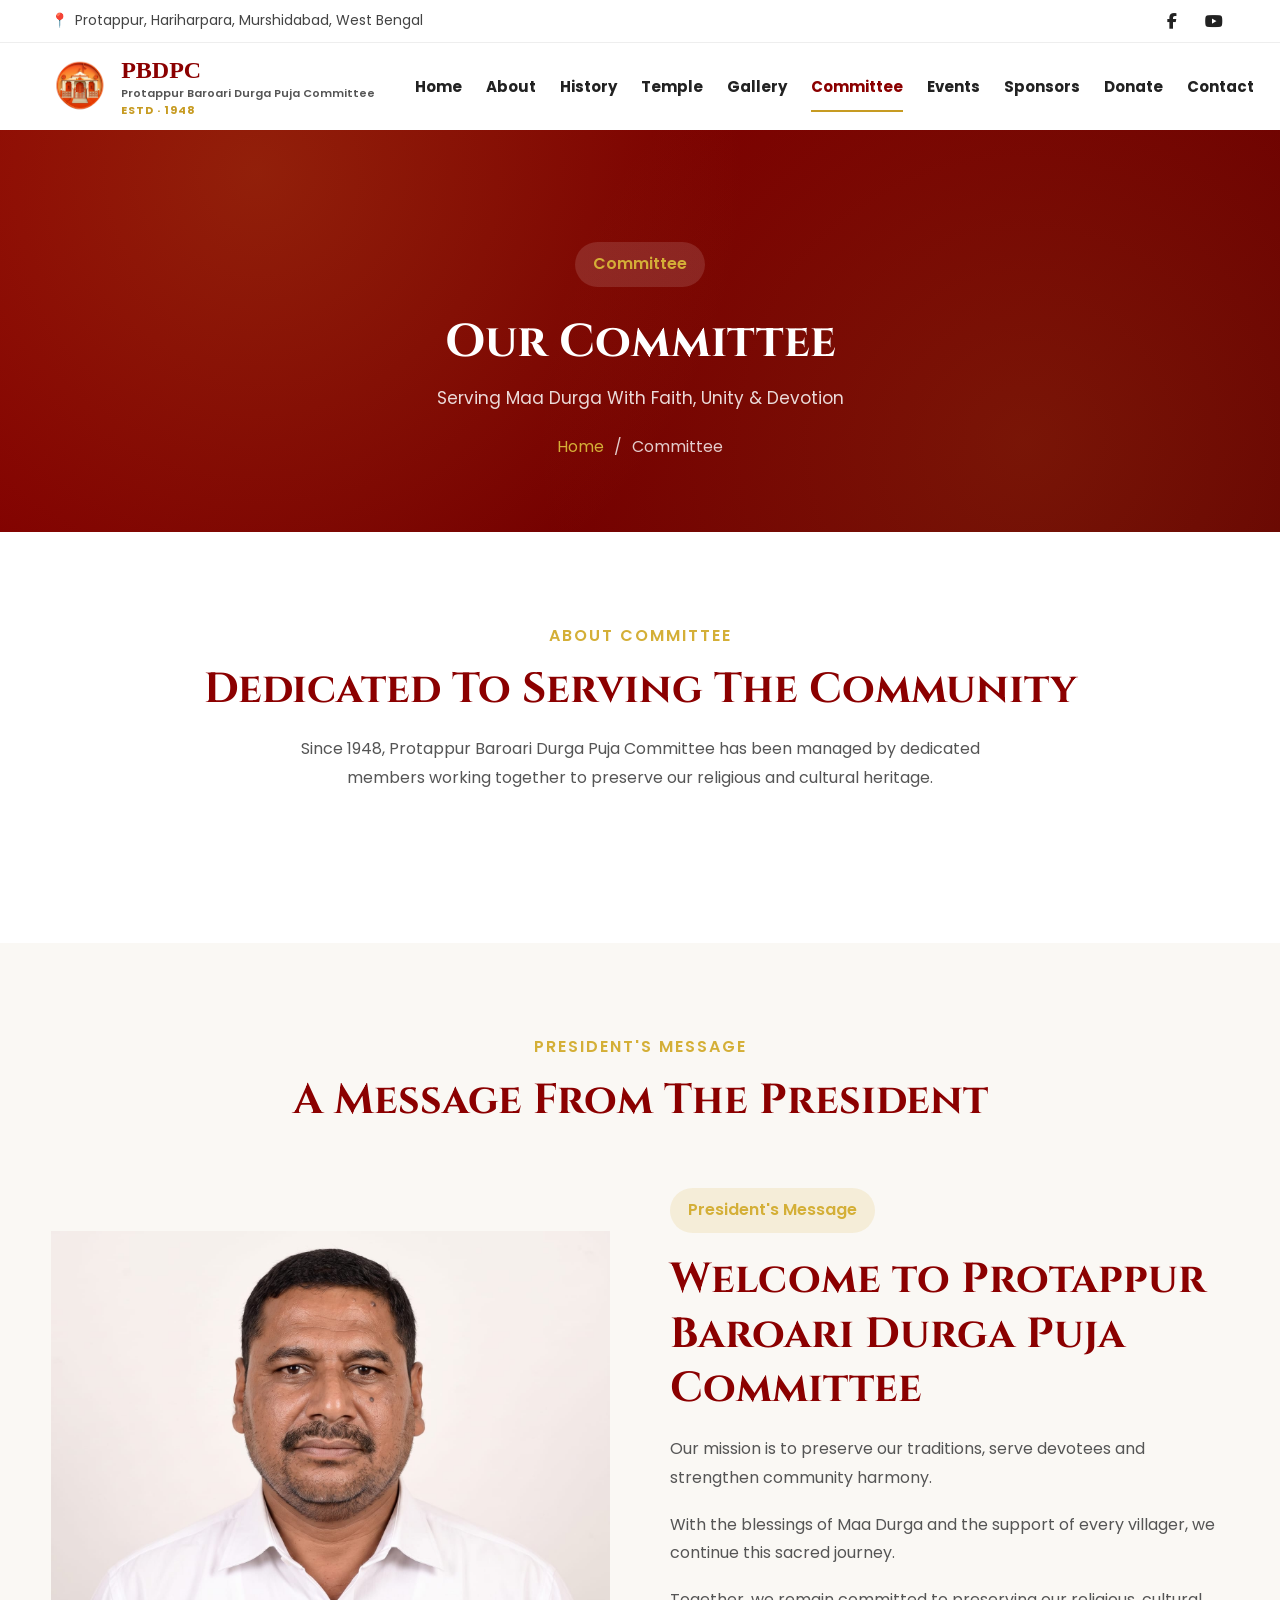
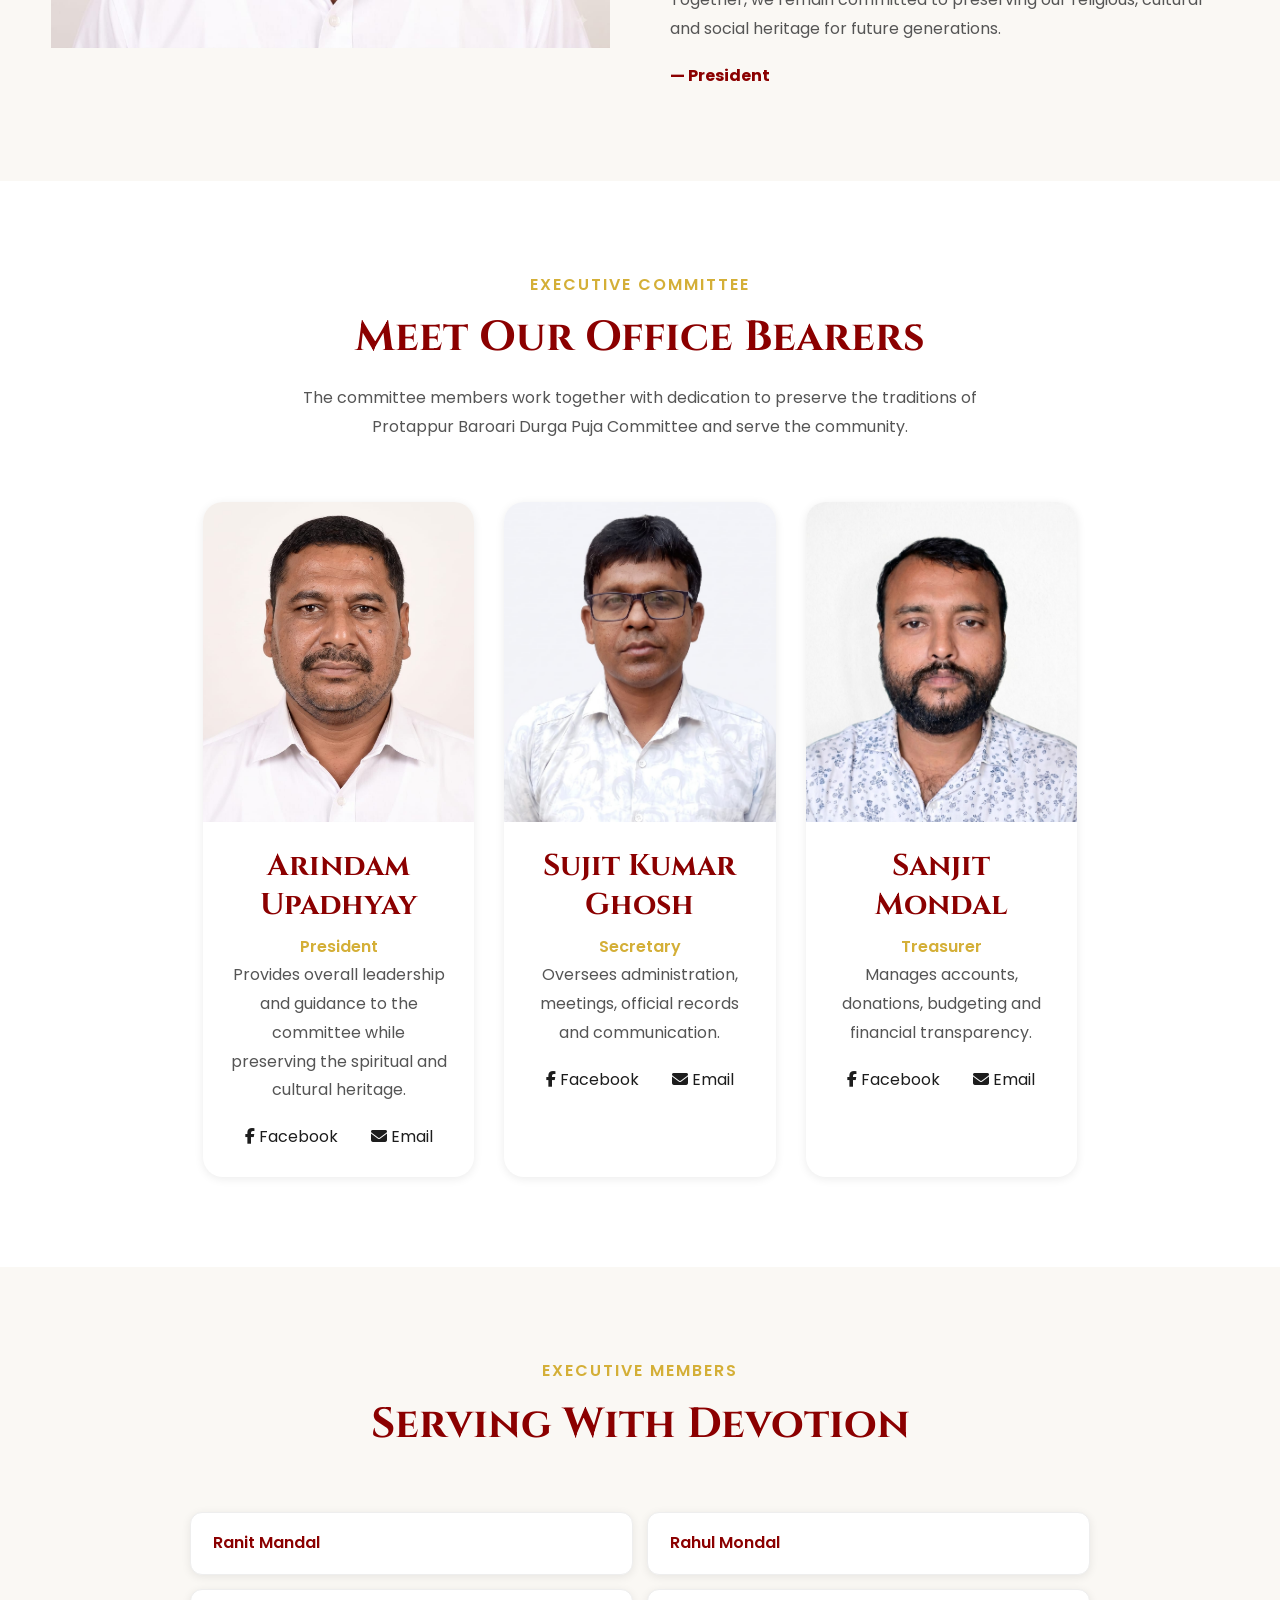
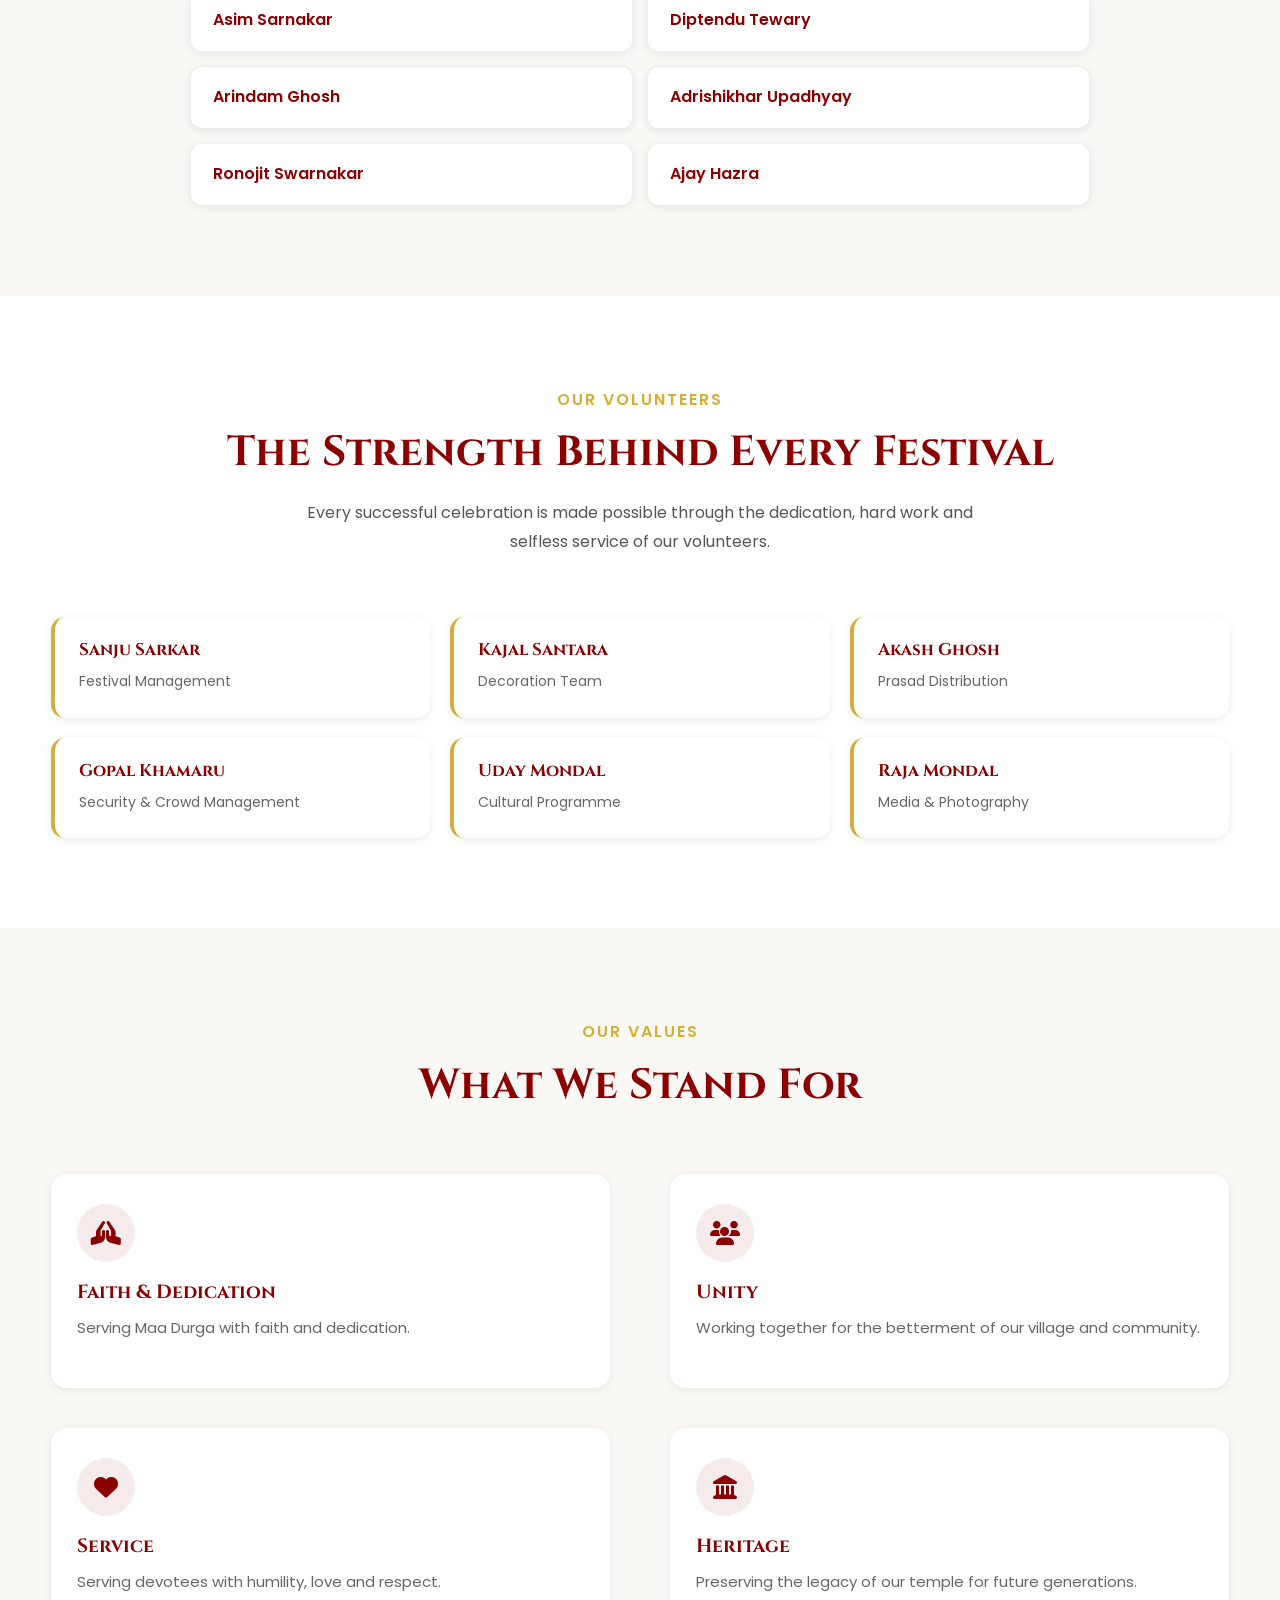
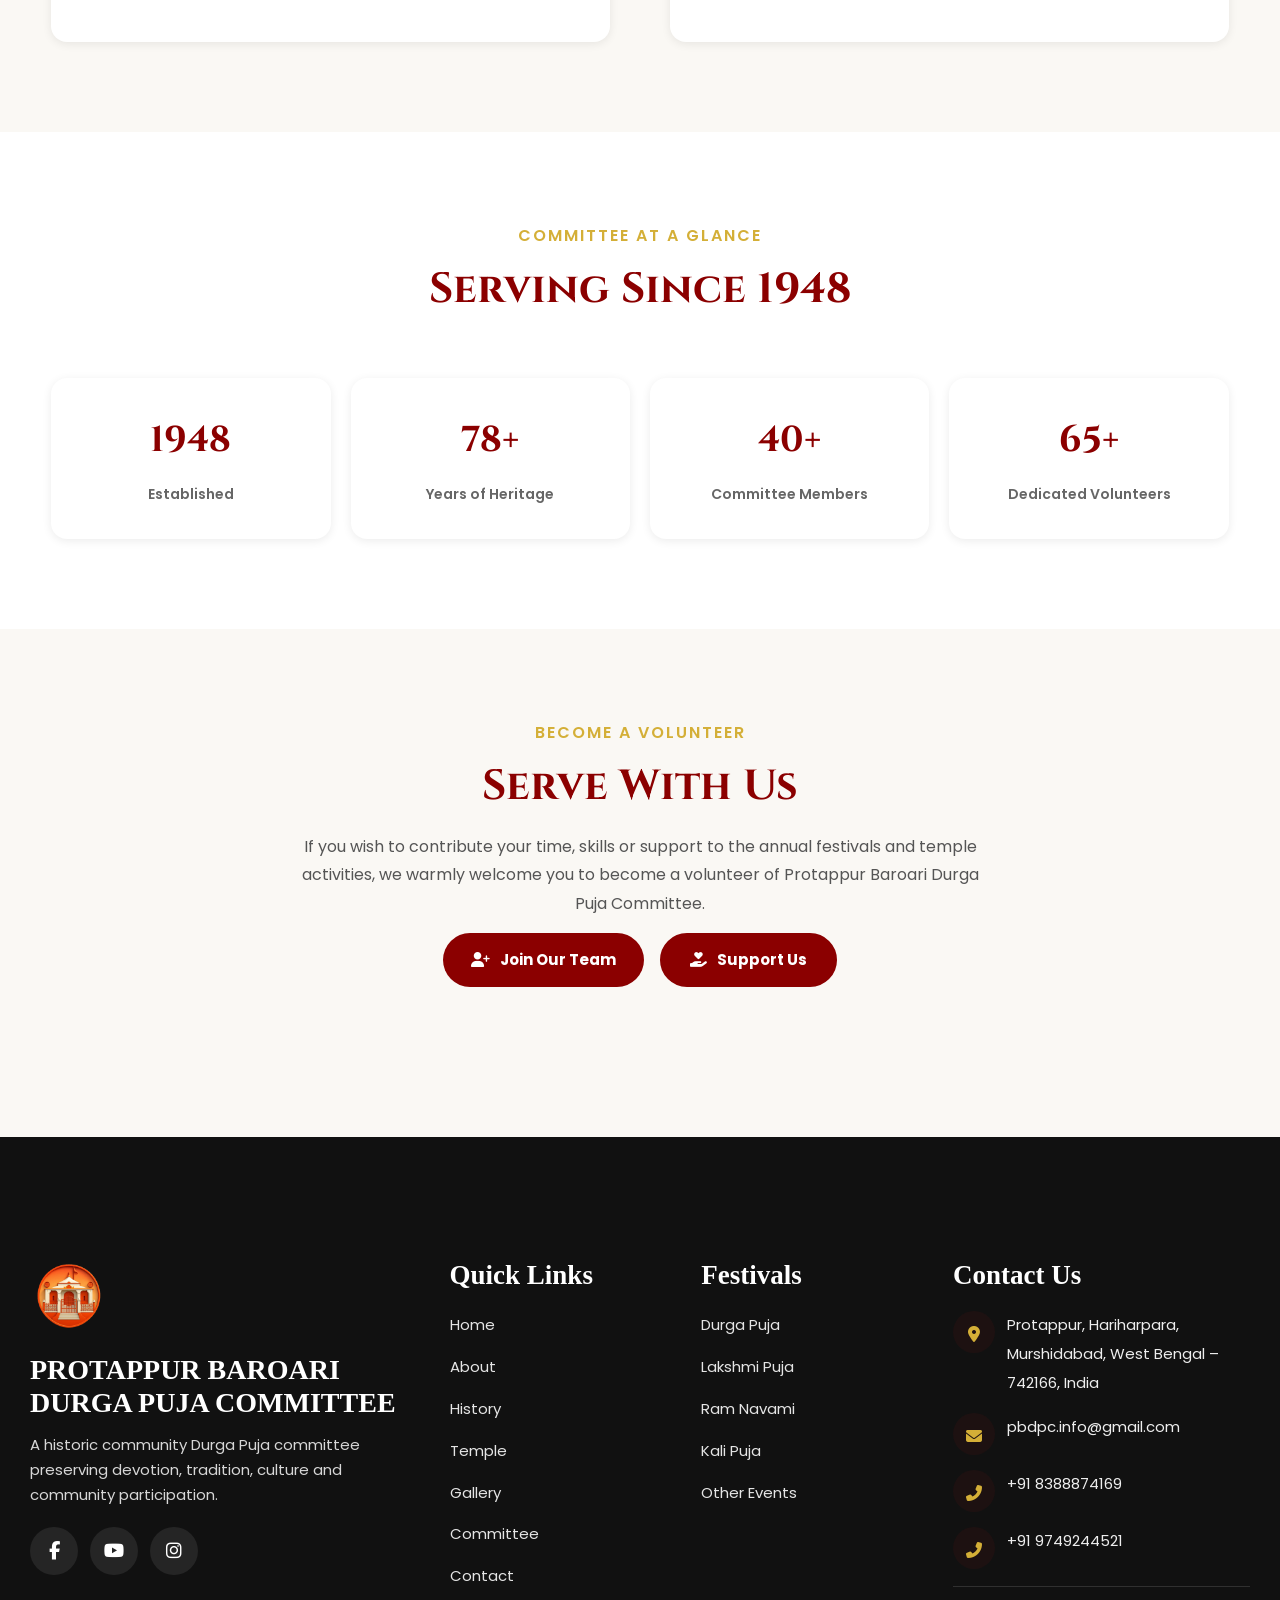
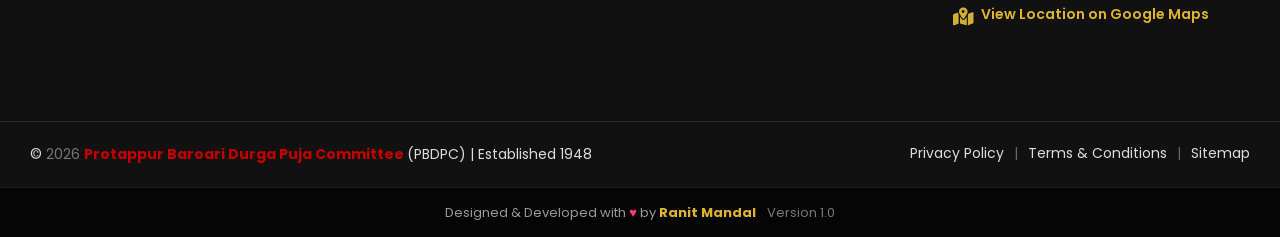
<file: committee.html>
<!DOCTYPE html>
<html lang="en">

<head>

    <!-- ==================================================
         BASIC META
    =================================================== -->

    <meta charset="UTF-8">

    <meta name="viewport" content="width=device-width, initial-scale=1.0">

    <meta name="robots" content="index, follow">

    <meta name="theme-color" content="#8B0000">


    <!-- ==================================================
         SEO
    =================================================== -->

    <title>
        Committee | Protappur Baroari Durga Puja Committee
    </title>

    <meta name="description"
        content="Meet the dedicated committee members, executive members and volunteers of Protappur Baroari Durga Puja Committee, serving Maa Durga and the community since 1948.">

    <meta name="keywords"
        content="PBDPC Committee, Protappur Baroari Durga Puja Committee, Protappur Durga Puja Committee, Murshidabad Durga Puja, Protappur Temple Committee">

    <meta name="author" content="Protappur Baroari Durga Puja Committee">


    <!-- ==================================================
         CANONICAL
    =================================================== -->

    <link rel="canonical" href="https://ranitmandal.github.io/PBDPC/committee.html">


    <!-- ==================================================
         PWA
    =================================================== -->

    <link rel="manifest" href="/PBDPC/manifest.json">


    <!-- ==================================================
         FAVICON
    =================================================== -->

    <link rel="icon" type="image/png" href="assets/icons/icon-192x192.png">


    <!-- ==================================================
         FONT AWESOME
    =================================================== -->

    <link rel="stylesheet" href="https://cdnjs.cloudflare.com/ajax/libs/font-awesome/6.5.2/css/all.min.css">


    <!-- ==================================================
         MAIN CSS
    =================================================== -->

    <link rel="stylesheet" href="assets/css/style.css">

    <link rel="stylesheet" href="assets/css/fixes.css">

</head>


<body>


    <!-- ==================================================
         HEADER COMPONENT
    =================================================== -->

    <div id="header"></div>



    <!-- ==================================================
         PAGE HERO
    =================================================== -->

    <section class="page-hero">

        <div class="container">

            <div class="page-hero-content">

                <span class="section-tag">

                    Committee

                </span>


                <h1>

                    Our Committee

                </h1>


                <p>

                    Serving Maa Durga With
                    Faith, Unity & Devotion

                </p>


                <div class="breadcrumb">

                    <a href="index.html">

                        Home

                    </a>

                    <span>

                        /

                    </span>

                    <span>

                        Committee

                    </span>

                </div>

            </div>

        </div>

    </section>



    <main>


        <!-- ==================================================
             ABOUT COMMITTEE
        =================================================== -->

        <section class="section">

            <div class="container">

                <div class="section-title text-center">

                    <span>

                        About Committee

                    </span>


                    <h2>

                        Dedicated To Serving
                        The Community

                    </h2>


                    <p>

                        Since 1948,
                        Protappur Baroari Durga Puja Committee
                        has been managed by dedicated members
                        working together to preserve
                        our religious and cultural heritage.

                    </p>

                </div>

            </div>

        </section>



        <!-- ==================================================
             PRESIDENT MESSAGE
        =================================================== -->

        <section class="section section-alt">

            <div class="container">

                <div class="section-title text-center">

                    <span>

                        President's Message

                    </span>


                    <h2>

                        A Message From
                        The President

                    </h2>

                </div>


                <div class="about-grid">


                    <div class="history-image-card">

                        <img src="assets/images/committee/president.jpg"
                            alt="President of Protappur Baroari Durga Puja Committee" loading="lazy">

                    </div>


                    <div class="about-content">

                        <span class="section-tag">

                            President's Message

                        </span>


                        <h2>

                            Welcome to Protappur Baroari
                            Durga Puja Committee

                        </h2>


                        <p>

                            Our mission is to preserve
                            our traditions,
                            serve devotees
                            and strengthen community harmony.

                        </p>


                        <p>

                            With the blessings of Maa Durga
                            and the support of every villager,
                            we continue this sacred journey.

                        </p>


                        <p>

                            Together, we remain committed
                            to preserving our religious,
                            cultural and social heritage
                            for future generations.

                        </p>


                        <strong>

                            — President

                        </strong>

                    </div>

                </div>

            </div>

        </section>



        <!-- ==================================================
             EXECUTIVE COMMITTEE
        =================================================== -->

        <section class="section">

            <div class="container">

                <div class="section-title">

                    <span>

                        Executive Committee

                    </span>


                    <h2>

                        Meet Our Office Bearers

                    </h2>


                    <p>

                        The committee members work together
                        with dedication to preserve the traditions
                        of Protappur Baroari Durga Puja Committee
                        and serve the community.

                    </p>

                </div>


                <div class="committee-grid">


                    <!-- PRESIDENT -->

                    <div class="member-card">

                        <img src="assets/images/committee/president.jpg" alt="President" loading="lazy">


                        <div class="member-info">

                            <h3>

                                Arindam Upadhyay

                            </h3>


                            <span>

                                President

                            </span>


                            <p>

                                Provides overall leadership
                                and guidance to the committee
                                while preserving the spiritual
                                and cultural heritage.

                            </p>


                            <div class="member-social">

                                <a href="#">

                                    <i class="fab fa-facebook-f"></i>

                                    Facebook

                                </a>


                                <a href="#">

                                    <i class="fas fa-envelope"></i>

                                    Email

                                </a>

                            </div>

                        </div>

                    </div>



                    <!-- VICE PRESIDENT

                    <div class="member-card">

                        <img
                            src="assets/images/committee/vice-president.jpg"
                            alt="Vice President"
                            loading="lazy"
                        >


                        <div class="member-info">

                            <h3>

                                Vice President

                            </h3>


                            <span>

                                Vice President

                            </span>


                            <p>

                                Supports the President
                                and helps coordinate
                                temple activities and
                                committee operations.

                            </p>


                            <div class="member-social">

                                <a href="#">

                                    <i class="fab fa-facebook-f"></i>

                                    Facebook

                                </a>


                                <a href="#">

                                    <i class="fas fa-envelope"></i>

                                    Email

                                </a>

                            </div>

                        </div>

                    </div>
 -->


                    <!-- SECRETARY -->

                    <div class="member-card">

                        <img src="assets/images/committee/secretary.jpg" alt="Secretary" loading="lazy">


                        <div class="member-info">

                            <h3>

                                Sujit Kumar Ghosh

                            </h3>


                            <span>

                                Secretary

                            </span>


                            <p>

                                Oversees administration,
                                meetings, official records
                                and communication.

                            </p>


                            <div class="member-social">

                                <a href="#">

                                    <i class="fab fa-facebook-f"></i>

                                    Facebook

                                </a>


                                <a href="#">

                                    <i class="fas fa-envelope"></i>

                                    Email

                                </a>

                            </div>

                        </div>

                    </div>



                    <!-- ASSISTANT SECRETARY -->

                    <!-- <div class="member-card">

                        <img
                            src="assets/images/committee/asst-secretary.jpg"
                            alt="Assistant Secretary"
                            loading="lazy"
                        >


                        <div class="member-info">

                            <h3>

                                Assistant Secretary

                            </h3>


                            <span>

                                Assistant Secretary

                            </span>


                            <p>

                                Assists in organising meetings,
                                coordinating volunteers and
                                maintaining committee records.

                            </p>


                            <div class="member-social">

                                <a href="#">

                                    <i class="fab fa-facebook-f"></i>

                                    Facebook

                                </a>


                                <a href="#">

                                    <i class="fas fa-envelope"></i>

                                    Email

                                </a>

                            </div>

                        </div>

                    </div> -->



                    <!-- TREASURER -->

                    <div class="member-card">

                        <img src="assets/images/committee/treasurer.jpg" alt="Treasurer" loading="lazy">


                        <div class="member-info">

                            <h3>

                                Sanjit Mondal

                            </h3>


                            <span>

                                Treasurer

                            </span>


                            <p>

                                Manages accounts,
                                donations, budgeting
                                and financial transparency.

                            </p>


                            <div class="member-social">

                                <a href="#">

                                    <i class="fab fa-facebook-f"></i>

                                    Facebook

                                </a>


                                <a href="#">

                                    <i class="fas fa-envelope"></i>

                                    Email

                                </a>

                            </div>

                        </div>

                    </div>



                    <!-- CULTURAL SECRETARY -->
                    <!-- 
                    <div class="member-card">

                        <img
                            src="assets/images/committee/cultural.jpg"
                            alt="Cultural Secretary"
                            loading="lazy"
                        >


                        <div class="member-info">

                            <h3>

                                Cultural Secretary

                            </h3>


                            <span>

                                Cultural Coordinator

                            </span>


                            <p>

                                Plans cultural programmes,
                                devotional music and
                                festival performances.

                            </p>


                            <div class="member-social">

                                <a href="#">

                                    <i class="fab fa-facebook-f"></i>

                                    Facebook

                                </a>


                                <a href="#">

                                    <i class="fas fa-envelope"></i>

                                    Email

                                </a>

                            </div>

                        </div>

                    </div> -->


                </div>

            </div>

        </section>



        <!-- ==================================================
             EXECUTIVE MEMBERS
        =================================================== -->

        <section class="section section-alt">

            <div class="container">

                <div class="section-title">

                    <span>

                        Executive Members

                    </span>


                    <h2>

                        Serving With Devotion

                    </h2>

                </div>


                <div class="member-list">

                    <div class="member-row">

                        <span>
                            Ranit Mandal
                        </span>

                    </div>


                    <div class="member-row">

                        <span>
                            Rahul Mondal
                        </span>

                    </div>


                    <div class="member-row">

                        <span>
                            Asim Sarnakar
                        </span>

                    </div>


                    <div class="member-row">

                        <span>
                            Diptendu Tewary
                        </span>

                    </div>


                    <div class="member-row">

                        <span>
                            Arindam Ghosh
                        </span>

                    </div>


                    <div class="member-row">

                        <span>
                            Adrishikhar Upadhyay
                        </span>

                    </div>


                    <div class="member-row">

                        <span>
                            Ronojit Swarnakar
                        </span>

                    </div>


                    <div class="member-row">

                        <span>
                            Ajay Hazra
                        </span>

                    </div>

                </div>

            </div>

        </section>



        <!-- ==================================================
             VOLUNTEERS
        =================================================== -->

        <section class="section">

            <div class="container">

                <div class="section-title">

                    <span>

                        Our Volunteers

                    </span>


                    <h2>

                        The Strength Behind
                        Every Festival

                    </h2>


                    <p>

                        Every successful celebration
                        is made possible through
                        the dedication, hard work
                        and selfless service
                        of our volunteers.

                    </p>

                </div>


                <div class="volunteer-grid">


                    <div class="volunteer-card">

                        <h3>

                            Sanju Sarkar

                        </h3>

                        <span>

                            Festival Management

                        </span>

                    </div>


                    <div class="volunteer-card">

                        <h3>

                            Kajal Santara

                        </h3>

                        <span>

                            Decoration Team

                        </span>

                    </div>


                    <div class="volunteer-card">

                        <h3>

                            Akash Ghosh

                        </h3>

                        <span>

                            Prasad Distribution

                        </span>

                    </div>


                    <div class="volunteer-card">

                        <h3>

                            Gopal Khamaru

                        </h3>

                        <span>

                            Security & Crowd Management

                        </span>

                    </div>


                    <div class="volunteer-card">

                        <h3>

                            Uday Mondal

                        </h3>

                        <span>

                            Cultural Programme

                        </span>

                    </div>


                    <div class="volunteer-card">

                        <h3>

                            Raja Mondal

                        </h3>

                        <span>

                            Media & Photography

                        </span>

                    </div>


                </div>

            </div>

        </section>



        <!-- ==================================================
             OUR VALUES
        =================================================== -->

        <section class="section section-alt">

            <div class="container">

                <div class="section-title text-center">

                    <span>

                        Our Values

                    </span>


                    <h2>

                        What We Stand For

                    </h2>

                </div>


                <div class="about-grid">


                    <div class="history-info-card">

                        <div class="history-card-icon">

                            <i class="fas fa-hands-praying"></i>

                        </div>


                        <h3>

                            Faith & Dedication

                        </h3>


                        <p>

                            Serving Maa Durga
                            with faith and dedication.

                        </p>

                    </div>



                    <div class="history-info-card">

                        <div class="history-card-icon">

                            <i class="fas fa-users"></i>

                        </div>


                        <h3>

                            Unity

                        </h3>


                        <p>

                            Working together
                            for the betterment
                            of our village
                            and community.

                        </p>

                    </div>



                    <div class="history-info-card">

                        <div class="history-card-icon">

                            <i class="fas fa-heart"></i>

                        </div>


                        <h3>

                            Service

                        </h3>


                        <p>

                            Serving devotees
                            with humility,
                            love and respect.

                        </p>

                    </div>



                    <div class="history-info-card">

                        <div class="history-card-icon">

                            <i class="fas fa-landmark"></i>

                        </div>


                        <h3>

                            Heritage

                        </h3>


                        <p>

                            Preserving the legacy
                            of our temple for
                            future generations.

                        </p>

                    </div>


                </div>

            </div>

        </section>



        <!-- ==================================================
             COMMITTEE AT A GLANCE
        =================================================== -->

        <section class="section">

            <div class="container">

                <div class="section-title text-center">

                    <span>

                        Committee At A Glance

                    </span>


                    <h2>

                        Serving Since 1948

                    </h2>

                </div>


                <div class="history-stats">


                    <div class="history-stat">

                        <strong>

                            1948

                        </strong>

                        <span>

                            Established

                        </span>

                    </div>


                    <div class="history-stat">

                        <strong>

                            78+

                        </strong>

                        <span>

                            Years of Heritage

                        </span>

                    </div>


                    <div class="history-stat">

                        <strong>

                            40+

                        </strong>

                        <span>

                            Committee Members

                        </span>

                    </div>


                    <div class="history-stat">

                        <strong>

                            65+

                        </strong>

                        <span>

                            Dedicated Volunteers

                        </span>

                    </div>


                </div>

            </div>

        </section>



        <!-- ==================================================
             BECOME A VOLUNTEER
        =================================================== -->

        <section class="section section-alt">

            <div class="container">

                <div class="section-title text-center">

                    <span>

                        Become a Volunteer

                    </span>


                    <h2>

                        Serve With Us

                    </h2>


                    <p>

                        If you wish to contribute
                        your time, skills or support
                        to the annual festivals
                        and temple activities,
                        we warmly welcome you
                        to become a volunteer
                        of Protappur Baroari
                        Durga Puja Committee.

                    </p>


                    <div class="hero-buttons">

                        <a href="contact.html" class="btn btn-primary">

                            <i class="fas fa-user-plus"></i>

                            Join Our Team

                        </a>


                        <a href="donation.html" class="btn btn-outline">

                            <i class="fas fa-hand-holding-heart"></i>

                            Support Us

                        </a>

                    </div>

                </div>

            </div>

        </section>


    </main>



    <!-- ==================================================
         FOOTER COMPONENT
    =================================================== -->

    <div id="footer"></div>



    <!-- ==================================================
         JAVASCRIPT
    =================================================== -->

    <script src="assets/js/config.js"></script>

    <script src="assets/js/components.js"></script>

    <script src="assets/js/app.js"></script>


</body>

</html>
</file>
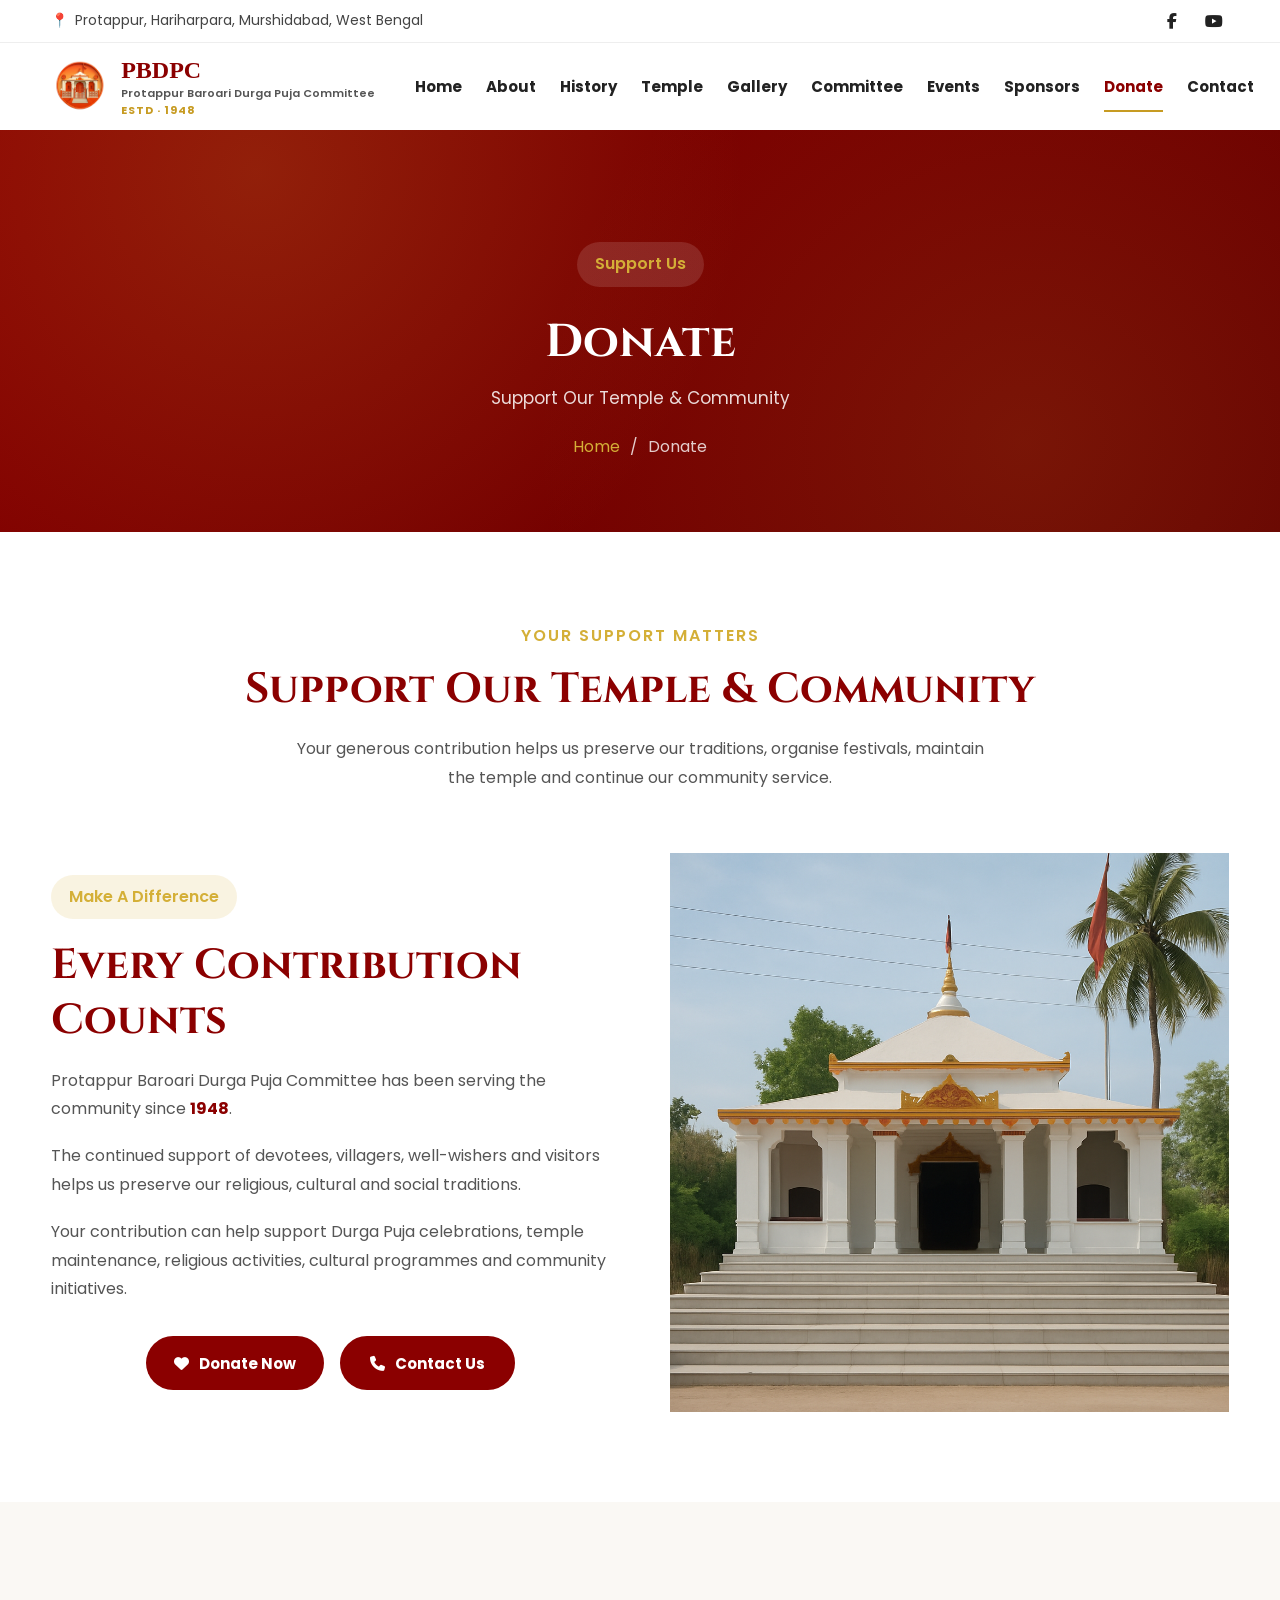
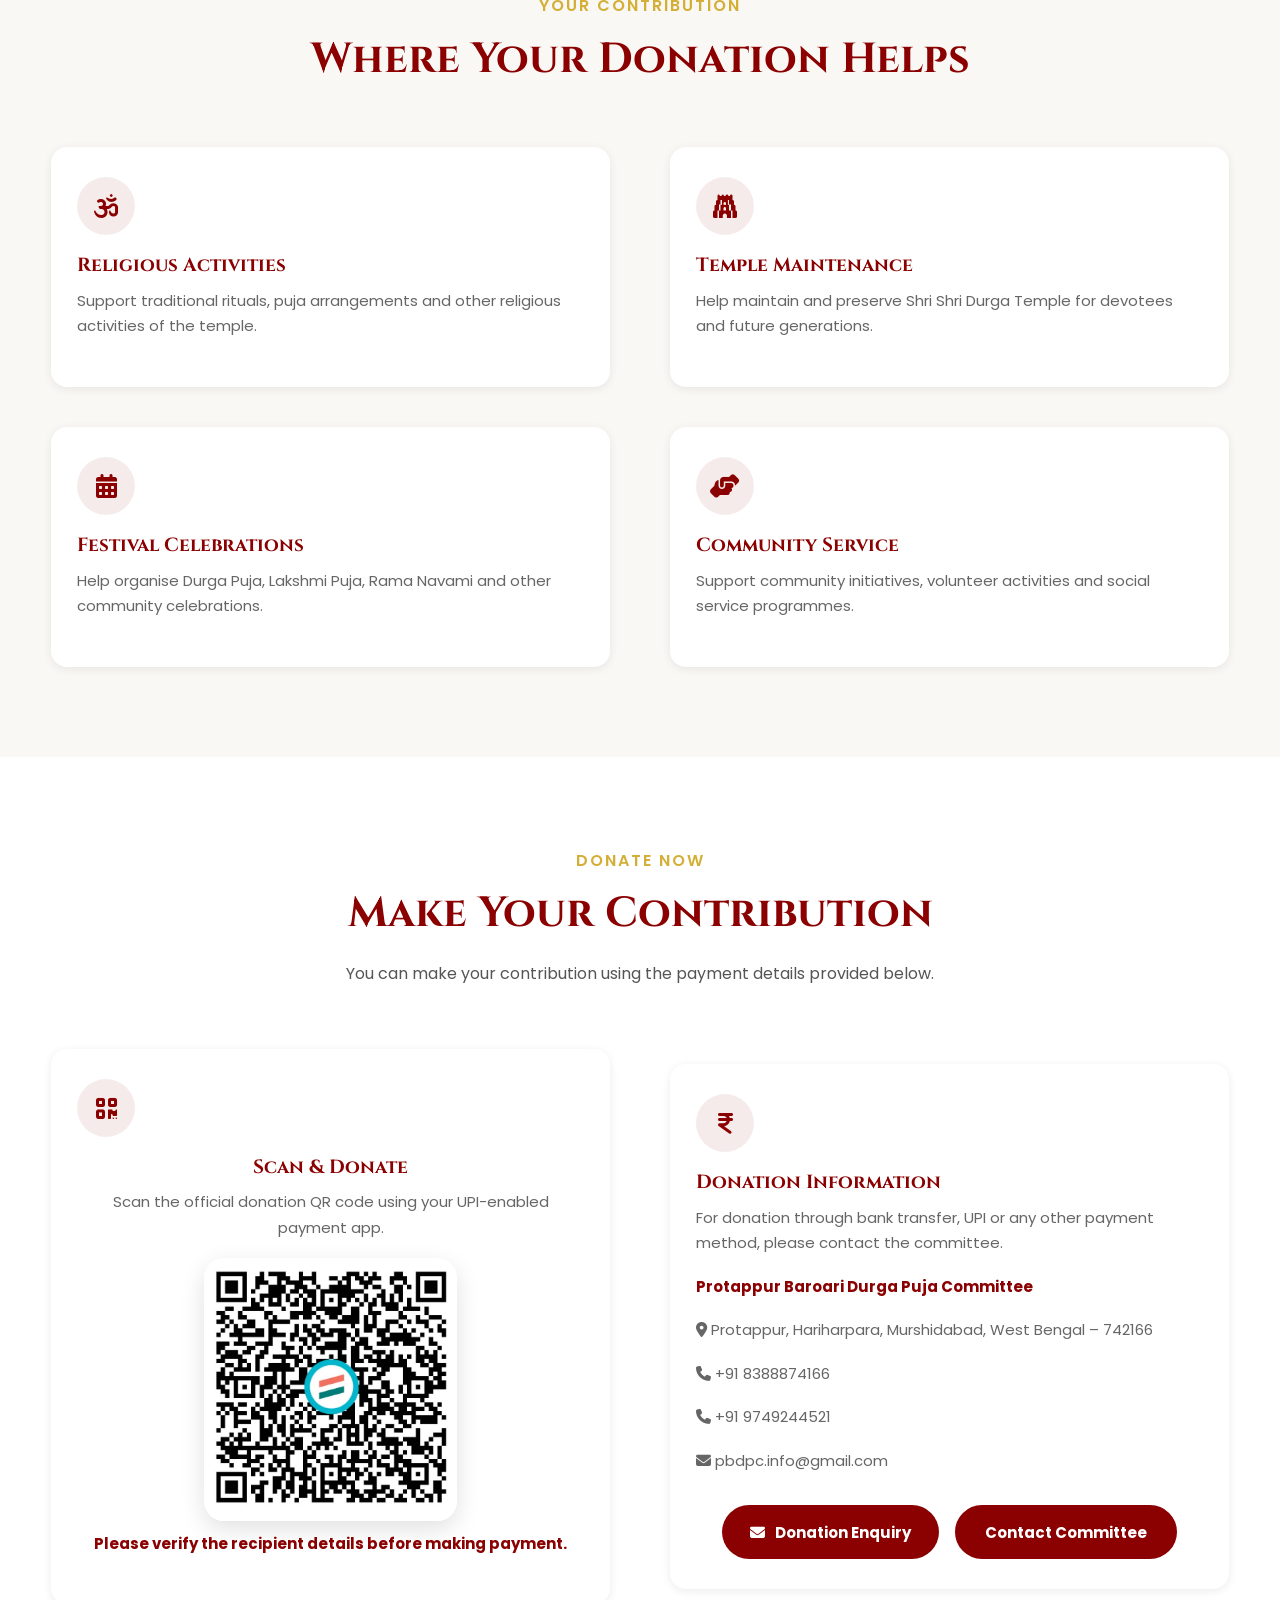
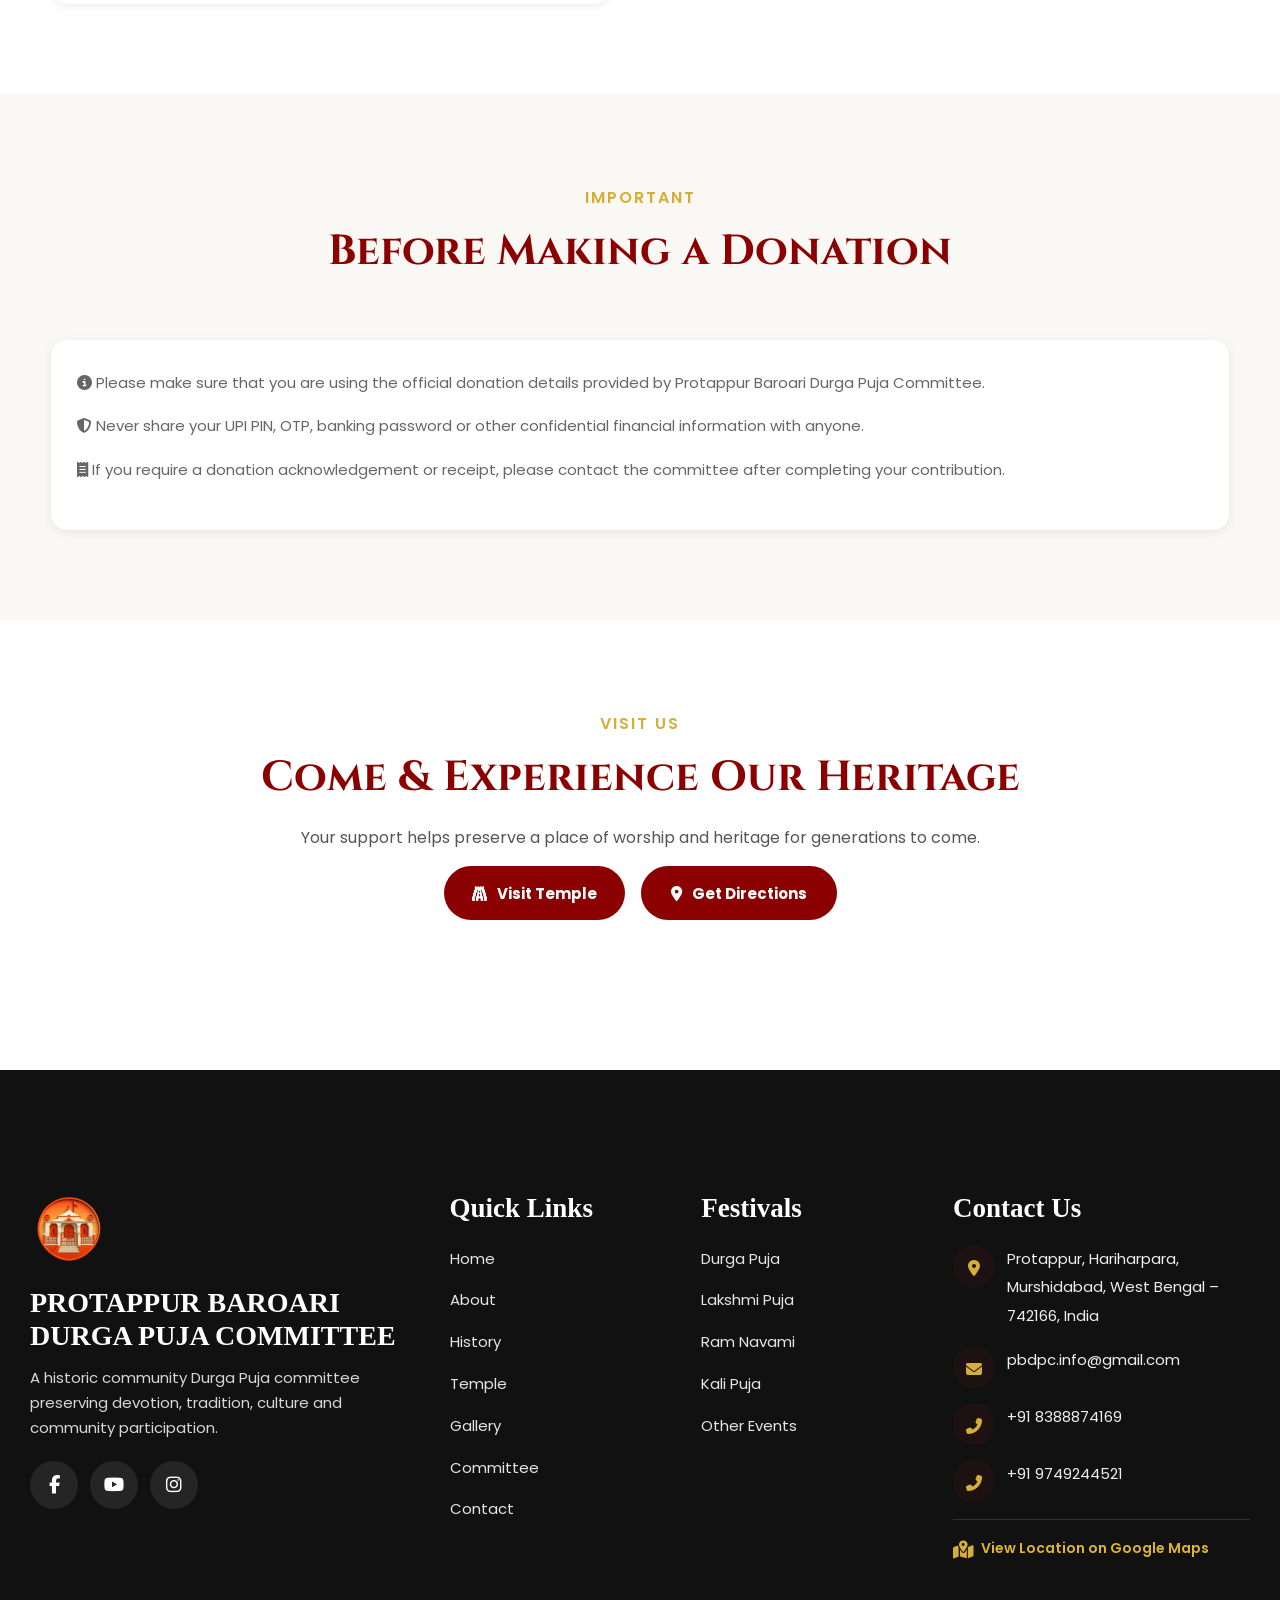
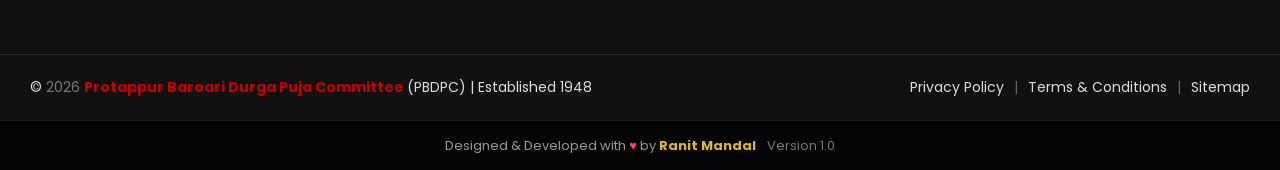
<file: donation.html>
<!DOCTYPE html>
<html lang="en">

<head>

    <!-- ==================================================
         BASIC META
    =================================================== -->

    <meta charset="UTF-8">

    <meta name="viewport"
          content="width=device-width, initial-scale=1.0">

    <meta name="robots"
          content="index, follow">

    <meta name="theme-color"
          content="#8B0000">


    <!-- ==================================================
         SEO
    =================================================== -->

    <title>
        Donate | Protappur Baroari Durga Puja Committee
    </title>

    <meta name="description"
          content="Support Protappur Baroari Durga Puja Committee and Shri Shri Durga Temple through your generous donation. Your contribution helps preserve traditions, organise festivals and serve the community.">

    <meta name="keywords"
          content="Donate PBDPC, Protappur Durga Puja Donation, Protappur Temple Donation, Durga Puja Donation Murshidabad, PBDPC">

    <meta name="author"
          content="Protappur Baroari Durga Puja Committee">


    <!-- ==================================================
         CANONICAL
    =================================================== -->

    <link rel="canonical"
          href="https://ranitmandal.github.io/PBDPC/donation.html">


    <!-- ==================================================
         PWA
    =================================================== -->

    <link rel="manifest"
          href="/PBDPC/manifest.json">


    <!-- ==================================================
         FAVICON
    =================================================== -->

    <link rel="icon"
          type="image/png"
          href="assets/icons/icon-192x192.png">


    <!-- ==================================================
         MAIN CSS
    =================================================== -->

    <link rel="stylesheet"
          href="assets/css/style.css">


    <!-- ==================================================
         FONT AWESOME
    =================================================== -->

    <link rel="stylesheet"
          href="https://cdnjs.cloudflare.com/ajax/libs/font-awesome/6.5.2/css/all.min.css">

    <link rel="stylesheet" href="assets/css/fixes.css">

</head>


<body>


    <!-- ==================================================
         HEADER COMPONENT
    =================================================== -->

    <div id="header"></div>



    <!-- ==================================================
         PAGE HERO
    =================================================== -->

    <section class="page-hero">

        <div class="container">

            <div class="page-hero-content">

                <span class="section-tag">

                    Support Us

                </span>


                <h1>

                    Donate

                </h1>


                <p>

                    Support Our Temple & Community

                </p>


                <div class="breadcrumb">

                    <a href="index.html">

                        Home

                    </a>

                    <span>/</span>

                    <span>

                        Donate

                    </span>

                </div>

            </div>

        </div>

    </section>



    <main>


        <!-- ==================================================
             INTRODUCTION
        =================================================== -->

        <section class="section">

            <div class="container">

                <div class="section-title text-center">

                    <span>

                        Your Support Matters

                    </span>


                    <h2>

                        Support Our Temple & Community

                    </h2>


                    <p>

                        Your generous contribution helps us
                        preserve our traditions, organise festivals,
                        maintain the temple and continue our
                        community service.

                    </p>

                </div>


                <div class="about-grid">


                    <!-- LEFT CONTENT -->

                    <div class="about-content">

                        <span class="section-tag">

                            Make A Difference

                        </span>


                        <h2>

                            Every Contribution Counts

                        </h2>


                        <p>

                            Protappur Baroari Durga Puja Committee
                            has been serving the community since
                            <strong>1948</strong>.

                        </p>


                        <p>

                            The continued support of devotees,
                            villagers, well-wishers and visitors
                            helps us preserve our religious,
                            cultural and social traditions.

                        </p>


                        <p>

                            Your contribution can help support
                            Durga Puja celebrations, temple
                            maintenance, religious activities,
                            cultural programmes and community
                            initiatives.

                        </p>


                        <div class="hero-buttons">

                            <a href="#donate-now"
                               class="btn btn-primary">

                                <i class="fas fa-heart"></i>

                                Donate Now

                            </a>


                            <a href="contact.html"
                               class="btn btn-outline">

                                <i class="fas fa-phone"></i>

                                Contact Us

                            </a>

                        </div>

                    </div>


                    <!-- DONATION IMAGE -->

                    <div class="history-image-card">

                        <img
                            src="assets/images/donation/donation-banner.jpg"
                            alt="Support Protappur Baroari Durga Puja Committee"
                            loading="lazy"
                        >

                    </div>

                </div>

            </div>

        </section>



        <!-- ==================================================
             DONATION PURPOSE
        =================================================== -->

        <section class="section section-alt">

            <div class="container">

                <div class="section-title text-center">

                    <span>

                        Your Contribution

                    </span>


                    <h2>

                        Where Your Donation Helps

                    </h2>

                </div>


                <div class="about-grid">


                    <div class="history-info-card">

                        <div class="history-card-icon">

                            <i class="fas fa-om"></i>

                        </div>


                        <h3>

                            Religious Activities

                        </h3>


                        <p>

                            Support traditional rituals,
                            puja arrangements and other
                            religious activities of the temple.

                        </p>

                    </div>



                    <div class="history-info-card">

                        <div class="history-card-icon">

                            <i class="fas fa-gopuram"></i>

                        </div>


                        <h3>

                            Temple Maintenance

                        </h3>


                        <p>

                            Help maintain and preserve
                            Shri Shri Durga Temple for
                            devotees and future generations.

                        </p>

                    </div>



                    <div class="history-info-card">

                        <div class="history-card-icon">

                            <i class="fas fa-calendar-days"></i>

                        </div>


                        <h3>

                            Festival Celebrations

                        </h3>


                        <p>

                            Help organise Durga Puja,
                            Lakshmi Puja, Rama Navami
                            and other community celebrations.

                        </p>

                    </div>



                    <div class="history-info-card">

                        <div class="history-card-icon">

                            <i class="fas fa-hands-helping"></i>

                        </div>


                        <h3>

                            Community Service

                        </h3>


                        <p>

                            Support community initiatives,
                            volunteer activities and
                            social service programmes.

                        </p>

                    </div>

                </div>

            </div>

        </section>



        <!-- ==================================================
             DONATION SECTION
        =================================================== -->

        <section class="section"
                 id="donate-now">

            <div class="container">

                <div class="section-title text-center">

                    <span>

                        Donate Now

                    </span>


                    <h2>

                        Make Your Contribution

                    </h2>


                    <p>

                        You can make your contribution using
                        the payment details provided below.

                    </p>

                </div>


                <div class="about-grid">


                    <!-- QR CODE -->

                    <div class="history-info-card text-center">

                        <div class="history-card-icon">

                            <i class="fas fa-qrcode"></i>

                        </div>


                        <h3>

                            Scan & Donate

                        </h3>


                        <p>

                            Scan the official donation QR code
                            using your UPI-enabled payment app.

                        </p>


                        <div class="donation-qr">

                            <img
                                src="assets/images/donation/qr-code.png"
                                alt="Official PBDPC Donation QR Code"
                                loading="lazy"
                            >

                        </div>


                        <p>

                            <strong>

                                Please verify the recipient
                                details before making payment.

                            </strong>

                        </p>

                    </div>



                    <!-- PAYMENT INFORMATION -->

                    <div class="history-info-card">

                        <div class="history-card-icon">

                            <i class="fas fa-indian-rupee-sign"></i>

                        </div>


                        <h3>

                            Donation Information

                        </h3>


                        <p>

                            For donation through bank transfer,
                            UPI or any other payment method,
                            please contact the committee.

                        </p>


                        <div class="contact-details">


                            <p>

                                <strong>

                                    Protappur Baroari
                                    Durga Puja Committee

                                </strong>

                            </p>


                            <p>

                                <i class="fas fa-location-dot"></i>

                                Protappur, Hariharpara,
                                Murshidabad,
                                West Bengal – 742166

                            </p>


                            <p>

                                <i class="fas fa-phone"></i>

                                <a href="tel:+918388874166">

                                    +91 8388874166

                                </a>

                            </p>


                            <p>

                                <i class="fas fa-phone"></i>

                                <a href="tel:+919749244521">

                                    +91 9749244521

                                </a>

                            </p>


                            <p>

                                <i class="fas fa-envelope"></i>

                                <a href="mailto:pbdpc.info@gmail.com">

                                    pbdpc.info@gmail.com

                                </a>

                            </p>

                        </div>


                        <div class="hero-buttons">

                            <a
                                href="mailto:pbdpc.info@gmail.com?subject=Donation%20Enquiry"
                                class="btn btn-primary">

                                <i class="fas fa-envelope"></i>

                                Donation Enquiry

                            </a>


                            <a
                                href="contact.html"
                                class="btn btn-outline">

                                Contact Committee

                            </a>

                        </div>

                    </div>

                </div>

            </div>

        </section>



        <!-- ==================================================
             IMPORTANT NOTE
        =================================================== -->

        <section class="section section-alt">

            <div class="container">

                <div class="section-title text-center">

                    <span>

                        Important

                    </span>


                    <h2>

                        Before Making a Donation

                    </h2>

                </div>


                <div class="history-info-card">

                    <p>

                        <i class="fas fa-circle-info"></i>

                        Please make sure that you are using
                        the official donation details provided
                        by Protappur Baroari Durga Puja Committee.

                    </p>


                    <p>

                        <i class="fas fa-shield-halved"></i>

                        Never share your UPI PIN, OTP,
                        banking password or other confidential
                        financial information with anyone.

                    </p>


                    <p>

                        <i class="fas fa-receipt"></i>

                        If you require a donation acknowledgement
                        or receipt, please contact the committee
                        after completing your contribution.

                    </p>

                </div>

            </div>

        </section>



        <!-- ==================================================
             VISIT TEMPLE
        =================================================== -->

        <section class="section">

            <div class="container">

                <div class="section-title text-center">

                    <span>

                        Visit Us

                    </span>


                    <h2>

                        Come & Experience Our Heritage

                    </h2>


                    <p>

                        Your support helps preserve a place
                        of worship and heritage for generations
                        to come.

                    </p>


                    <div class="hero-buttons">

                        <a href="temple.html"
                           class="btn btn-primary">

                            <i class="fas fa-gopuram"></i>

                            Visit Temple

                        </a>


                        <a href="contact.html"
                           class="btn btn-outline">

                            <i class="fas fa-location-dot"></i>

                            Get Directions

                        </a>

                    </div>

                </div>

            </div>

        </section>



    </main>



    <!-- ==================================================
         FOOTER COMPONENT
    =================================================== -->

    <div id="footer"></div>



    <!-- ==================================================
         JAVASCRIPT
    =================================================== -->

    <script src="assets/js/config.js"></script>

    <script src="assets/js/components.js"></script>

    <script src="assets/js/app.js"></script>


</body>

</html>
</file>
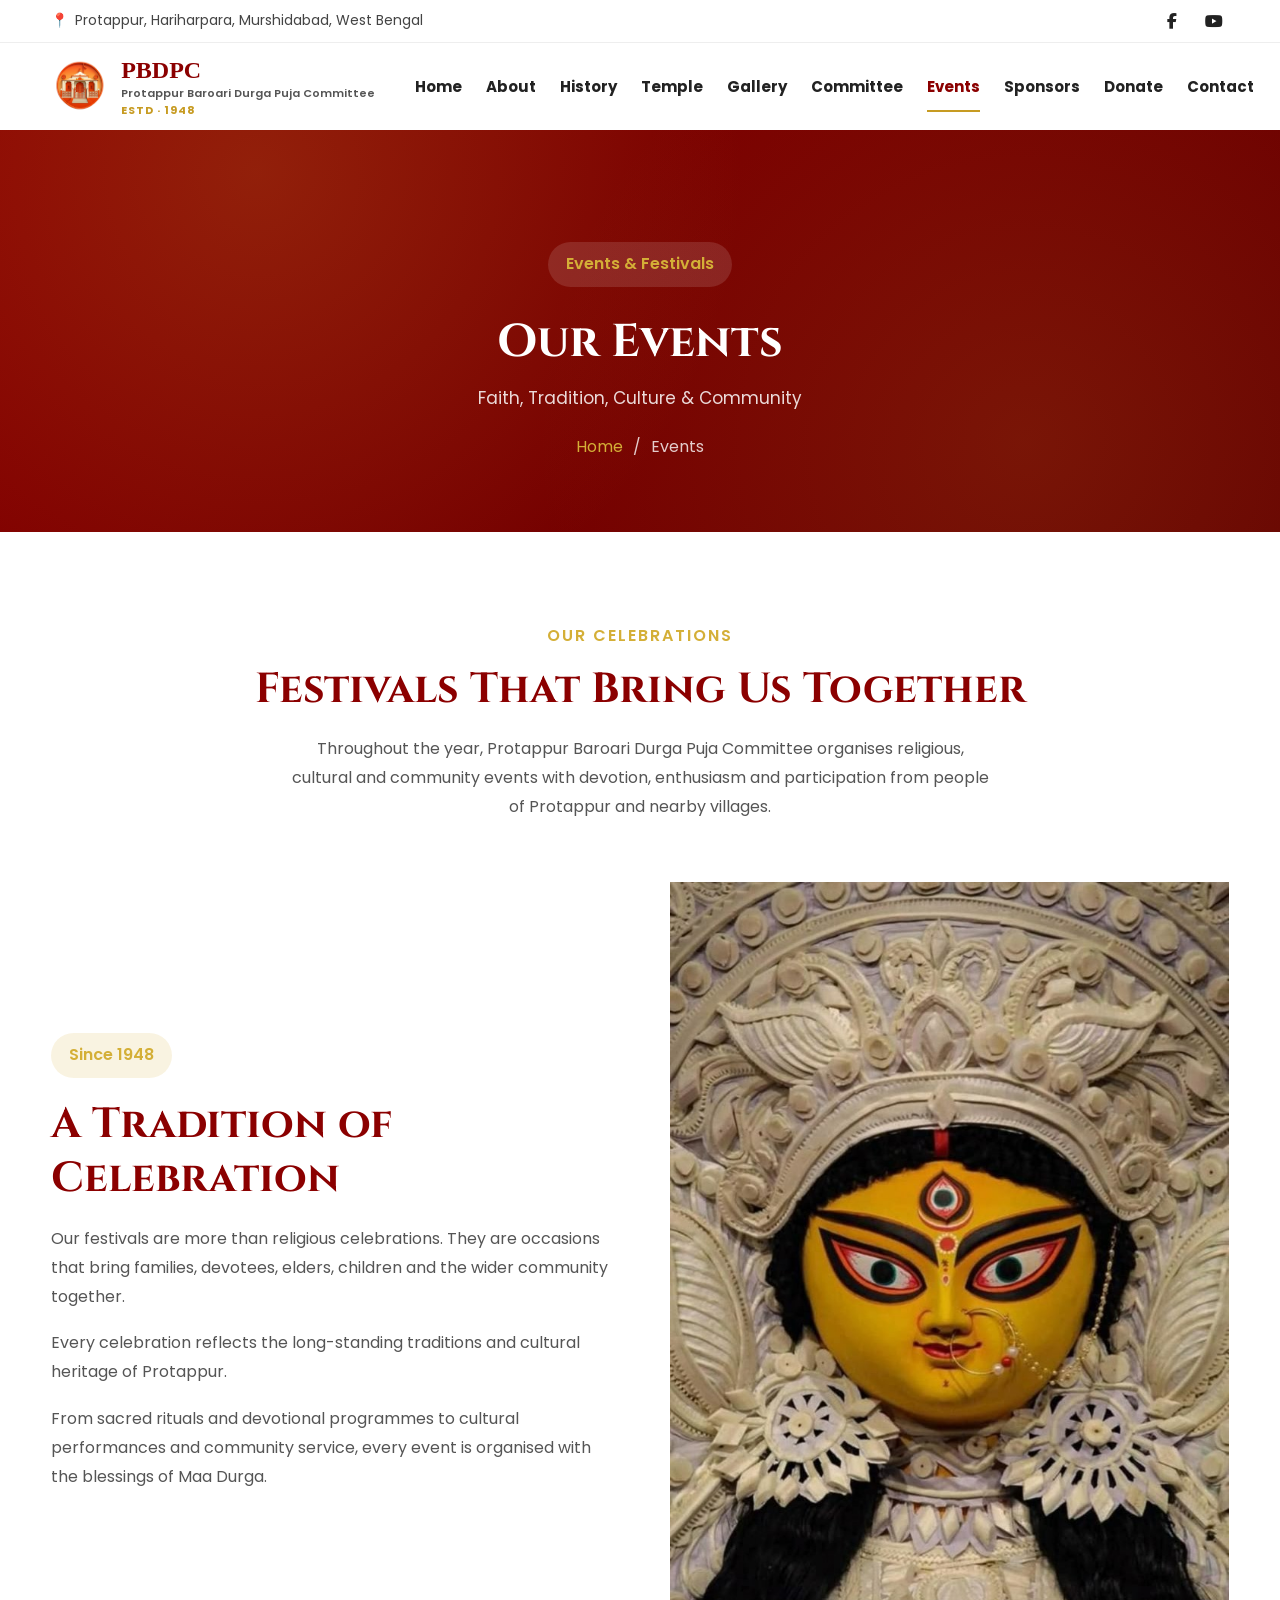
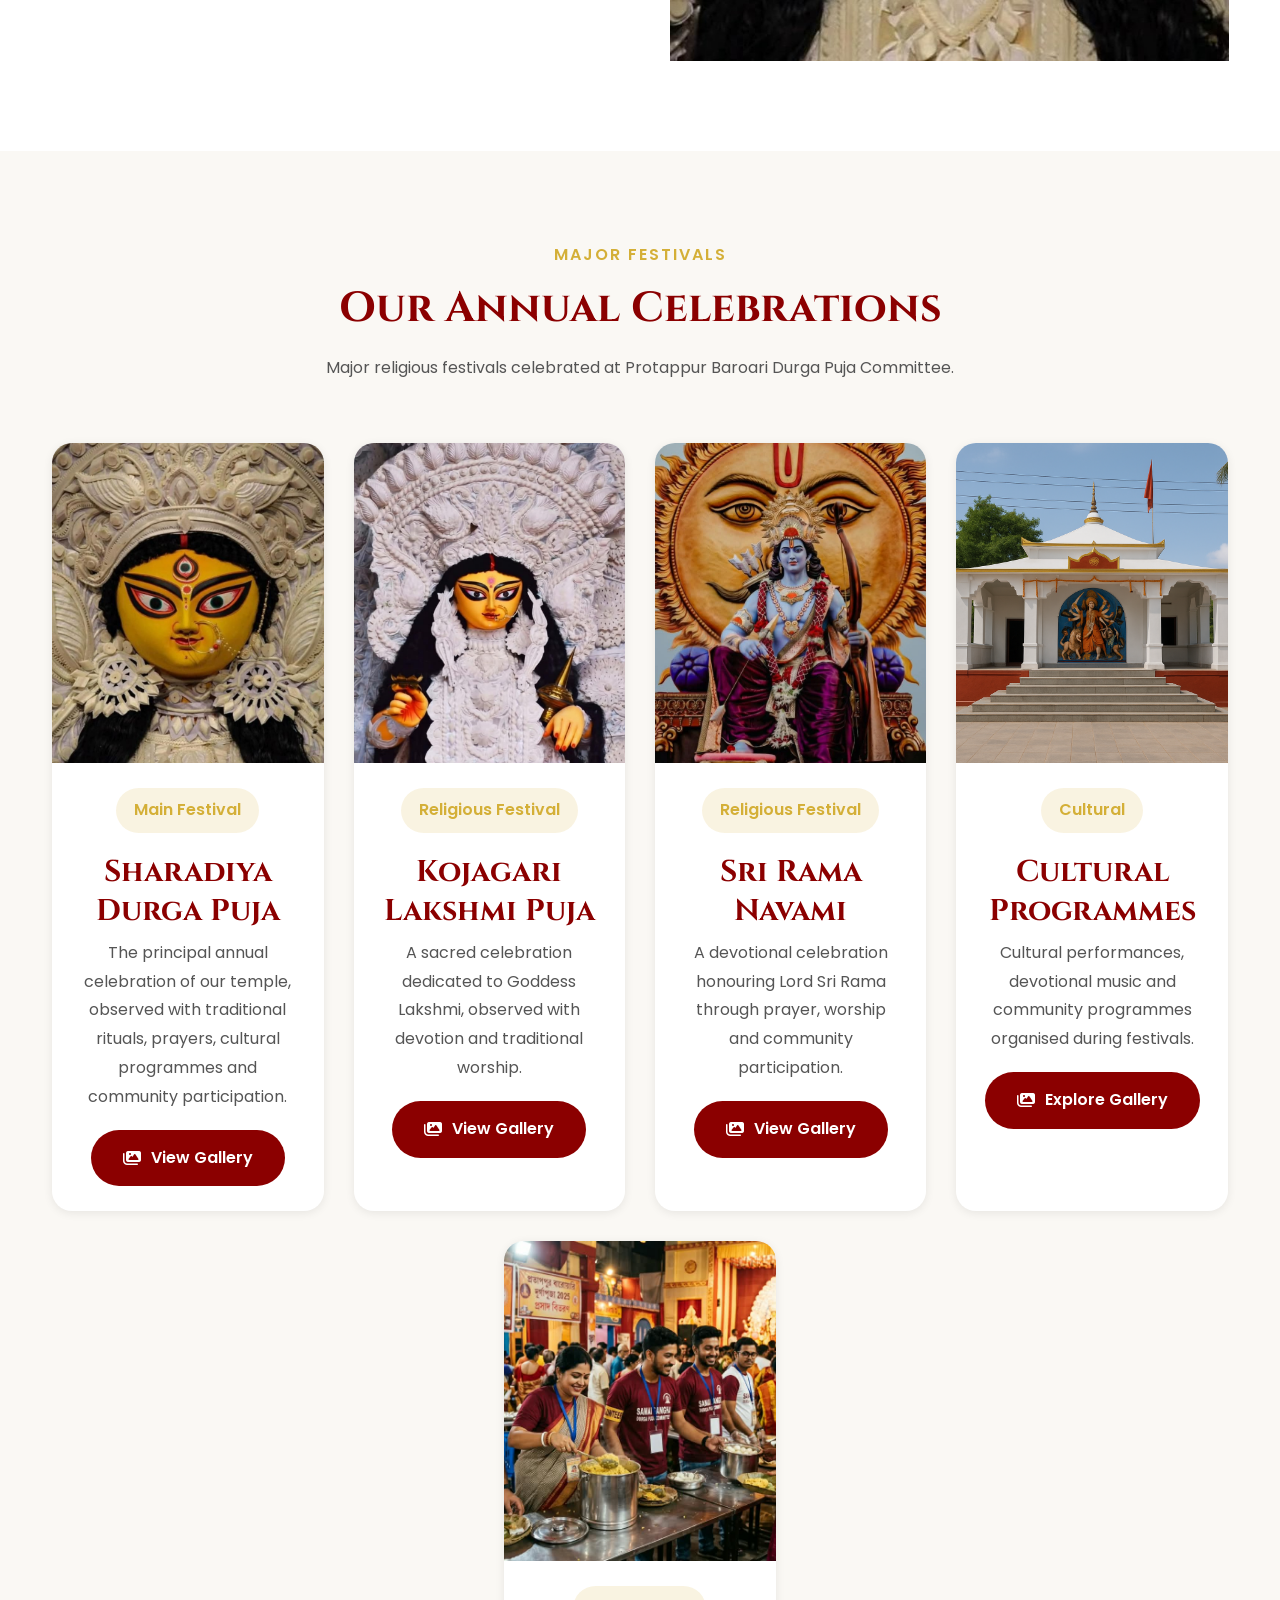
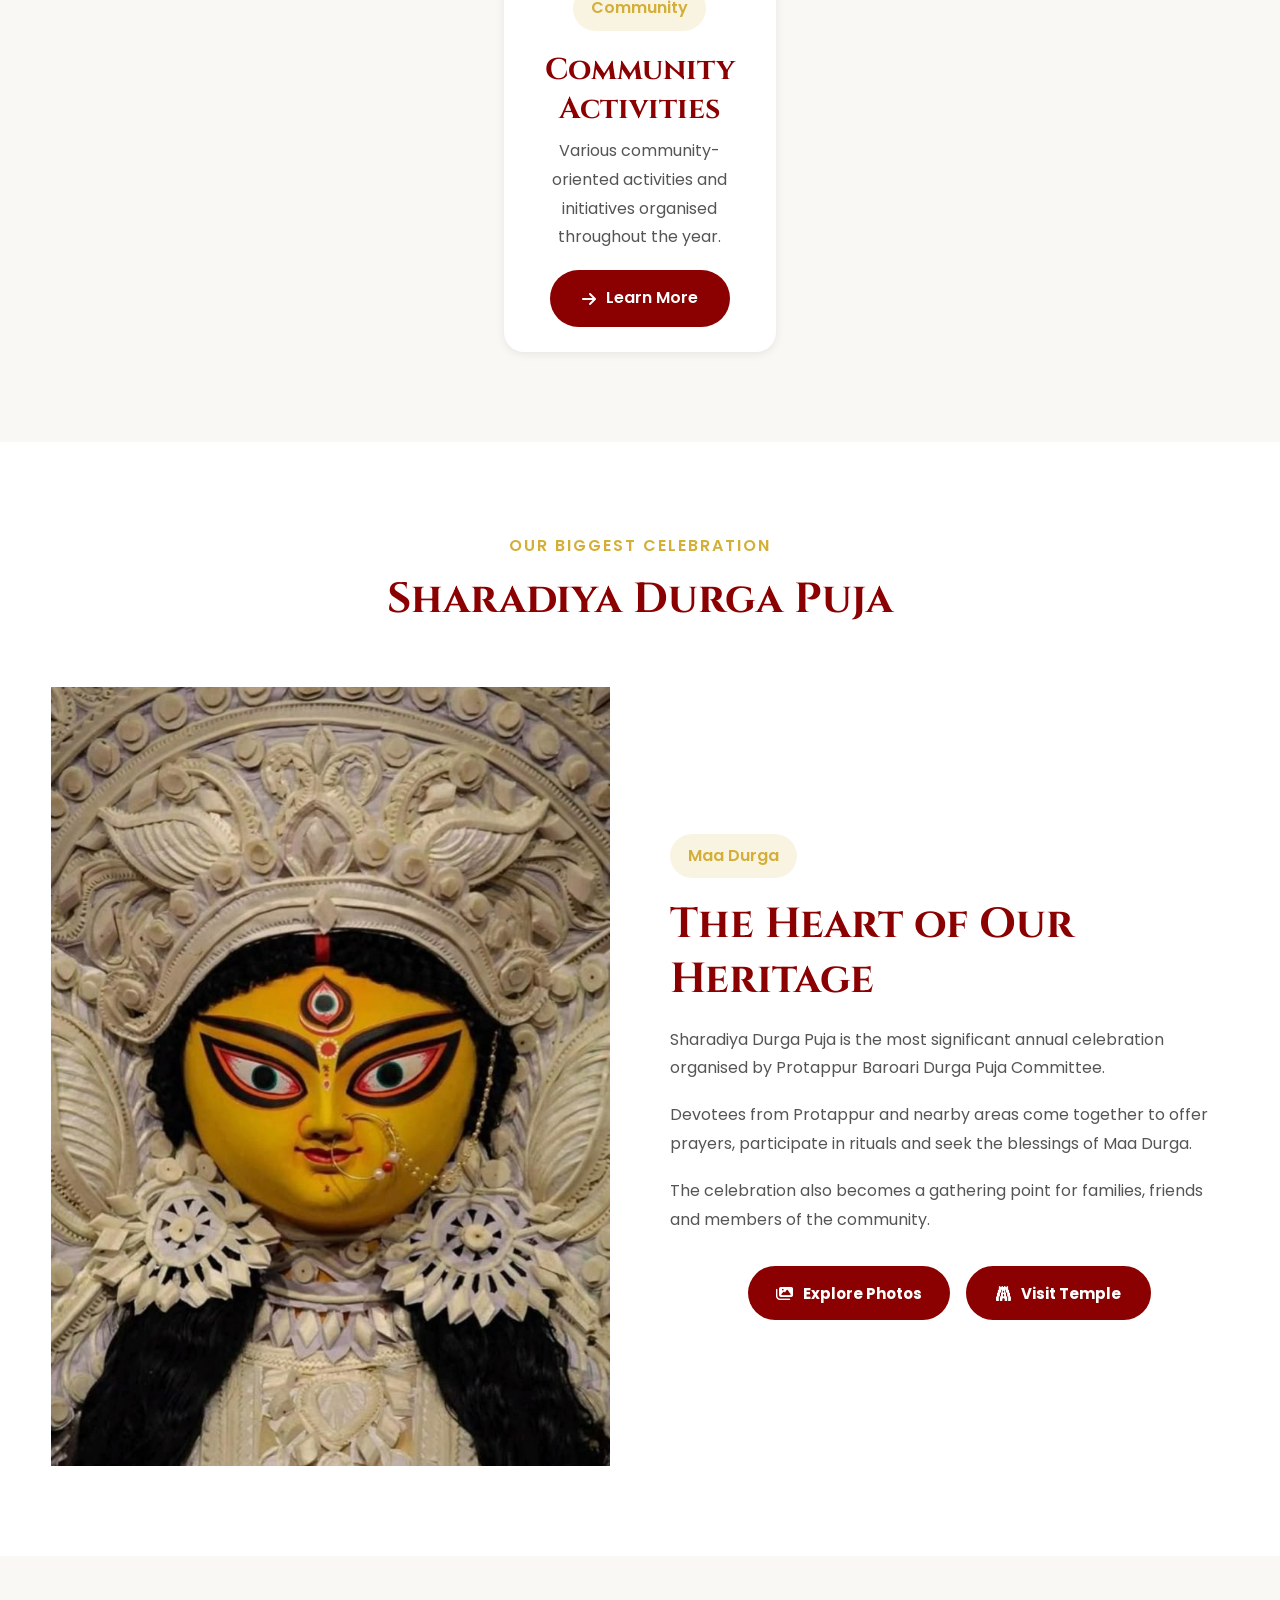
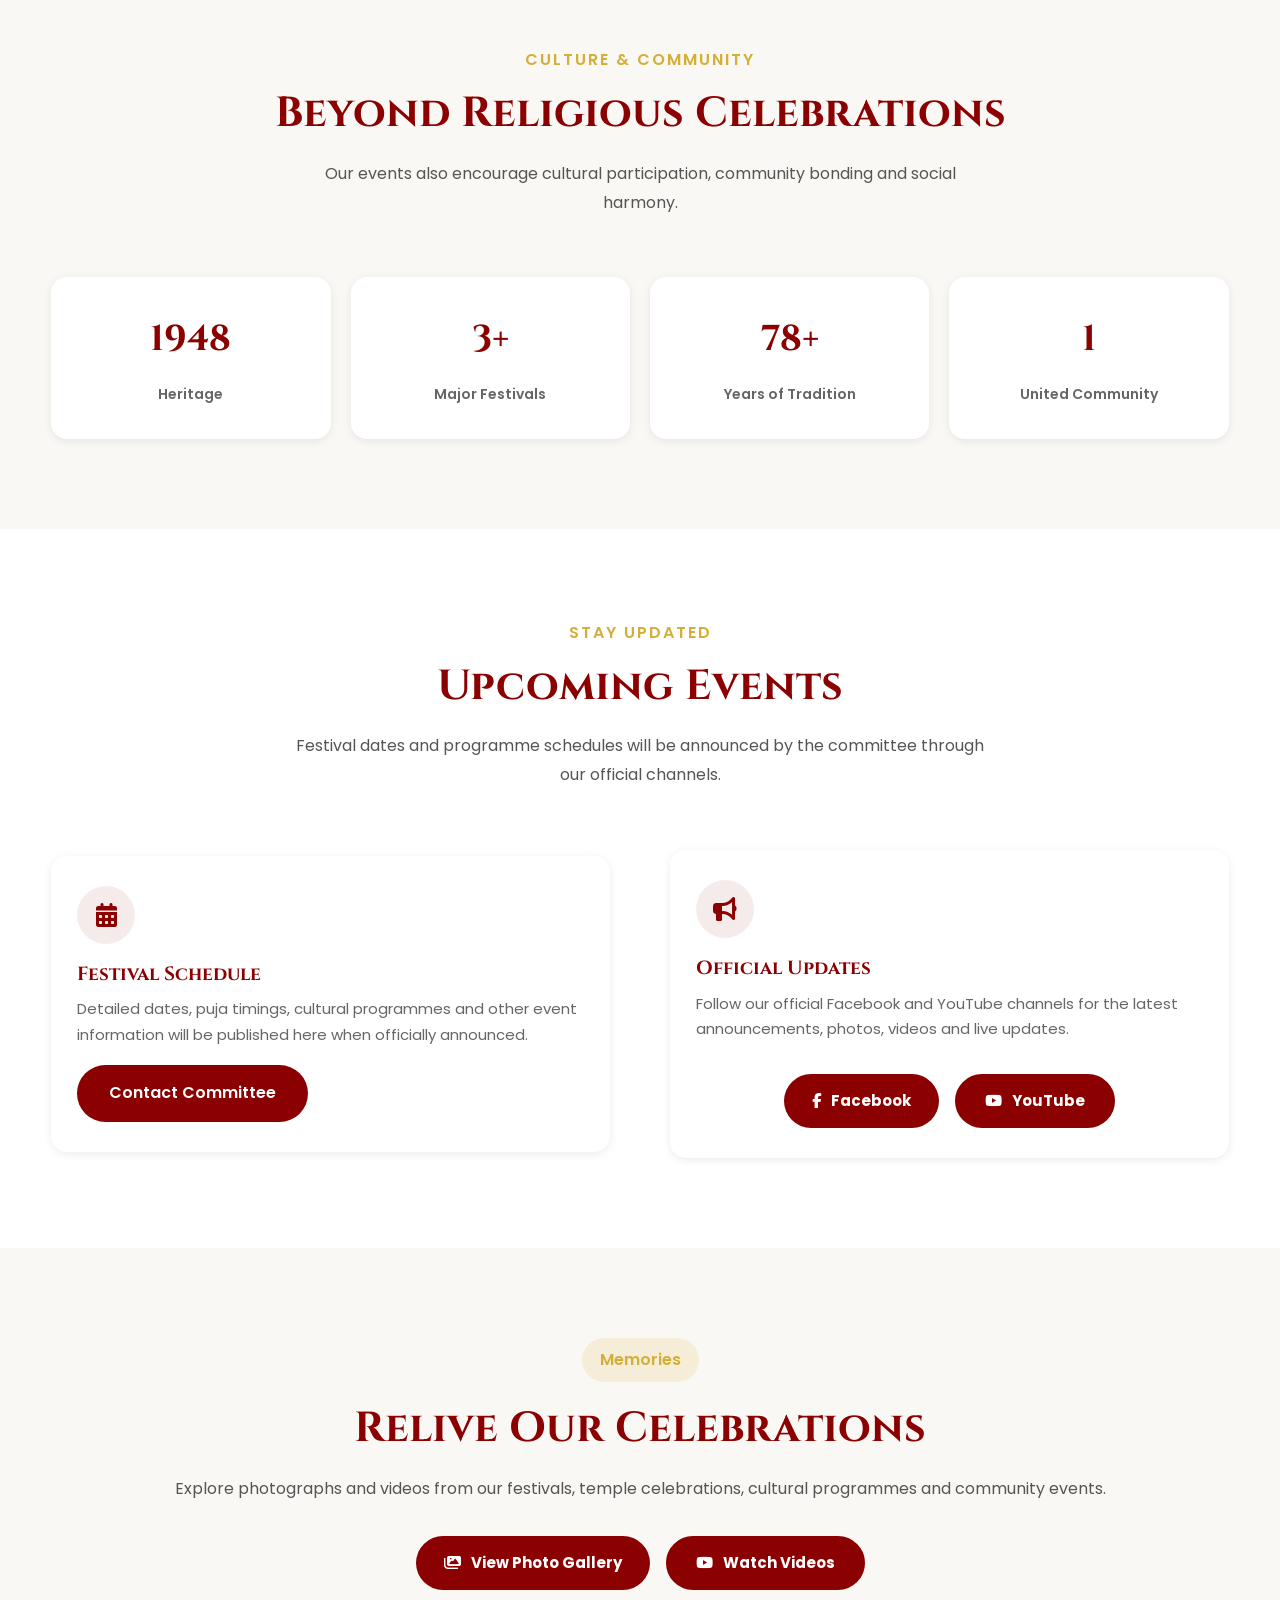
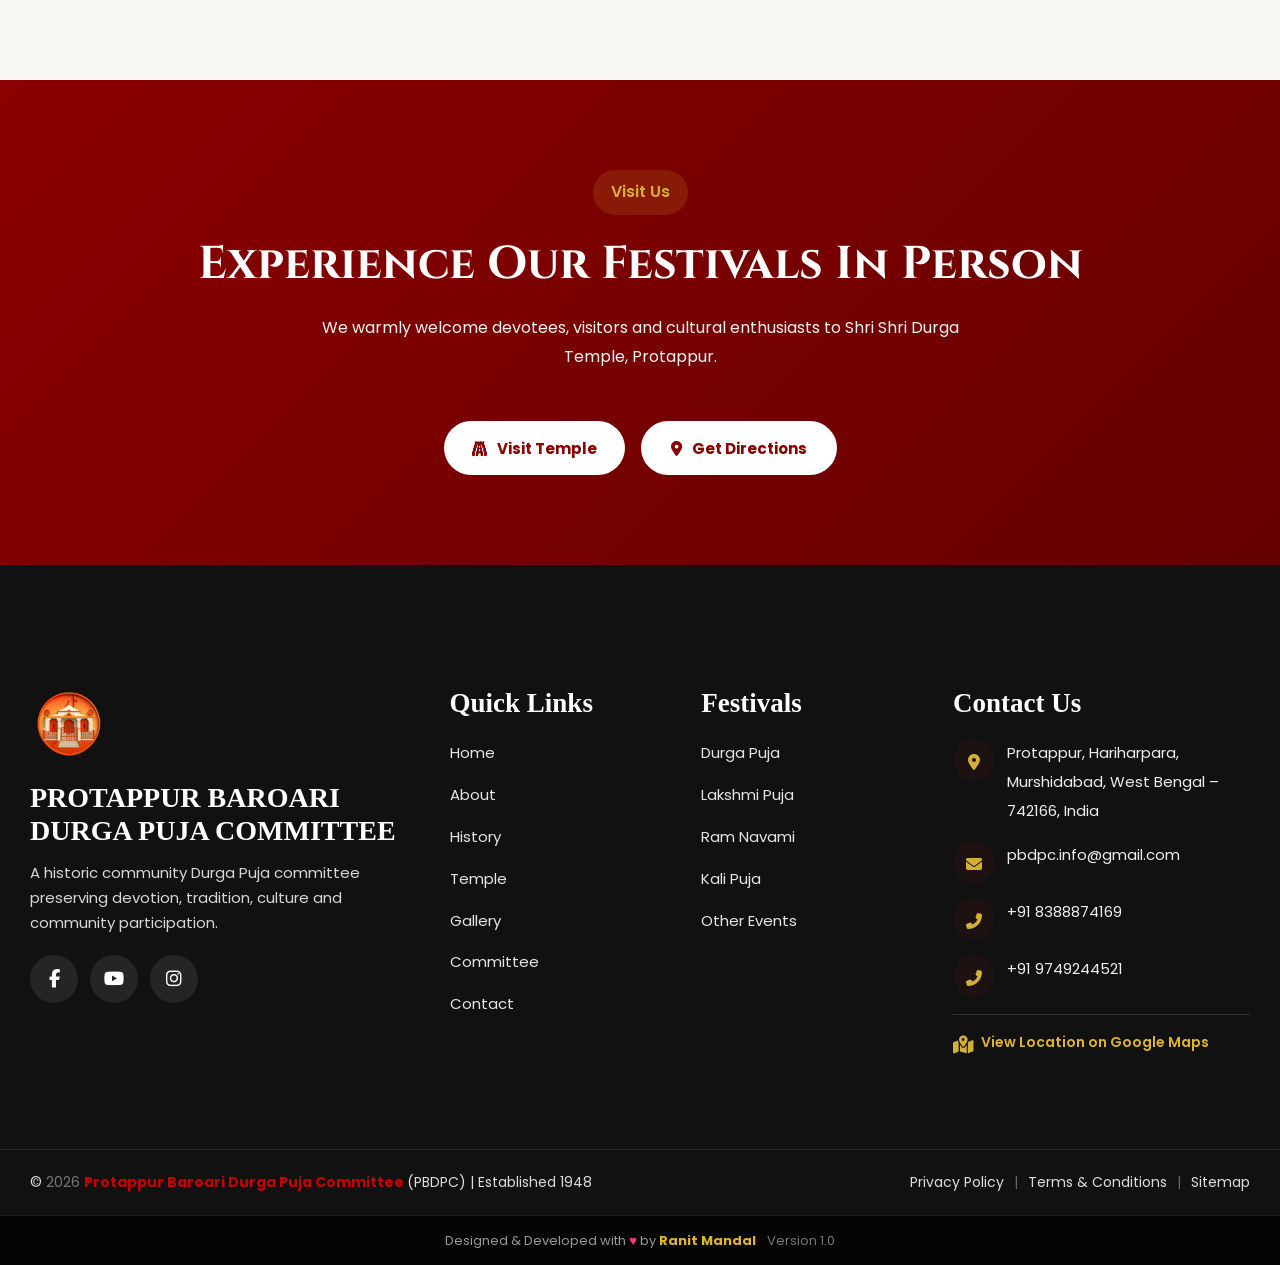
<file: events.html>
<!DOCTYPE html>
<html lang="en">

<head>

    <!-- ==================================================
         BASIC META
    =================================================== -->

    <meta charset="UTF-8">

    <meta name="viewport" content="width=device-width, initial-scale=1.0">

    <meta name="robots" content="index, follow">

    <meta name="theme-color" content="#8B0000">


    <!-- ==================================================
         SEO
    =================================================== -->

    <title>
        Events & Festivals | Protappur Baroari Durga Puja Committee
    </title>

    <meta name="description"
        content="Explore festivals, religious events, cultural programmes and community celebrations organised by Protappur Baroari Durga Puja Committee, Protappur, Hariharpara, Murshidabad.">

    <meta name="keywords"
        content="PBDPC Events, Protappur Durga Puja Events, Durga Puja Murshidabad, Lakshmi Puja Protappur, Rama Navami Protappur, Kali Puja, Cultural Events">

    <meta name="author" content="Protappur Baroari Durga Puja Committee">


    <!-- ==================================================
         CANONICAL
    =================================================== -->

    <link rel="canonical" href="https://ranitmandal.github.io/PBDPC/events.html">


    <!-- ==================================================
         PWA
    =================================================== -->

    <link rel="manifest" href="/PBDPC/manifest.json">


    <!-- ==================================================
         FAVICON
    =================================================== -->

    <link rel="icon" type="image/png" href="assets/icons/icon-192x192.png">


    <!-- ==================================================
         STYLESHEET
    =================================================== -->

    <link rel="stylesheet" href="assets/css/style.css">


    <!-- ==================================================
         FONT AWESOME
    =================================================== -->

    <link rel="stylesheet" href="https://cdnjs.cloudflare.com/ajax/libs/font-awesome/6.5.2/css/all.min.css">

    <link rel="stylesheet" href="assets/css/fixes.css">

</head>


<body>


    <!-- ==================================================
         HEADER COMPONENT
    =================================================== -->

    <div id="header"></div>



    <!-- ==================================================
         PAGE HERO
    =================================================== -->

    <section class="page-hero">

        <div class="container">

            <div class="page-hero-content">

                <span class="section-tag">
                    Events & Festivals
                </span>

                <h1>
                    Our Events
                </h1>

                <p>
                    Faith, Tradition, Culture & Community
                </p>


                <!-- Breadcrumb -->

                <div class="breadcrumb">

                    <a href="index.html">
                        Home
                    </a>

                    <span>
                        /
                    </span>

                    <span>
                        Events
                    </span>

                </div>

            </div>

        </div>

    </section>



    <main>


        <!-- ==================================================
             INTRODUCTION
        =================================================== -->

        <section class="section">

            <div class="container">

                <div class="section-title text-center">

                    <span>
                        Our Celebrations
                    </span>

                    <h2>
                        Festivals That Bring Us Together
                    </h2>

                    <p>

                        Throughout the year, Protappur Baroari
                        Durga Puja Committee organises religious,
                        cultural and community events with devotion,
                        enthusiasm and participation from people
                        of Protappur and nearby villages.

                    </p>

                </div>


                <div class="about-grid">


                    <!-- Content -->

                    <div class="about-content">

                        <span class="section-tag">
                            Since 1948
                        </span>

                        <h2>
                            A Tradition of Celebration
                        </h2>

                        <p>

                            Our festivals are more than religious
                            celebrations. They are occasions that
                            bring families, devotees, elders,
                            children and the wider community
                            together.

                        </p>

                        <p>

                            Every celebration reflects the
                            long-standing traditions and cultural
                            heritage of Protappur.

                        </p>

                        <p>

                            From sacred rituals and devotional
                            programmes to cultural performances
                            and community service, every event
                            is organised with the blessings of
                            Maa Durga.

                        </p>

                    </div>


                    <!-- Image -->

                    <div class="history-image-card">

                        <img src="assets/images/events/durga-puja.jpg" alt="Durga Puja celebration at Protappur"
                            loading="lazy">

                    </div>

                </div>

            </div>

        </section>



        <!-- ==================================================
             MAJOR FESTIVALS
        =================================================== -->

        <section class="section section-alt">

            <div class="container">

                <div class="section-title text-center">

                    <span>
                        Major Festivals
                    </span>

                    <h2>
                        Our Annual Celebrations
                    </h2>

                    <p>

                        Major religious festivals celebrated
                        at Protappur Baroari Durga Puja Committee.

                    </p>

                </div>


                <div class="committee-grid">


                    <!-- Durga Puja -->

                    <div class="member-card">

                        <img src="assets/images/events/durga-puja.jpg" alt="Sharadiya Durga Puja" loading="lazy">

                        <div class="member-info">

                            <span class="section-tag">
                                Main Festival
                            </span>

                            <h3>
                                Sharadiya Durga Puja
                            </h3>

                            <p>

                                The principal annual celebration
                                of our temple, observed with
                                traditional rituals, prayers,
                                cultural programmes and community
                                participation.

                            </p>

                            <a href="gallery.html" class="btn">

                                <i class="fas fa-images"></i>

                                View Gallery

                            </a>

                        </div>

                    </div>



                    <!-- Lakshmi Puja -->

                    <div class="member-card">

                        <img src="assets/images/events/lakshmi-puja.jpg" alt="Kojagari Lakshmi Puja" loading="lazy">

                        <div class="member-info">

                            <span class="section-tag">
                                Religious Festival
                            </span>

                            <h3>
                                Kojagari Lakshmi Puja
                            </h3>

                            <p>

                                A sacred celebration dedicated
                                to Goddess Lakshmi, observed
                                with devotion and traditional
                                worship.

                            </p>

                            <a href="gallery.html" class="btn">

                                <i class="fas fa-images"></i>

                                View Gallery

                            </a>

                        </div>

                    </div>



                    <!-- Rama Navami -->

                    <div class="member-card">

                        <img src="assets/images/events/ram-navami.jpg" alt="Sri Rama Navami celebration" loading="lazy">

                        <div class="member-info">

                            <span class="section-tag">
                                Religious Festival
                            </span>

                            <h3>
                                Sri Rama Navami
                            </h3>

                            <p>

                                A devotional celebration
                                honouring Lord Sri Rama
                                through prayer, worship
                                and community participation.

                            </p>

                            <a href="gallery.html" class="btn">

                                <i class="fas fa-images"></i>

                                View Gallery

                            </a>

                        </div>

                    </div>



                    <!-- Kali Puja -->

                    <!-- <div class="member-card">

                        <img
                            src="assets/images/events/kali-puja.jpg"
                            alt="Kali Puja celebration"
                            loading="lazy"
                        >

                        <div class="member-info">

                            <span class="section-tag">
                                Festival
                            </span>

                            <h3>
                                Kali Puja
                            </h3>

                            <p>

                                A traditional devotional
                                observance celebrated with
                                prayers and community participation.

                            </p>

                            <a href="gallery.html"
                               class="btn">

                                <i class="fas fa-images"></i>

                                View Gallery

                            </a>

                        </div>

                    </div> -->



                    <!-- Cultural -->

                    <div class="member-card">

                        <img src="assets/images/events/other-events.jpg" alt="Cultural programme" loading="lazy">

                        <div class="member-info">

                            <span class="section-tag">
                                Cultural
                            </span>

                            <h3>
                                Cultural Programmes
                            </h3>

                            <p>

                                Cultural performances,
                                devotional music and community
                                programmes organised during
                                festivals.

                            </p>

                            <a href="gallery.html" class="btn">

                                <i class="fas fa-images"></i>

                                Explore Gallery

                            </a>

                        </div>

                    </div>



                    <!-- Community -->

                    <div class="member-card">

                        <img src="assets/images/events/other-events2.jpg" alt="Community event" loading="lazy">

                        <div class="member-info">

                            <span class="section-tag">
                                Community
                            </span>

                            <h3>
                                Community Activities
                            </h3>

                            <p>

                                Various community-oriented
                                activities and initiatives
                                organised throughout the year.

                            </p>

                            <a href="contact.html" class="btn">

                                <i class="fas fa-arrow-right"></i>

                                Learn More

                            </a>

                        </div>

                    </div>


                </div>

            </div>

        </section>



        <!-- ==================================================
             DURGA PUJA FEATURE
        =================================================== -->

        <section class="section">

            <div class="container">

                <div class="section-title text-center">

                    <span>
                        Our Biggest Celebration
                    </span>

                    <h2>
                        Sharadiya Durga Puja
                    </h2>

                </div>


                <div class="about-grid">


                    <div class="history-image-card">

                        <img src="assets/images/events/durga-puja.jpg" alt="Protappur Baroari Durga Puja celebration"
                            loading="lazy">

                    </div>


                    <div class="about-content">

                        <span class="section-tag">
                            Maa Durga
                        </span>

                        <h2>
                            The Heart of Our Heritage
                        </h2>

                        <p>

                            Sharadiya Durga Puja is the most
                            significant annual celebration
                            organised by Protappur Baroari
                            Durga Puja Committee.

                        </p>

                        <p>

                            Devotees from Protappur and nearby
                            areas come together to offer prayers,
                            participate in rituals and seek the
                            blessings of Maa Durga.

                        </p>

                        <p>

                            The celebration also becomes a
                            gathering point for families,
                            friends and members of the community.

                        </p>


                        <div class="hero-buttons">

                            <a href="gallery.html" class="btn btn-primary">

                                <i class="fas fa-images"></i>

                                Explore Photos

                            </a>

                            <a href="temple.html" class="btn btn-outline">

                                <i class="fas fa-gopuram"></i>

                                Visit Temple

                            </a>

                        </div>

                    </div>

                </div>

            </div>

        </section>



        <!-- ==================================================
             CULTURAL PROGRAMMES
        =================================================== -->

        <section class="section section-alt">

            <div class="container">

                <div class="section-title text-center">

                    <span>
                        Culture & Community
                    </span>

                    <h2>
                        Beyond Religious Celebrations
                    </h2>

                    <p>

                        Our events also encourage cultural
                        participation, community bonding
                        and social harmony.

                    </p>

                </div>


                <div class="history-stats">


                    <div class="history-stat">

                        <strong>
                            1948
                        </strong>

                        <span>
                            Heritage
                        </span>

                    </div>


                    <div class="history-stat">

                        <strong>
                            3+
                        </strong>

                        <span>
                            Major Festivals
                        </span>

                    </div>


                    <div class="history-stat">

                        <strong>
                            78+
                        </strong>

                        <span>
                            Years of Tradition
                        </span>

                    </div>


                    <div class="history-stat">

                        <strong>
                            1
                        </strong>

                        <span>
                            United Community
                        </span>

                    </div>


                </div>

            </div>

        </section>



        <!-- ==================================================
             UPCOMING EVENTS
        =================================================== -->

        <section class="section">

            <div class="container">

                <div class="section-title text-center">

                    <span>
                        Stay Updated
                    </span>

                    <h2>
                        Upcoming Events
                    </h2>

                    <p>

                        Festival dates and programme schedules
                        will be announced by the committee
                        through our official channels.

                    </p>

                </div>


                <div class="about-grid">


                    <div class="history-info-card">

                        <div class="history-card-icon">

                            <i class="fas fa-calendar-days"></i>

                        </div>

                        <h3>
                            Festival Schedule
                        </h3>

                        <p>

                            Detailed dates, puja timings,
                            cultural programmes and other
                            event information will be published
                            here when officially announced.

                        </p>

                        <a href="contact.html" class="btn">

                            Contact Committee

                        </a>

                    </div>


                    <div class="history-info-card">

                        <div class="history-card-icon">

                            <i class="fas fa-bullhorn"></i>

                        </div>

                        <h3>
                            Official Updates
                        </h3>

                        <p>

                            Follow our official Facebook
                            and YouTube channels for the
                            latest announcements, photos,
                            videos and live updates.

                        </p>

                        <div class="hero-buttons">

                            <a href="https://www.facebook.com/PBDPC1948" target="_blank" rel="noopener noreferrer"
                                class="btn">

                                <i class="fab fa-facebook-f"></i>

                                Facebook

                            </a>


                            <a href="https://www.youtube.com/@PBDPC" target="_blank" rel="noopener noreferrer"
                                class="btn btn-outline">

                                <i class="fab fa-youtube"></i>

                                YouTube

                            </a>

                        </div>

                    </div>


                </div>

            </div>

        </section>



        <!-- ==================================================
             GALLERY CTA
        =================================================== -->

        <section class="section section-alt">

            <div class="container text-center">

                <span class="section-tag">
                    Memories
                </span>

                <h2>
                    Relive Our Celebrations
                </h2>

                <p>

                    Explore photographs and videos from
                    our festivals, temple celebrations,
                    cultural programmes and community events.

                </p>


                <div class="hero-buttons">

                    <a href="gallery.html" class="btn btn-primary">

                        <i class="fas fa-images"></i>

                        View Photo Gallery

                    </a>


                    <a href="https://www.youtube.com/@PBDPC" target="_blank" rel="noopener noreferrer"
                        class="btn btn-outline">

                        <i class="fab fa-youtube"></i>

                        Watch Videos

                    </a>

                </div>

            </div>

        </section>



        <!-- ==================================================
             VISIT TEMPLE CTA
        =================================================== -->

        <section class="section cta-section">

            <div class="container text-center">

                <span class="section-tag">
                    Visit Us
                </span>

                <h2>
                    Experience Our Festivals
                    In Person
                </h2>

                <p>

                    We warmly welcome devotees,
                    visitors and cultural enthusiasts
                    to Shri Shri Durga Temple,
                    Protappur.

                </p>


                <div class="hero-buttons">

                    <a href="temple.html" class="btn btn-primary">

                        <i class="fas fa-gopuram"></i>

                        Visit Temple

                    </a>


                    <a href="contact.html" class="btn btn-outline">

                        <i class="fas fa-location-dot"></i>

                        Get Directions

                    </a>

                </div>

            </div>

        </section>


    </main>



    <!-- ==================================================
         FOOTER COMPONENT
    =================================================== -->

    <div id="footer"></div>



    <!-- ==================================================
         JAVASCRIPT
    =================================================== -->

    <script src="assets/js/config.js"></script>

    <script src="assets/js/components.js"></script>

    <script src="assets/js/app.js"></script>


</body>

</html>
</file>
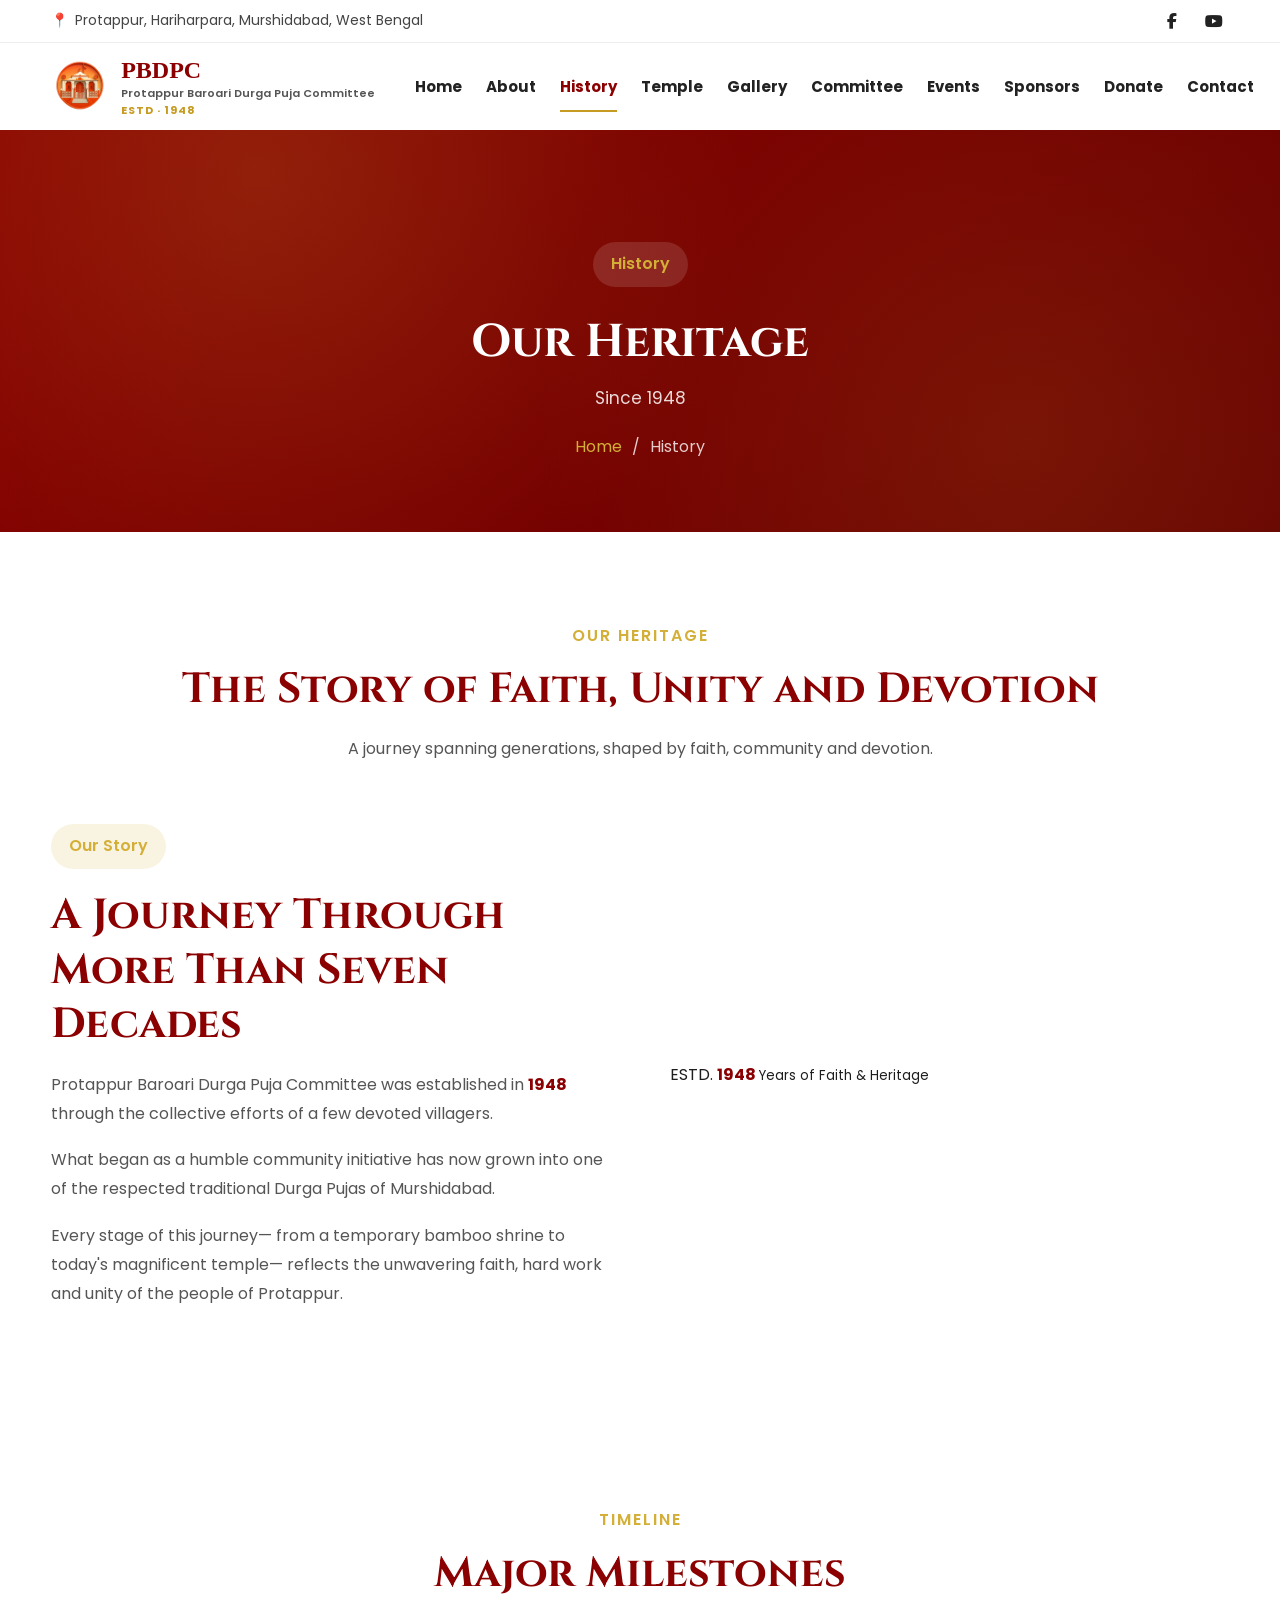
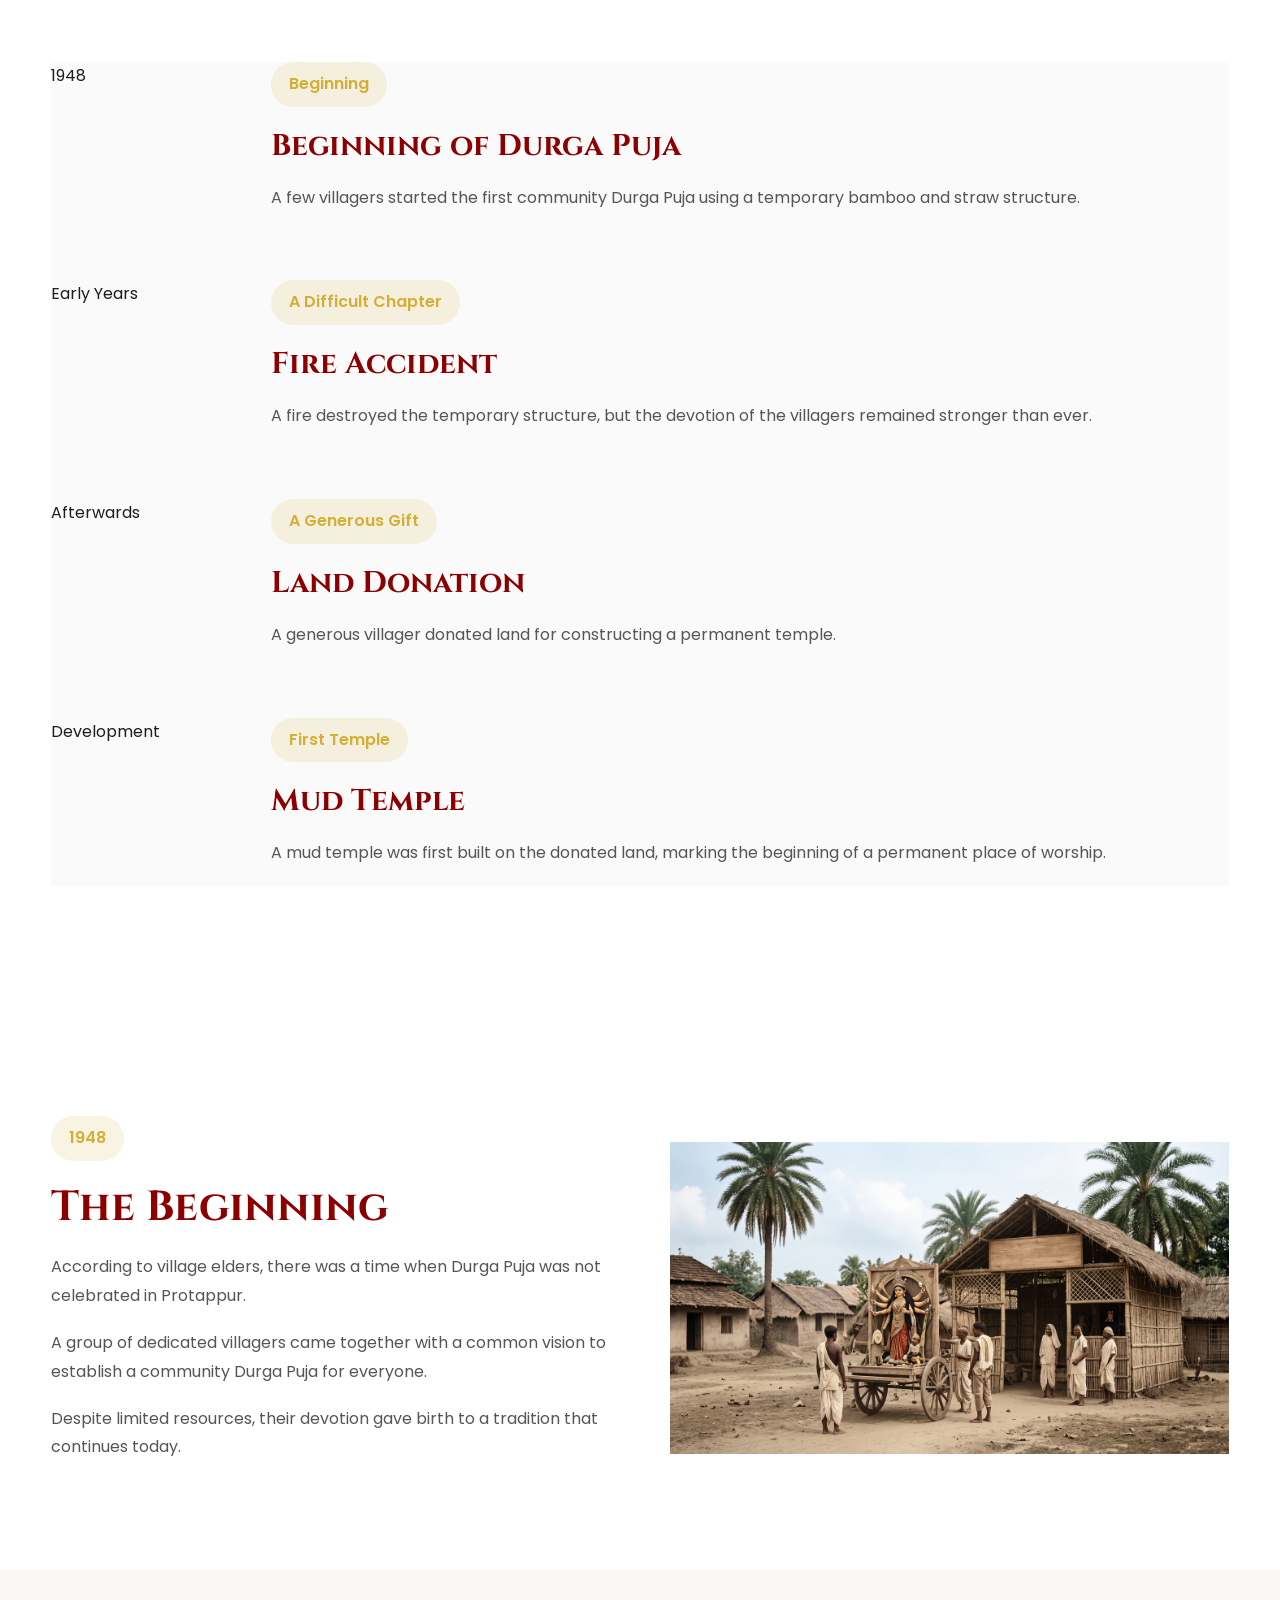
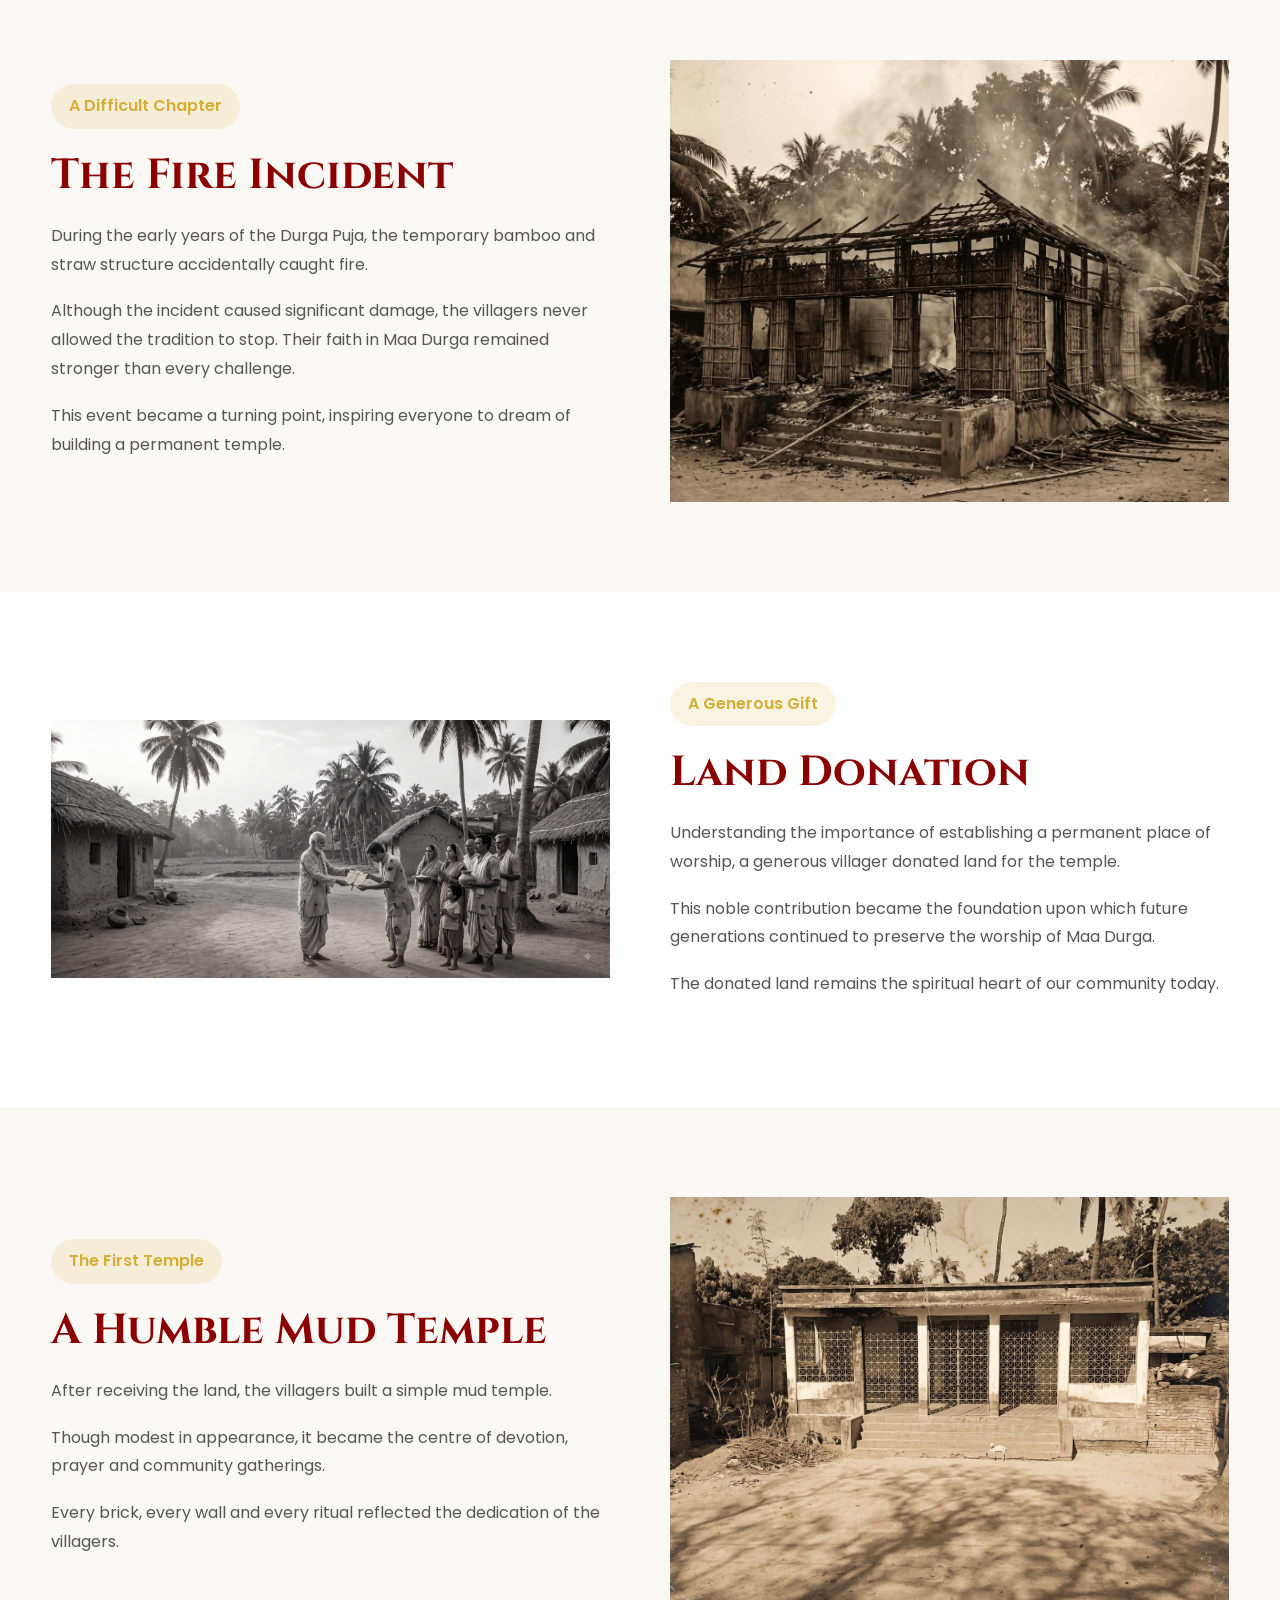
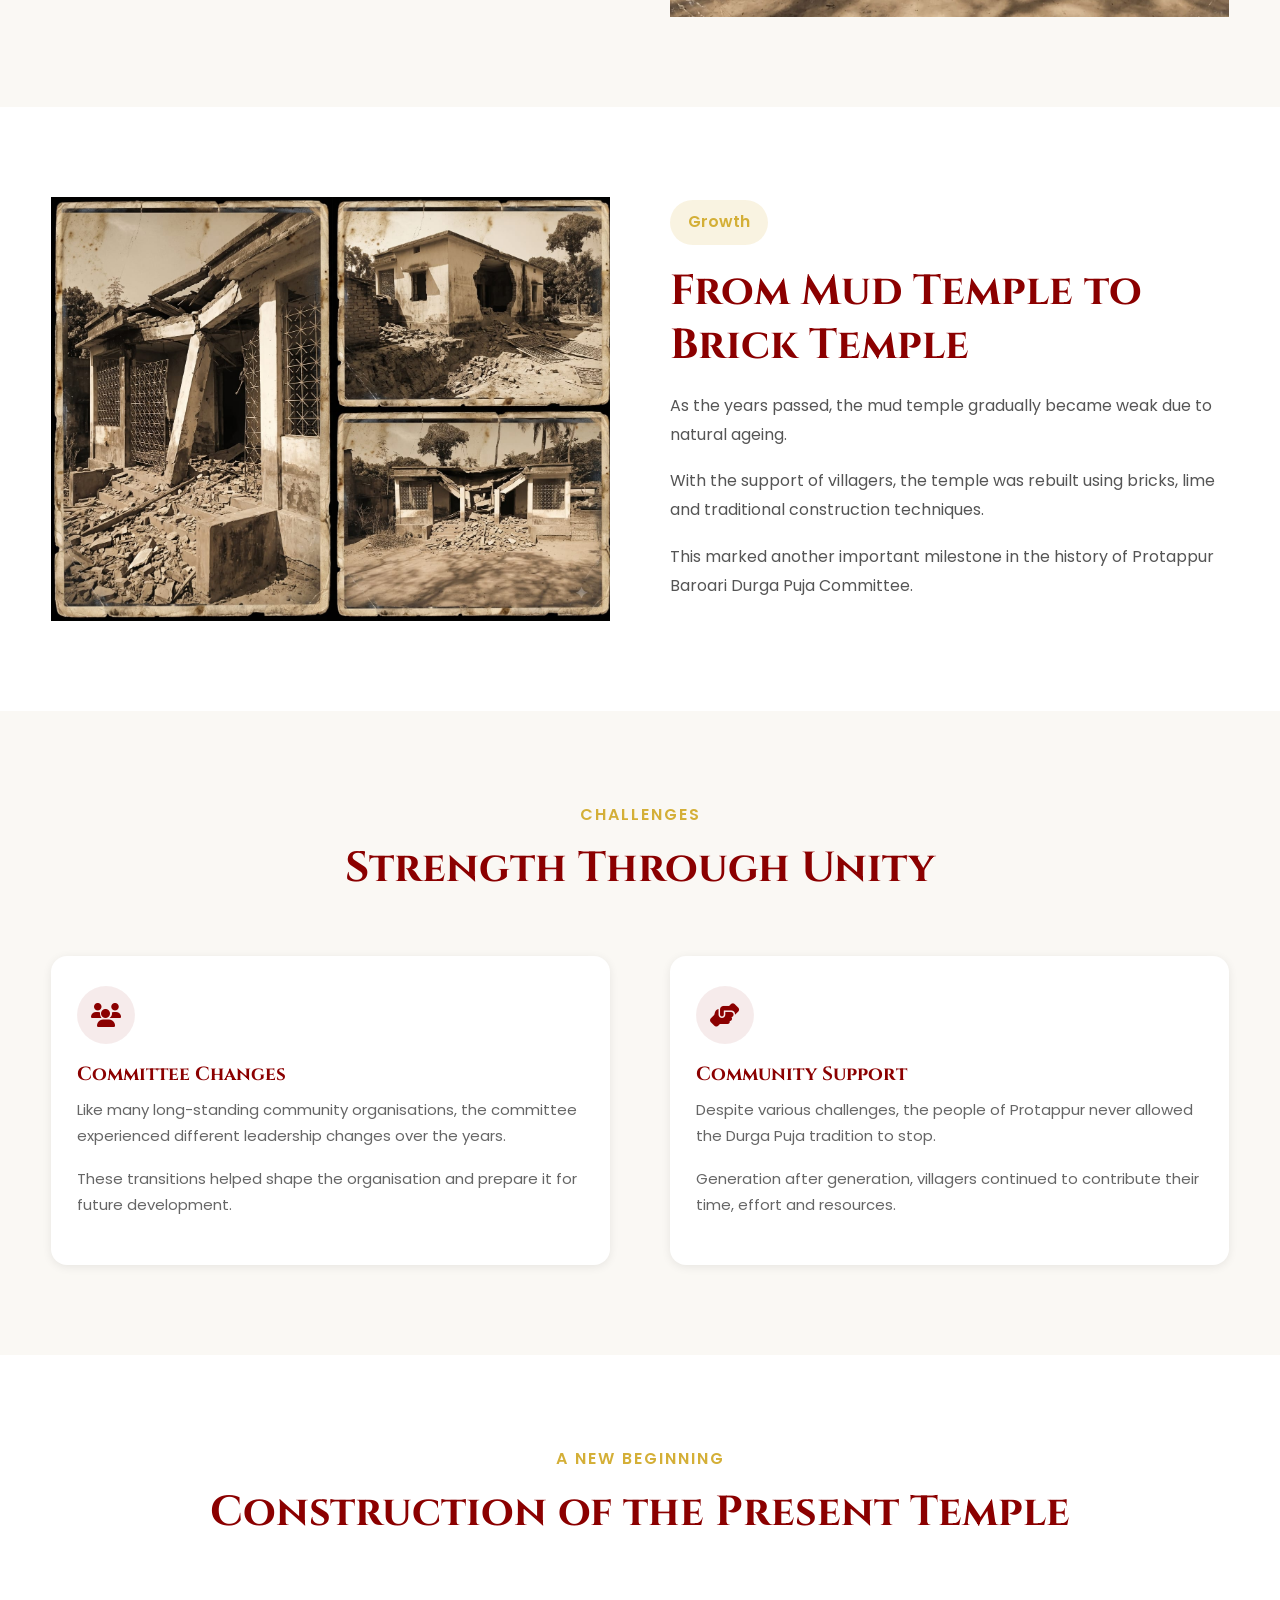
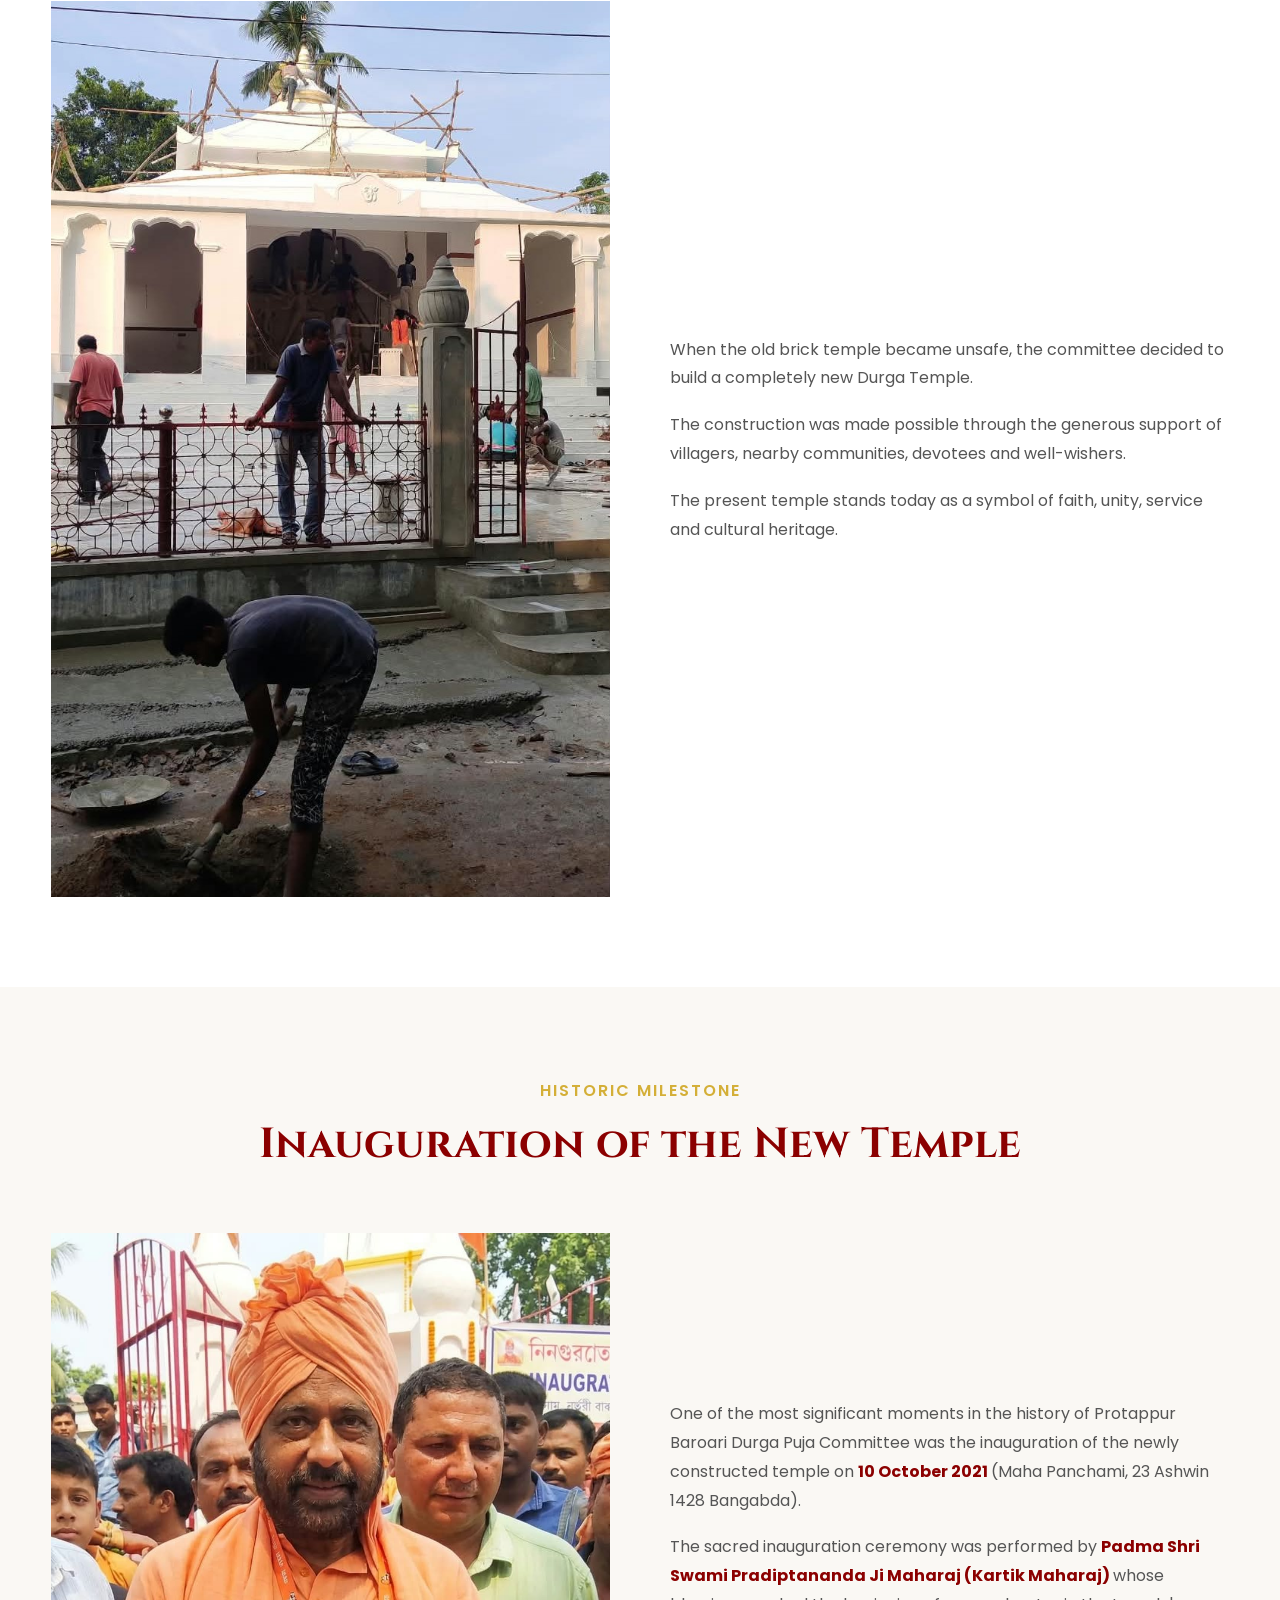
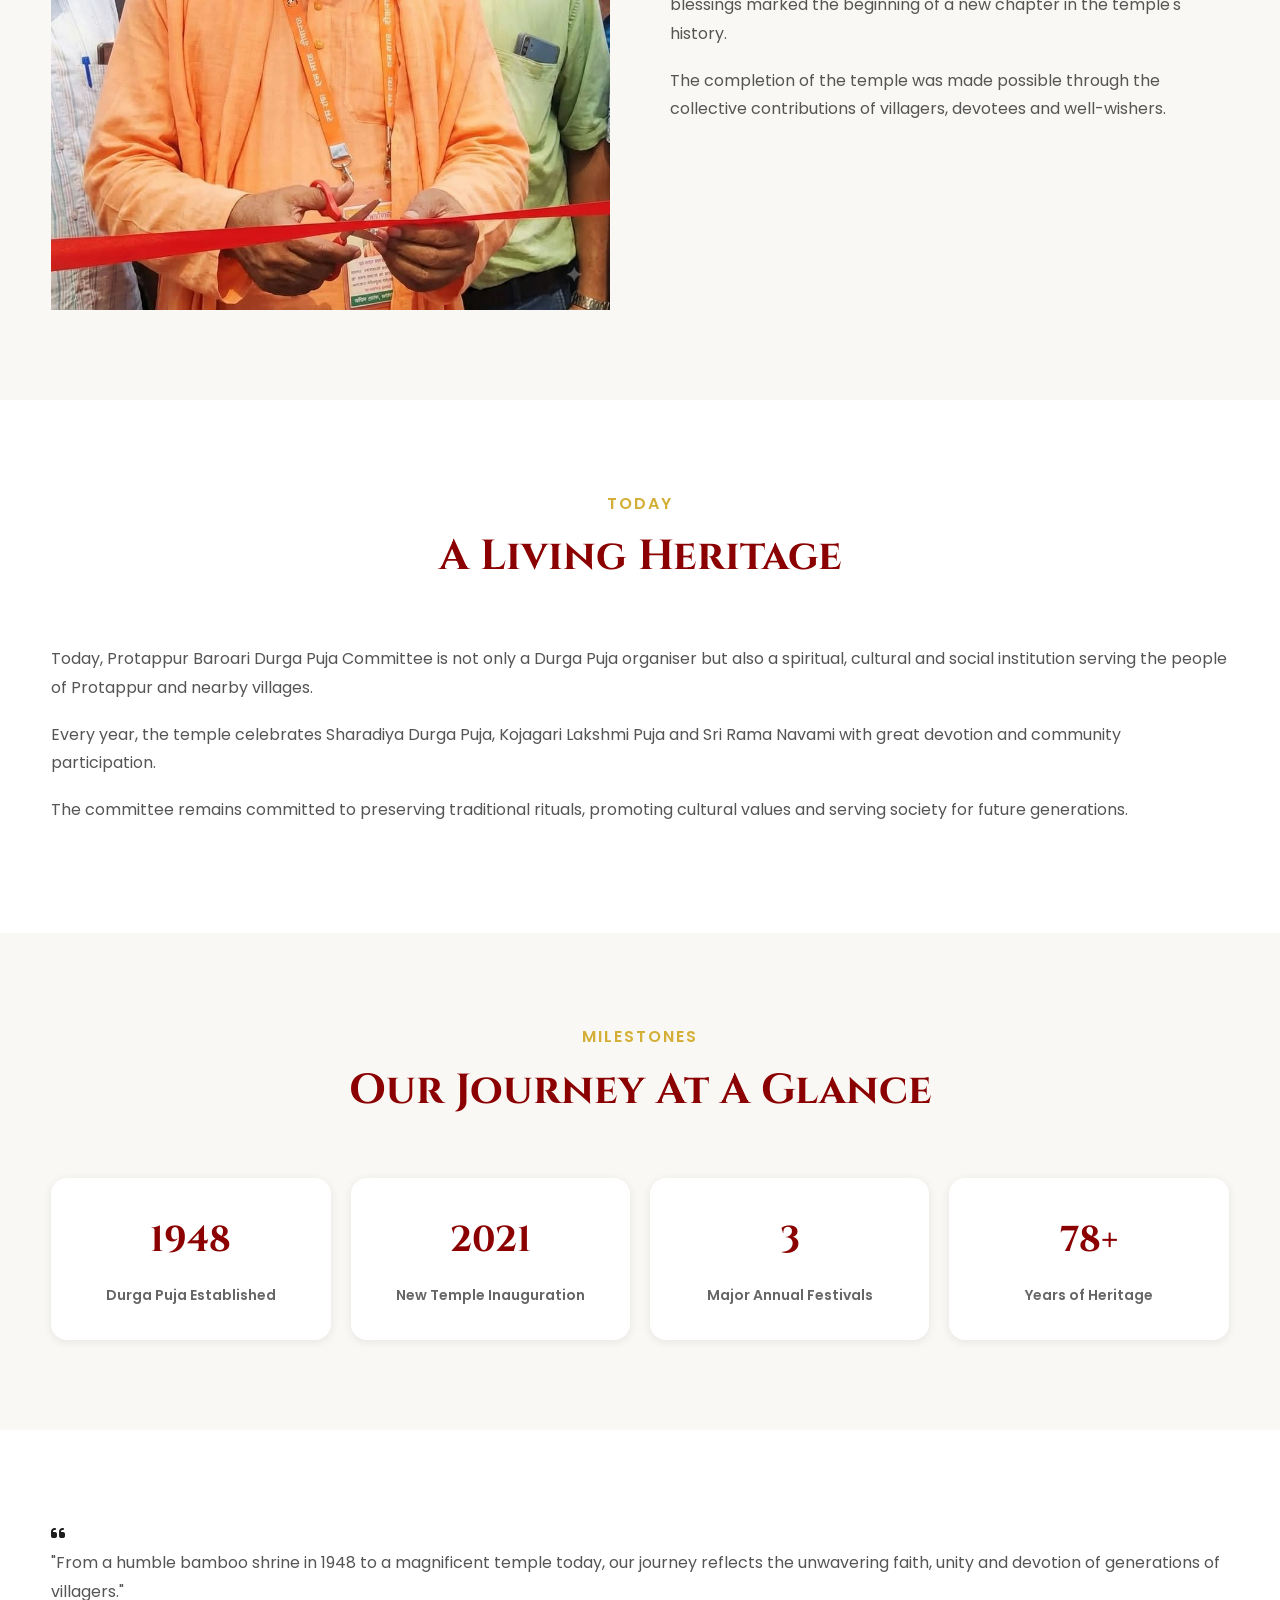
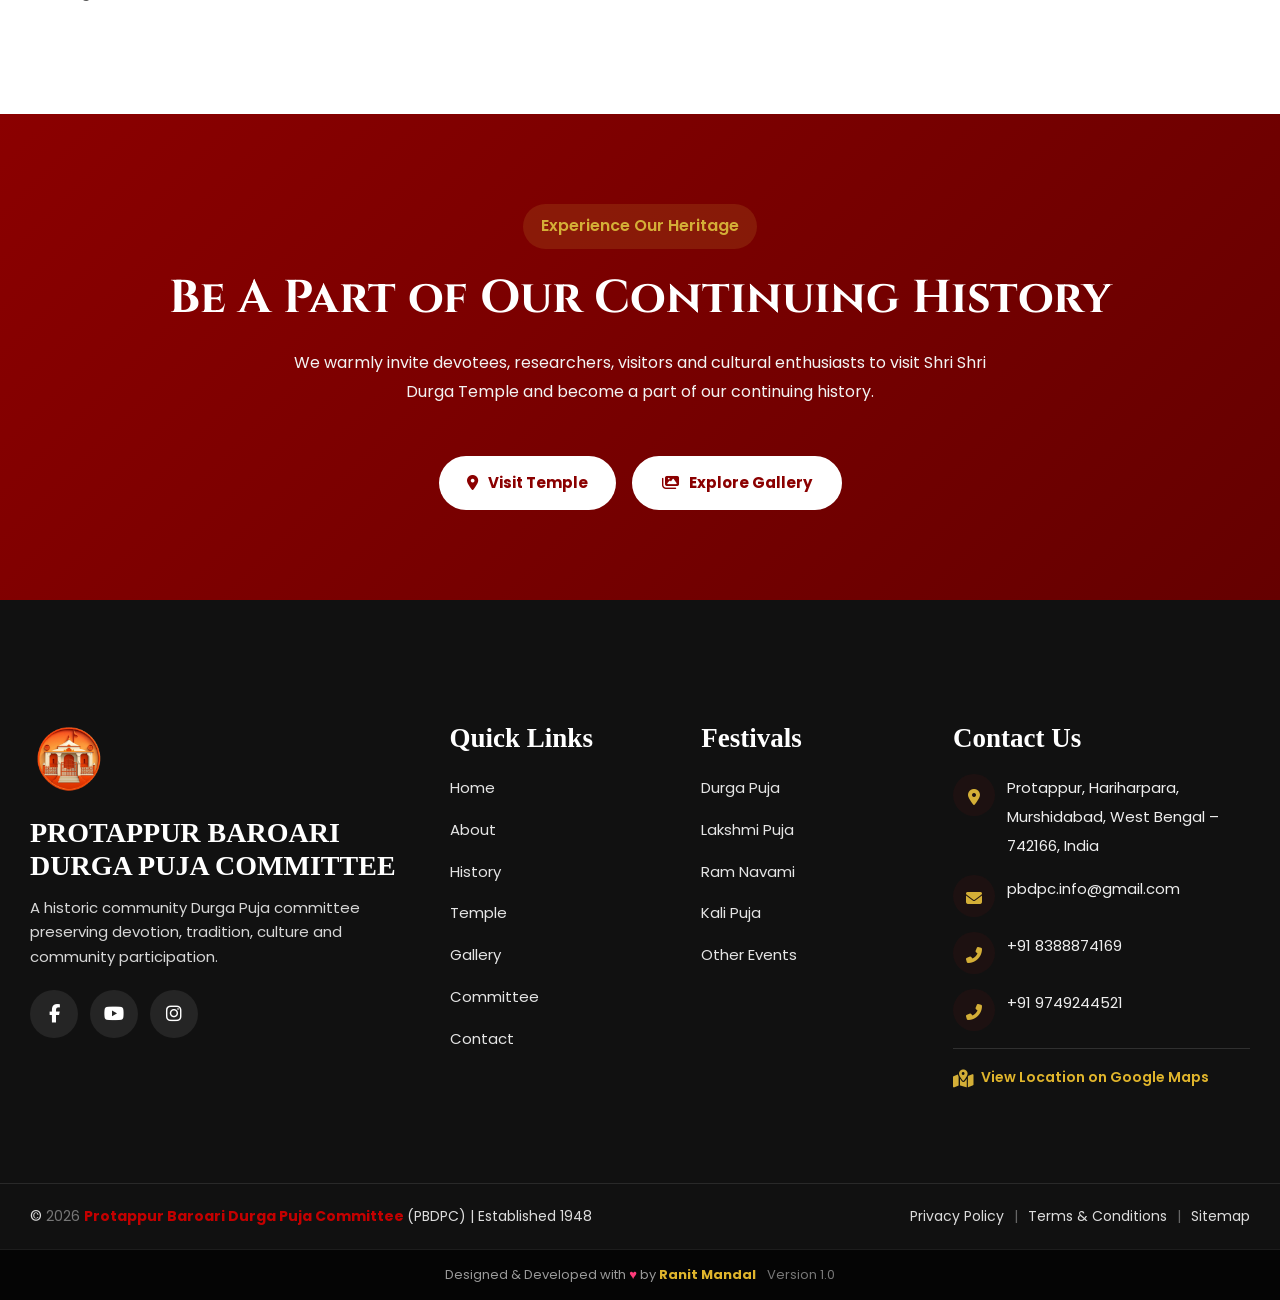
<file: history.html>
<!DOCTYPE html>
<html lang="en">

<head>

    <!-- ==================================================
         BASIC META
    =================================================== -->

    <meta charset="UTF-8">

    <meta name="viewport"
          content="width=device-width, initial-scale=1.0">

    <meta name="robots"
          content="index, follow">

    <meta name="theme-color"
          content="#8B0000">


    <!-- ==================================================
         SEO
    =================================================== -->

    <title>
        History | Protappur Baroari Durga Puja Committee
    </title>

    <meta name="description"
          content="Explore the history and heritage of Protappur Baroari Durga Puja Committee, established in 1948, and the journey from a humble community Durga Puja to the present temple.">

    <meta name="keywords"
          content="Protappur Baroari Durga Puja, PBDPC History, Protappur Durga Puja History, Murshidabad Durga Puja, Protappur Temple, Durga Temple History">

    <meta name="author"
          content="Protappur Baroari Durga Puja Committee">


    <!-- ==================================================
         CANONICAL
    =================================================== -->

    <link rel="canonical"
          href="https://ranitmandal.github.io/PBDPC/history.html">


    <!-- ==================================================
         PWA
    =================================================== -->

    <link rel="manifest"
          href="/PBDPC/manifest.json">


    <!-- ==================================================
         FAVICON
    =================================================== -->

    <link rel="icon"
          type="image/png"
          href="assets/icons/icon-192x192.png">


    <!-- ==================================================
         STYLESHEET
    =================================================== -->

    <link rel="stylesheet"
          href="assets/css/style.css">


    <!-- ==================================================
         FONT AWESOME
    =================================================== -->

    <link rel="stylesheet"
          href="https://cdnjs.cloudflare.com/ajax/libs/font-awesome/6.5.2/css/all.min.css">


    <link rel="stylesheet" href="assets/css/fixes.css">

</head>


<body class="history-page">


    <!-- ==================================================
         HEADER COMPONENT
    =================================================== -->

    <div id="header"></div>



    <!-- ==================================================
         PAGE HERO / BREADCRUMB
    =================================================== -->

    <section class="page-hero">

        <div class="container">

            <div class="page-hero-content">

                <span class="section-tag">

                    History

                </span>


                <h1>

                    Our Heritage

                </h1>


                <p>

                    Since 1948

                </p>


                <div class="breadcrumb">

                    <a href="index.html">

                        Home

                    </a>

                    <span>

                        /

                    </span>

                    <span>

                        History

                    </span>

                </div>

            </div>

        </div>

    </section>



    <main>


        <!-- ==================================================
             INTRODUCTION
        =================================================== -->

        <section class="section history-intro">

            <div class="container">

                <div class="section-title text-center">

                    <span>

                        Our Heritage

                    </span>

                    <h2>

                        The Story of Faith,
                        Unity and Devotion

                    </h2>

                    <p>

                        A journey spanning generations,
                        shaped by faith, community and devotion.

                    </p>

                </div>


                <div class="about-grid history-story">

                    <div class="about-content">

                        <span class="section-tag">

                            Our Story

                        </span>


                        <h2>

                            A Journey Through
                            More Than Seven Decades

                        </h2>


                        <p>

                            Protappur Baroari Durga Puja
                            Committee was established in
                            <strong>1948</strong>
                            through the collective efforts
                            of a few devoted villagers.

                        </p>


                        <p>

                            What began as a humble
                            community initiative has now
                            grown into one of the respected
                            traditional Durga Pujas of
                            Murshidabad.

                        </p>


                        <p>

                            Every stage of this journey—
                            from a temporary bamboo shrine
                            to today's magnificent temple—
                            reflects the unwavering faith,
                            hard work and unity of the people
                            of Protappur.

                        </p>

                    </div>


                    <div class="history-highlight">

                        <div class="history-year-card">

                            <span>

                                ESTD.

                            </span>

                            <strong>

                                1948

                            </strong>

                            <small>

                                Years of Faith & Heritage

                            </small>

                        </div>

                    </div>

                </div>

            </div>

        </section>



        <!-- ==================================================
             TIMELINE
        =================================================== -->

        <section class="section history-timeline">

            <div class="container">

                <div class="section-title text-center">

                    <span>

                        Timeline

                    </span>

                    <h2>

                        Major Milestones

                    </h2>

                </div>


                <div class="timeline">


                    <!-- 1948 -->

                    <div class="timeline-item">

                        <div class="timeline-marker">

                            1948

                        </div>


                        <div class="timeline-content">

                            <span class="section-tag">

                                Beginning

                            </span>

                            <h3>

                                Beginning of Durga Puja

                            </h3>

                            <p>

                                A few villagers started
                                the first community Durga Puja
                                using a temporary bamboo
                                and straw structure.

                            </p>

                        </div>

                    </div>



                    <!-- FIRE -->

                    <div class="timeline-item">

                        <div class="timeline-marker">

                            Early Years

                        </div>


                        <div class="timeline-content">

                            <span class="section-tag">

                                A Difficult Chapter

                            </span>

                            <h3>

                                Fire Accident

                            </h3>

                            <p>

                                A fire destroyed the temporary
                                structure, but the devotion
                                of the villagers remained
                                stronger than ever.

                            </p>

                        </div>

                    </div>



                    <!-- LAND -->

                    <div class="timeline-item">

                        <div class="timeline-marker">

                            Afterwards

                        </div>


                        <div class="timeline-content">

                            <span class="section-tag">

                                A Generous Gift

                            </span>

                            <h3>

                                Land Donation

                            </h3>

                            <p>

                                A generous villager donated
                                land for constructing
                                a permanent temple.

                            </p>

                        </div>

                    </div>



                    <!-- MUD TEMPLE -->

                    <div class="timeline-item">

                        <div class="timeline-marker">

                            Development

                        </div>


                        <div class="timeline-content">

                            <span class="section-tag">

                                First Temple

                            </span>

                            <h3>

                                Mud Temple

                            </h3>

                            <p>

                                A mud temple was first built
                                on the donated land,
                                marking the beginning
                                of a permanent place
                                of worship.

                            </p>

                        </div>

                    </div>


                </div>

            </div>

        </section>



        <!-- ==================================================
             BEGINNING
        =================================================== -->

        <section class="section">

            <div class="container">

                <div class="about-grid">

                    <div class="about-content">

                        <span class="section-tag">

                            1948

                        </span>


                        <h2>

                            The Beginning

                        </h2>


                        <p>

                            According to village elders,
                            there was a time when
                            Durga Puja was not celebrated
                            in Protappur.

                        </p>


                        <p>

                            A group of dedicated villagers
                            came together with a common vision
                            to establish a community
                            Durga Puja for everyone.

                        </p>


                        <p>

                            Despite limited resources,
                            their devotion gave birth
                            to a tradition that continues today.

                        </p>

                    </div>


                    <div class="history-image-card">

                        <img
                            src="assets/images/history/history-01.jpg"
                            alt="Early history of Protappur Baroari Durga Puja"
                            loading="lazy"
                        >

                    </div>

                </div>

            </div>

        </section>



        <!-- ==================================================
             FIRE INCIDENT
        =================================================== -->

        <section class="section section-alt">

            <div class="container about-grid">

                <div>

                    <span class="section-tag">

                        A Difficult Chapter

                    </span>


                    <h2>

                        The Fire Incident

                    </h2>


                    <p>

                        During the early years of the
                        Durga Puja, the temporary bamboo
                        and straw structure accidentally
                        caught fire.

                    </p>


                    <p>

                        Although the incident caused
                        significant damage, the villagers
                        never allowed the tradition to stop.
                        Their faith in Maa Durga remained
                        stronger than every challenge.

                    </p>


                    <p>

                        This event became a turning point,
                        inspiring everyone to dream of
                        building a permanent temple.

                    </p>

                </div>


                <div class="history-image-card">

                    <img
                        src="assets/images/history/fire.jpg"
                        alt="Historical fire incident"
                        loading="lazy"
                    >

                </div>

            </div>

        </section>



        <!-- ==================================================
             LAND DONATION
        =================================================== -->

        <section class="section">

            <div class="container about-grid">

                <div class="history-image-card">

                    <img
                        src="assets/images/history/history-02.jpg"
                        alt="Land donated for the temple"
                        loading="lazy"
                    >

                </div>


                <div>

                    <span class="section-tag">

                        A Generous Gift

                    </span>


                    <h2>

                        Land Donation

                    </h2>


                    <p>

                        Understanding the importance
                        of establishing a permanent
                        place of worship, a generous
                        villager donated land
                        for the temple.

                    </p>


                    <p>

                        This noble contribution became
                        the foundation upon which
                        future generations continued
                        to preserve the worship
                        of Maa Durga.

                    </p>


                    <p>

                        The donated land remains
                        the spiritual heart
                        of our community today.

                    </p>

                </div>

            </div>

        </section>



        <!-- ==================================================
             FIRST TEMPLE
        =================================================== -->

        <section class="section section-alt">

            <div class="container about-grid">

                <div>

                    <span class="section-tag">

                        The First Temple

                    </span>


                    <h2>

                        A Humble Mud Temple

                    </h2>


                    <p>

                        After receiving the land,
                        the villagers built
                        a simple mud temple.

                    </p>


                    <p>

                        Though modest in appearance,
                        it became the centre
                        of devotion, prayer
                        and community gatherings.

                    </p>


                    <p>

                        Every brick, every wall
                        and every ritual reflected
                        the dedication of the villagers.

                    </p>

                </div>


                <div class="history-image-card">

                    <img
                        src="assets/images/history/old-temple.jpg"
                        alt="Old temple of Protappur"
                        loading="lazy"
                    >

                </div>

            </div>

        </section>



        <!-- ==================================================
             BRICK TEMPLE
        =================================================== -->

        <section class="section">

            <div class="container about-grid">

                <div class="history-image-card">

                    <img
                        src="assets/images/history/history-03.png"
                        alt="Development of the temple"
                        loading="lazy"
                    >

                </div>


                <div>

                    <span class="section-tag">

                        Growth

                    </span>


                    <h2>

                        From Mud Temple
                        to Brick Temple

                    </h2>


                    <p>

                        As the years passed,
                        the mud temple gradually
                        became weak due to
                        natural ageing.

                    </p>


                    <p>

                        With the support
                        of villagers,
                        the temple was rebuilt
                        using bricks,
                        lime and traditional
                        construction techniques.

                    </p>


                    <p>

                        This marked another
                        important milestone
                        in the history of
                        Protappur Baroari
                        Durga Puja Committee.

                    </p>

                </div>

            </div>

        </section>



        <!-- ==================================================
             CHALLENGES
        =================================================== -->

        <section class="section section-alt">

            <div class="container">

                <div class="section-title text-center">

                    <span>

                        Challenges

                    </span>

                    <h2>

                        Strength Through Unity

                    </h2>

                </div>


                <div class="about-grid">


                    <div class="history-info-card">

                        <div class="history-card-icon">

                            <i class="fas fa-users"></i>

                        </div>


                        <h3>

                            Committee Changes

                        </h3>


                        <p>

                            Like many long-standing
                            community organisations,
                            the committee experienced
                            different leadership changes
                            over the years.

                        </p>


                        <p>

                            These transitions helped
                            shape the organisation
                            and prepare it
                            for future development.

                        </p>

                    </div>



                    <div class="history-info-card">

                        <div class="history-card-icon">

                            <i class="fas fa-hands-helping"></i>

                        </div>


                        <h3>

                            Community Support

                        </h3>


                        <p>

                            Despite various challenges,
                            the people of Protappur
                            never allowed
                            the Durga Puja tradition
                            to stop.

                        </p>


                        <p>

                            Generation after generation,
                            villagers continued
                            to contribute their time,
                            effort and resources.

                        </p>

                    </div>


                </div>

            </div>

        </section>



        <!-- ==================================================
             PRESENT TEMPLE
        =================================================== -->

        <section class="section">

            <div class="container">

                <div class="section-title text-center">

                    <span>

                        A New Beginning

                    </span>


                    <h2>

                        Construction of the
                        Present Temple

                    </h2>

                </div>


                <div class="about-grid">

                    <div class="history-image-card">

                        <img
                            src="assets/images/history/history-04.jpg"
                            alt="Present temple construction"
                            loading="lazy"
                        >

                    </div>


                    <div>

                        <p>

                            When the old brick temple
                            became unsafe,
                            the committee decided
                            to build a completely new
                            Durga Temple.

                        </p>


                        <p>

                            The construction was made possible
                            through the generous support
                            of villagers, nearby communities,
                            devotees and well-wishers.

                        </p>


                        <p>

                            The present temple stands today
                            as a symbol of faith,
                            unity, service and
                            cultural heritage.

                        </p>

                    </div>

                </div>

            </div>

        </section>



        <!-- ==================================================
             INAUGURATION
        =================================================== -->

        <section class="section section-alt">

            <div class="container">

                <div class="section-title text-center">

                    <span>

                        Historic Milestone

                    </span>


                    <h2>

                        Inauguration of the New Temple

                    </h2>

                </div>


                <div class="about-grid">

                    <div class="history-image-card">

                        <img
                            src="assets/images/history/inauguration.jpg"
                            alt="Temple Inauguration"
                            loading="lazy"
                        >

                    </div>


                    <div>

                        <p>

                            One of the most significant moments
                            in the history of Protappur Baroari
                            Durga Puja Committee was
                            the inauguration of the newly
                            constructed temple on
                            <strong>
                                10 October 2021
                            </strong>
                            (Maha Panchami,
                            23 Ashwin 1428 Bangabda).

                        </p>


                        <p>

                            The sacred inauguration ceremony
                            was performed by

                            <strong>

                                Padma Shri Swami Pradiptananda
                                Ji Maharaj (Kartik Maharaj)

                            </strong>

                            whose blessings marked the beginning
                            of a new chapter in the temple's history.

                        </p>


                        <p>

                            The completion of the temple
                            was made possible through
                            the collective contributions
                            of villagers, devotees
                            and well-wishers.

                        </p>

                    </div>

                </div>

            </div>

        </section>



        <!-- ==================================================
             TODAY
        =================================================== -->

        <section class="section">

            <div class="container">

                <div class="section-title text-center">

                    <span>

                        Today

                    </span>


                    <h2>

                        A Living Heritage

                    </h2>

                </div>


                <div class="history-today">

                    <p>

                        Today, Protappur Baroari Durga Puja
                        Committee is not only a Durga Puja
                        organiser but also a spiritual,
                        cultural and social institution
                        serving the people of Protappur
                        and nearby villages.

                    </p>


                    <p>

                        Every year, the temple celebrates
                        Sharadiya Durga Puja,
                        Kojagari Lakshmi Puja
                        and Sri Rama Navami
                        with great devotion
                        and community participation.

                    </p>


                    <p>

                        The committee remains committed
                        to preserving traditional rituals,
                        promoting cultural values
                        and serving society
                        for future generations.

                    </p>

                </div>

            </div>

        </section>



        <!-- ==================================================
             MILESTONES
        =================================================== -->

        <section class="section section-alt">

            <div class="container">

                <div class="section-title text-center">

                    <span>

                        Milestones

                    </span>


                    <h2>

                        Our Journey At A Glance

                    </h2>

                </div>


                <div class="history-stats">


                    <div class="history-stat">

                        <strong>

                            1948

                        </strong>

                        <span>

                            Durga Puja Established

                        </span>

                    </div>


                    <div class="history-stat">

                        <strong>

                            2021

                        </strong>

                        <span>

                            New Temple Inauguration

                        </span>

                    </div>


                    <div class="history-stat">

                        <strong>

                            3

                        </strong>

                        <span>

                            Major Annual Festivals

                        </span>

                    </div>


                    <div class="history-stat">

                        <strong>

                            78+

                        </strong>

                        <span>

                            Years of Heritage

                        </span>

                    </div>


                </div>

            </div>

        </section>



        <!-- ==================================================
             QUOTE
        =================================================== -->

        <section class="section history-quote-section">

            <div class="container">

                <blockquote class="history-quote">

                    <i class="fas fa-quote-left"></i>

                    <p>

                        "From a humble bamboo shrine in 1948
                        to a magnificent temple today,
                        our journey reflects
                        the unwavering faith,
                        unity and devotion
                        of generations of villagers."

                    </p>

                </blockquote>

            </div>

        </section>



        <!-- ==================================================
             CTA
        =================================================== -->

        <section class="section cta-section">

            <div class="container text-center">

                <span class="section-tag">

                    Experience Our Heritage

                </span>


                <h2>

                    Be A Part of Our Continuing History

                </h2>


                <p>

                    We warmly invite devotees,
                    researchers, visitors and cultural
                    enthusiasts to visit Shri Shri Durga Temple
                    and become a part of our continuing history.

                </p>


                <div class="hero-buttons">

                    <a href="contact.html"
                       class="btn btn-primary">

                        <i class="fas fa-location-dot"></i>

                        Visit Temple

                    </a>


                    <a href="gallery.html"
                       class="btn btn-outline">

                        <i class="fas fa-images"></i>

                        Explore Gallery

                    </a>

                </div>

            </div>

        </section>


    </main>



    <!-- ==================================================
         FOOTER COMPONENT
    =================================================== -->

    <div id="footer"></div>



    <!-- ==================================================
         JAVASCRIPT
    =================================================== -->

    <script src="assets/js/config.js"></script>

    <script src="assets/js/components.js"></script>

    <script src="assets/js/app.js"></script>


</body>

</html>
</file>
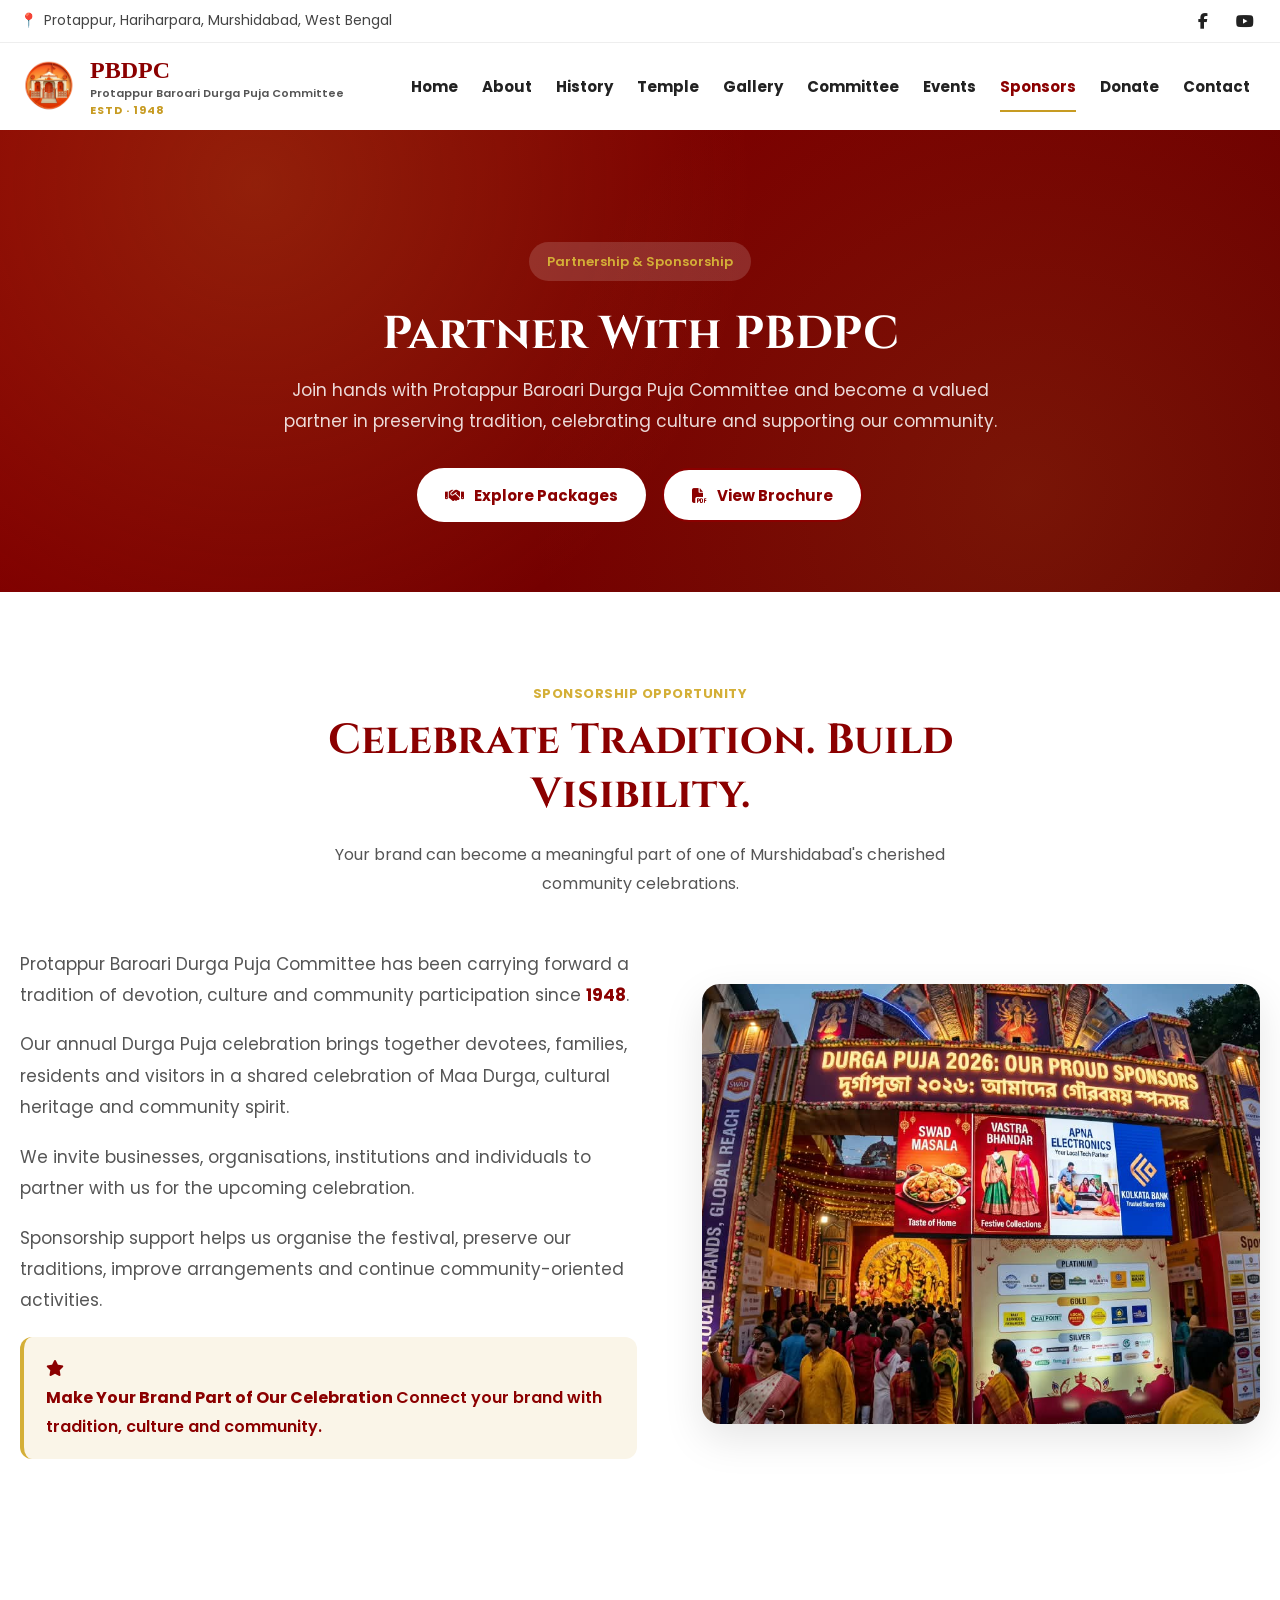
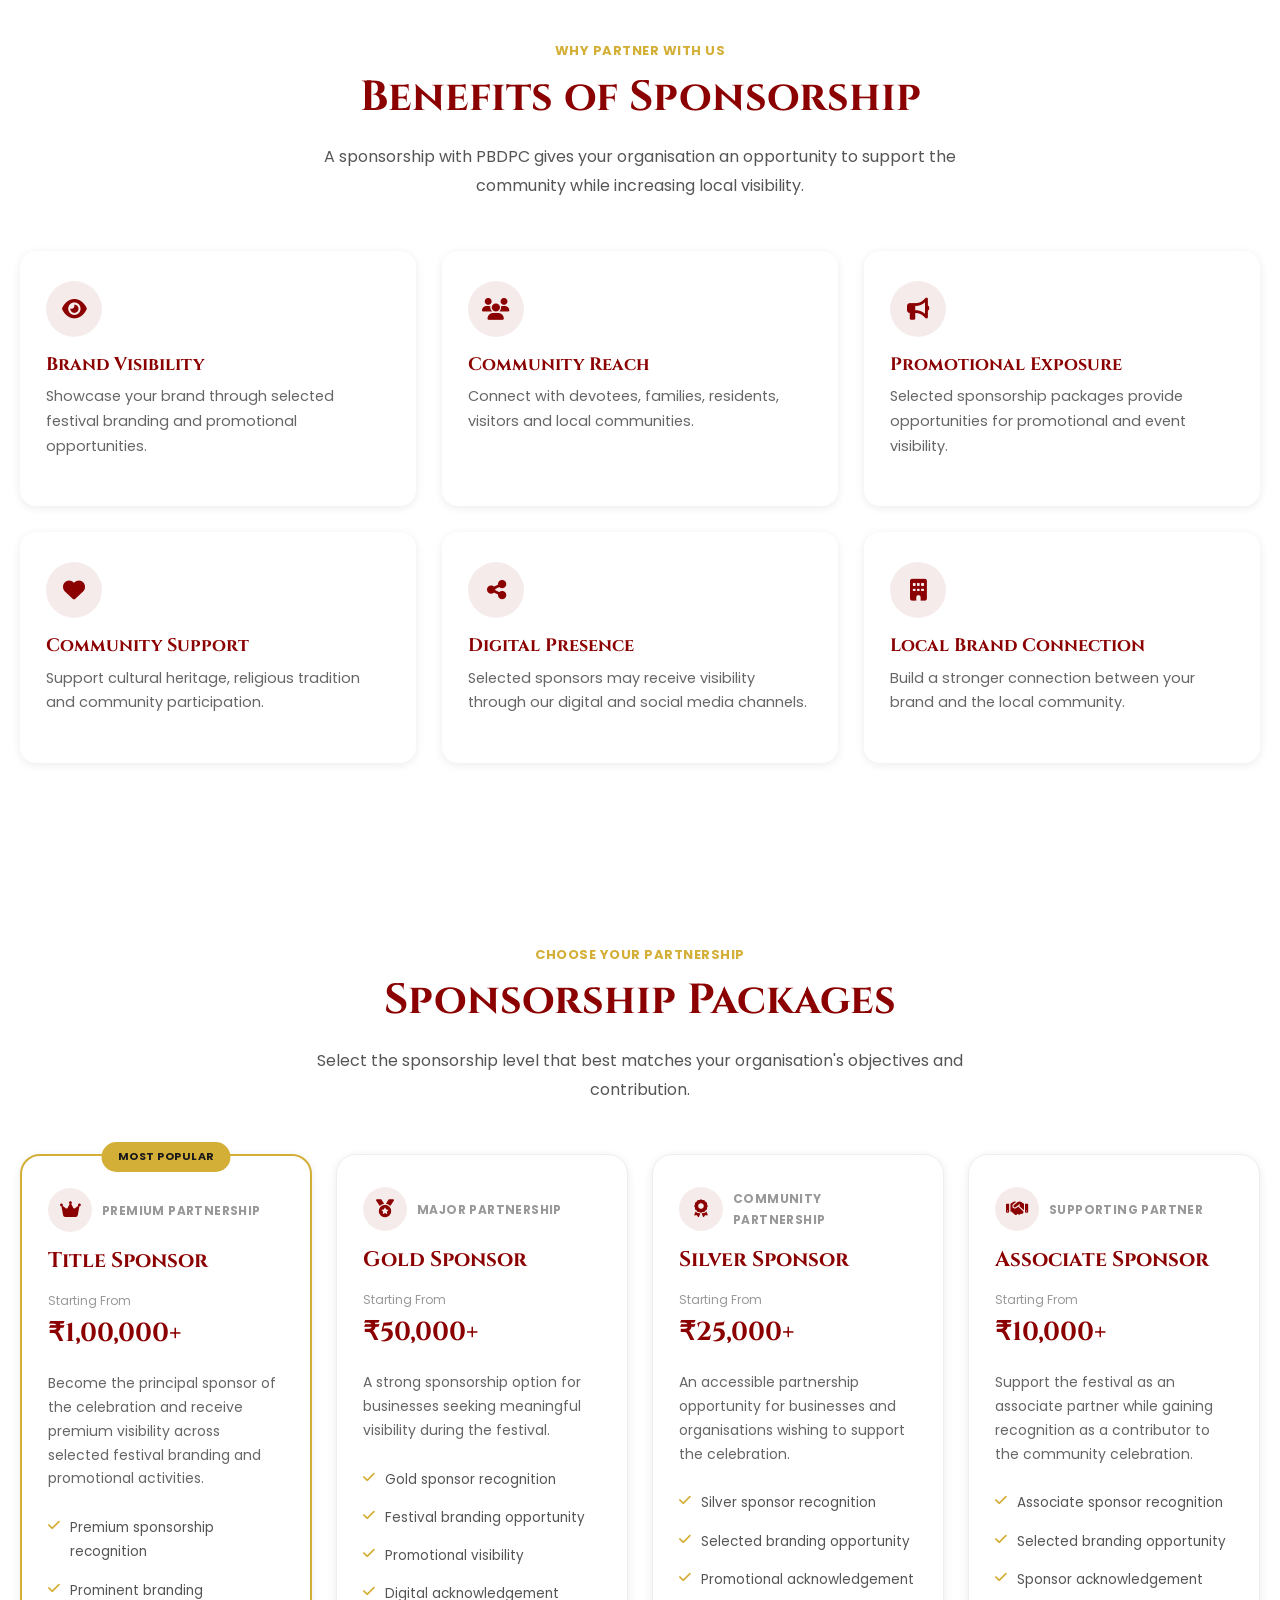
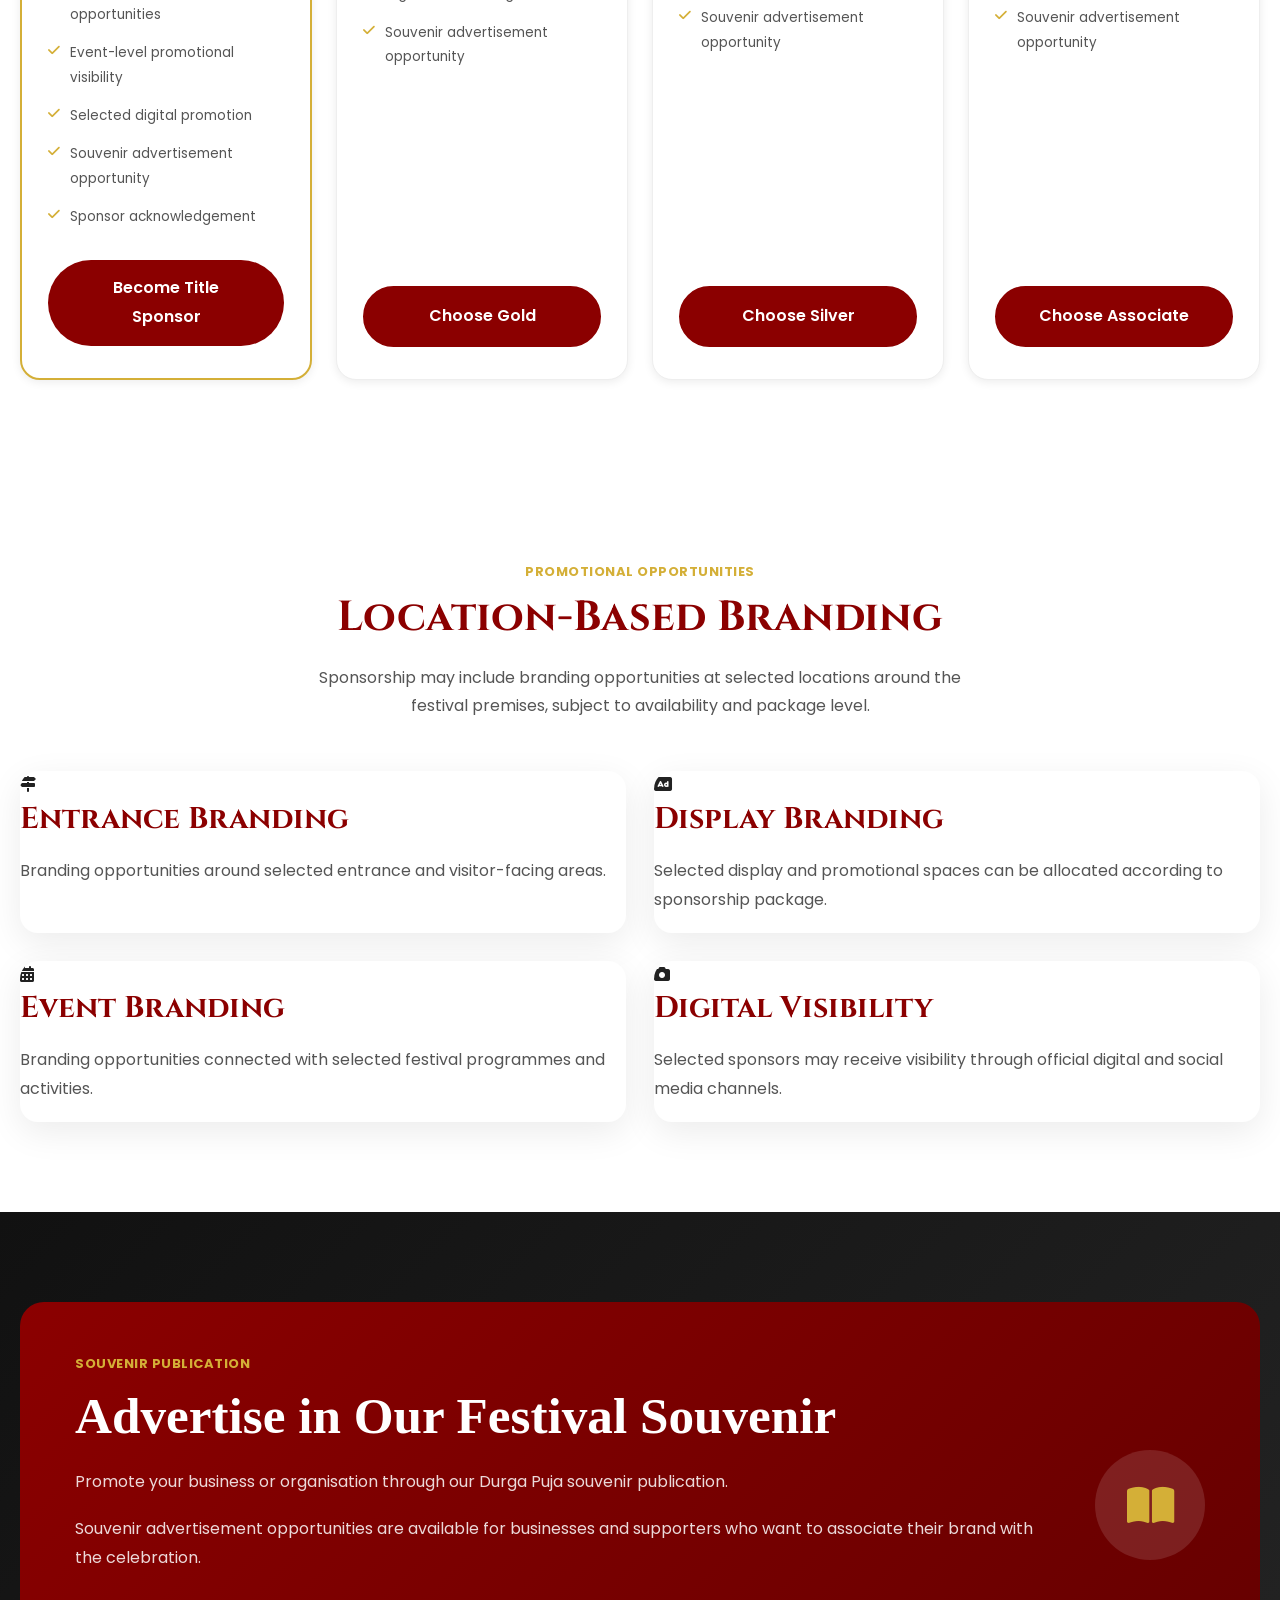
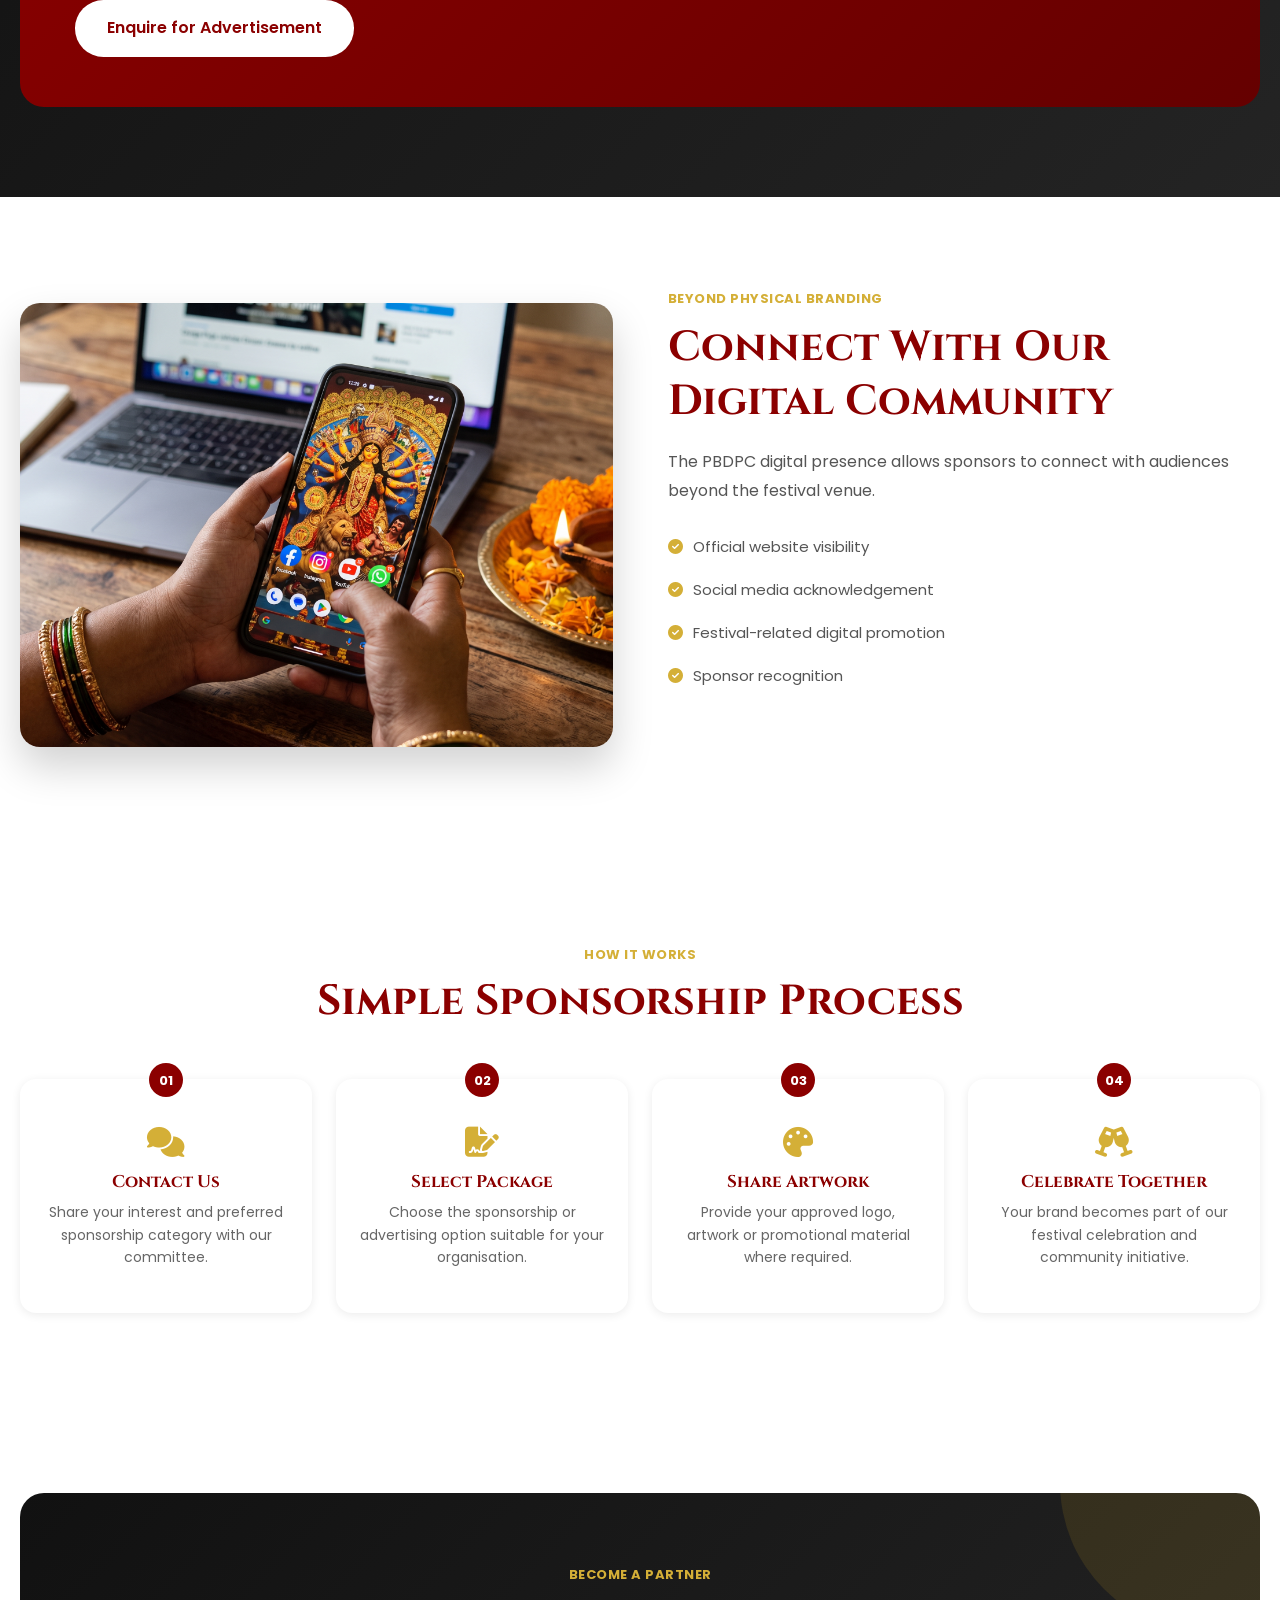
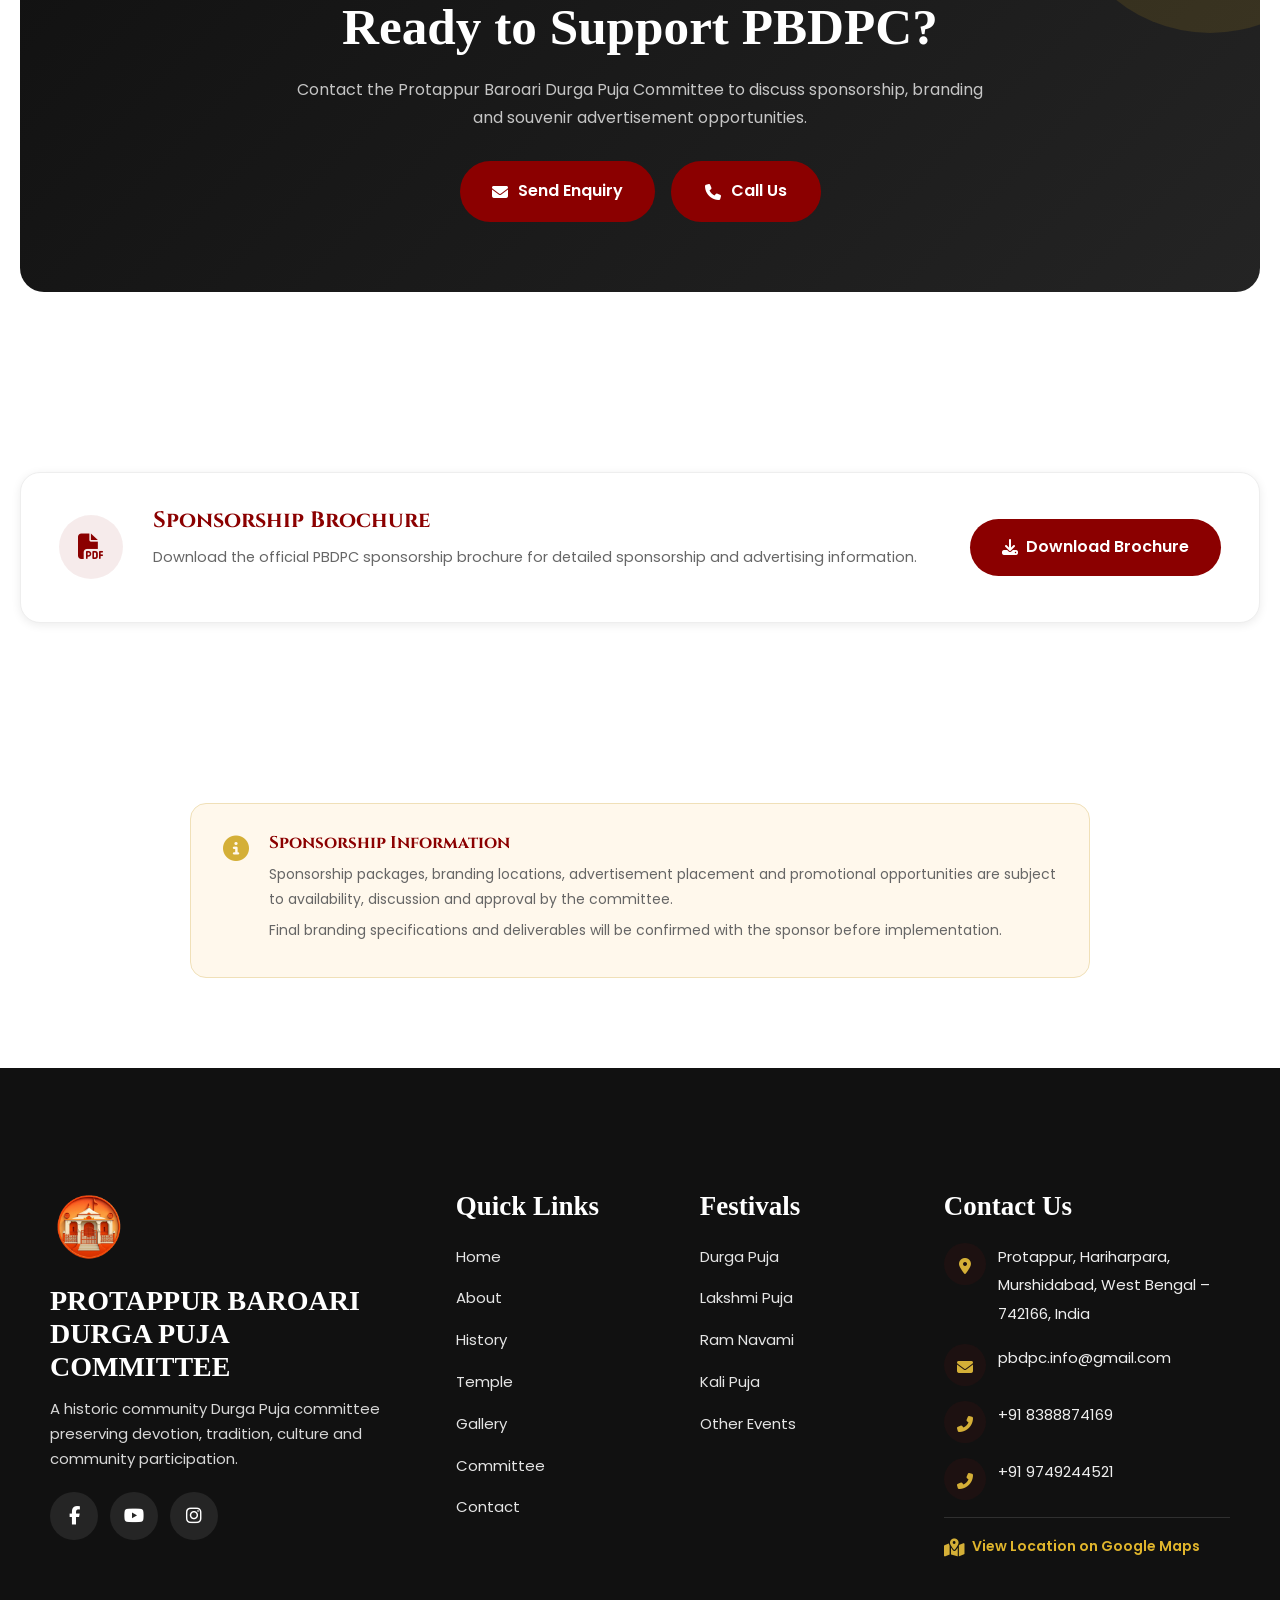
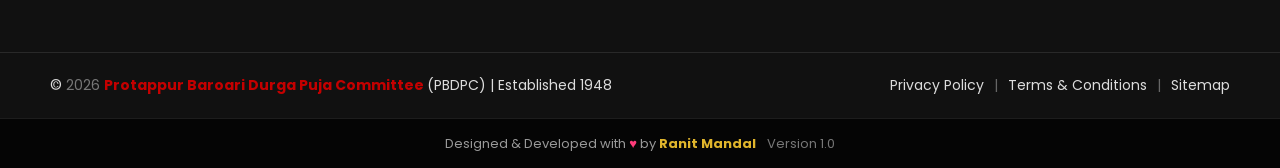
<file: sponsors.html>
<!DOCTYPE html>
<html lang="en">

<head>

    <!-- ==================================================
         BASIC META
    =================================================== -->

    <meta charset="UTF-8">

    <meta name="viewport"
          content="width=device-width, initial-scale=1.0">

    <meta name="description"
          content="Partner with Protappur Baroari Durga Puja Committee. Explore our sponsorship opportunities, branding packages and promotional benefits.">

    <meta name="keywords"
          content="PBDPC sponsorship, Protappur Baroari Durga Puja sponsorship, Durga Puja sponsor, Murshidabad Durga Puja, PBDPC sponsor">

    <meta name="author"
          content="Protappur Baroari Durga Puja Committee">

    <meta name="robots"
          content="index, follow">

    <link rel="canonical"
          href="https://ranitmandal.github.io/PBDPC/sponsors.html">


    <!-- ==================================================
         PAGE TITLE
    =================================================== -->

    <title>
        Sponsorship | Protappur Baroari Durga Puja Committee
    </title>


    <!-- ==================================================
         FAVICON
    =================================================== -->

    <link rel="icon"
          type="image/png"
          href="assets/images/logo.png">


    <!-- ==================================================
         GOOGLE FONTS
    =================================================== -->

    <link rel="preconnect"
          href="https://fonts.googleapis.com">

    <link rel="preconnect"
          href="https://fonts.gstatic.com"
          crossorigin>

    <link href="https://fonts.googleapis.com/css2?family=Cormorant+Garamond:wght@500;600;700&family=Poppins:wght@300;400;500;600;700&display=swap"
          rel="stylesheet">


    <!-- ==================================================
         FONT AWESOME
    =================================================== -->

    <link rel="stylesheet"
          href="https://cdnjs.cloudflare.com/ajax/libs/font-awesome/6.5.2/css/all.min.css">


    <!-- ==================================================
         MAIN CSS
    =================================================== -->

    <link rel="stylesheet" href="assets/css/style.css">
<link rel="stylesheet" href="assets/css/sponsors.css">

    <link rel="stylesheet" href="assets/css/fixes.css">

</head>


<body class="sponsors-page">


    <!-- ==================================================
         HEADER COMPONENT
    =================================================== -->

    <div id="header"></div>



    <!-- ==================================================
         MAIN CONTENT
    =================================================== -->

    <main>


        <!-- ==================================================
             SPONSOR HERO
        =================================================== -->

        <section class="page-hero sponsor-page-hero">

            <div class="page-hero-overlay"></div>

            <div class="container">

                <div class="page-hero-content">

                    <span class="section-badge">
                        Partnership & Sponsorship
                    </span>

                    <h1>
                        Partner With
                        <span>
                            PBDPC
                        </span>
                    </h1>

                    <p>
                        Join hands with Protappur Baroari Durga Puja Committee
                        and become a valued partner in preserving tradition,
                        celebrating culture and supporting our community.
                    </p>

                    <div class="hero-buttons">

                        <a href="#packages"
                           class="btn btn-primary">

                            <i class="fa-solid fa-handshake"></i>

                            Explore Packages

                        </a>

                        <a href="assets/documents/PBDPC-Sponsorship-Brochure.pdf"
                           class="btn btn-outline"
                           target="_blank"
                           rel="noopener">

                            <i class="fa-solid fa-file-pdf"></i>

                            View Brochure

                        </a>

                    </div>

                </div>

            </div>

        </section>



        <!-- ==================================================
             INTRODUCTION
        =================================================== -->

        <section class="section sponsor-intro">

            <div class="container">

                <div class="section-heading">

                    <span class="section-subtitle">
                        Sponsorship Opportunity
                    </span>

                    <h2>
                        Celebrate Tradition.
                        <span>Build Visibility.</span>
                    </h2>

                    <p>
                        Your brand can become a meaningful part of one of
                        Murshidabad's cherished community celebrations.
                    </p>

                </div>


                <div class="sponsor-intro-grid">


                    <!-- LEFT -->

                    <div class="sponsor-intro-content">

                        <p>
                            Protappur Baroari Durga Puja Committee has been
                            carrying forward a tradition of devotion,
                            culture and community participation since
                            <strong>1948</strong>.
                        </p>

                        <p>
                            Our annual Durga Puja celebration brings together
                            devotees, families, residents and visitors in a
                            shared celebration of Maa Durga, cultural heritage
                            and community spirit.
                        </p>

                        <p>
                            We invite businesses, organisations, institutions
                            and individuals to partner with us for the
                            upcoming celebration.
                        </p>

                        <p>
                            Sponsorship support helps us organise the festival,
                            preserve our traditions, improve arrangements and
                            continue community-oriented activities.
                        </p>


                        <div class="sponsor-highlight">

                            <i class="fa-solid fa-star"></i>

                            <div>

                                <strong>
                                    Make Your Brand Part of Our Celebration
                                </strong>

                                <span>
                                    Connect your brand with tradition,
                                    culture and community.
                                </span>

                            </div>

                        </div>

                    </div>


                    <!-- RIGHT -->

                    <div class="sponsor-intro-image">

                        <img src="assets/images/sponsors/sponsorship.jpg"
                             alt="Protappur Baroari Durga Puja sponsorship"
                             loading="lazy">

                    </div>


                </div>

            </div>

        </section>



        <!-- ==================================================
             WHY SPONSOR
        =================================================== -->

        <section class="section sponsor-benefits-section">

            <div class="container">

                <div class="section-heading center">

                    <span class="section-subtitle">
                        Why Partner With Us
                    </span>

                    <h2>
                        Benefits of
                        <span>Sponsorship</span>
                    </h2>

                    <p>
                        A sponsorship with PBDPC gives your organisation
                        an opportunity to support the community while
                        increasing local visibility.
                    </p>

                </div>


                <div class="benefits-grid">


                    <div class="benefit-card">

                        <div class="benefit-icon">
                            <i class="fa-solid fa-eye"></i>
                        </div>

                        <h3>
                            Brand Visibility
                        </h3>

                        <p>
                            Showcase your brand through selected festival
                            branding and promotional opportunities.
                        </p>

                    </div>


                    <div class="benefit-card">

                        <div class="benefit-icon">
                            <i class="fa-solid fa-users"></i>
                        </div>

                        <h3>
                            Community Reach
                        </h3>

                        <p>
                            Connect with devotees, families, residents,
                            visitors and local communities.
                        </p>

                    </div>


                    <div class="benefit-card">

                        <div class="benefit-icon">
                            <i class="fa-solid fa-bullhorn"></i>
                        </div>

                        <h3>
                            Promotional Exposure
                        </h3>

                        <p>
                            Selected sponsorship packages provide opportunities
                            for promotional and event visibility.
                        </p>

                    </div>


                    <div class="benefit-card">

                        <div class="benefit-icon">
                            <i class="fa-solid fa-heart"></i>
                        </div>

                        <h3>
                            Community Support
                        </h3>

                        <p>
                            Support cultural heritage, religious tradition
                            and community participation.
                        </p>

                    </div>


                    <div class="benefit-card">

                        <div class="benefit-icon">
                            <i class="fa-solid fa-share-nodes"></i>
                        </div>

                        <h3>
                            Digital Presence
                        </h3>

                        <p>
                            Selected sponsors may receive visibility through
                            our digital and social media channels.
                        </p>

                    </div>


                    <div class="benefit-card">

                        <div class="benefit-icon">
                            <i class="fa-solid fa-building"></i>
                        </div>

                        <h3>
                            Local Brand Connection
                        </h3>

                        <p>
                            Build a stronger connection between your brand
                            and the local community.
                        </p>

                    </div>


                </div>

            </div>

        </section>



        <!-- ==================================================
             SPONSORSHIP PACKAGES
        =================================================== -->

        <section class="section sponsorship-packages"
                 id="packages">

            <div class="container">

                <div class="section-heading center">

                    <span class="section-subtitle">
                        Choose Your Partnership
                    </span>

                    <h2>
                        Sponsorship
                        <span>Packages</span>
                    </h2>

                    <p>
                        Select the sponsorship level that best matches
                        your organisation's objectives and contribution.
                    </p>

                </div>


                <div class="sponsor-package-grid">


                    <!-- ==================================================
                         TITLE SPONSOR
                    =================================================== -->

                    <div class="sponsor-package featured">

                        <div class="package-top">

                            <div class="package-icon">

                                <i class="fa-solid fa-crown"></i>

                            </div>

                            <span class="package-label">
                                Premium Partnership
                            </span>

                        </div>


                        <h3>
                            Title Sponsor
                        </h3>


                        <div class="package-price">

                            <span>
                                Starting From
                            </span>

                            <strong>
                                ₹1,00,000+
                            </strong>

                        </div>


                        <p class="package-description">

                            Become the principal sponsor of the celebration
                            and receive premium visibility across selected
                            festival branding and promotional activities.

                        </p>


                        <ul>

                            <li>
                                <i class="fa-solid fa-check"></i>
                                Premium sponsorship recognition
                            </li>

                            <li>
                                <i class="fa-solid fa-check"></i>
                                Prominent branding opportunities
                            </li>

                            <li>
                                <i class="fa-solid fa-check"></i>
                                Event-level promotional visibility
                            </li>

                            <li>
                                <i class="fa-solid fa-check"></i>
                                Selected digital promotion
                            </li>

                            <li>
                                <i class="fa-solid fa-check"></i>
                                Souvenir advertisement opportunity
                            </li>

                            <li>
                                <i class="fa-solid fa-check"></i>
                                Sponsor acknowledgement
                            </li>

                        </ul>


                        <a href="#sponsor-enquiry"
                           class="btn btn-primary">

                            Become Title Sponsor

                        </a>

                    </div>



                    <!-- ==================================================
                         GOLD SPONSOR
                    =================================================== -->

                    <div class="sponsor-package">

                        <div class="package-top">

                            <div class="package-icon">

                                <i class="fa-solid fa-medal"></i>

                            </div>

                            <span class="package-label">
                                Major Partnership
                            </span>

                        </div>


                        <h3>
                            Gold Sponsor
                        </h3>


                        <div class="package-price">

                            <span>
                                Starting From
                            </span>

                            <strong>
                                ₹50,000+
                            </strong>

                        </div>


                        <p class="package-description">

                            A strong sponsorship option for businesses seeking
                            meaningful visibility during the festival.

                        </p>


                        <ul>

                            <li>
                                <i class="fa-solid fa-check"></i>
                                Gold sponsor recognition
                            </li>

                            <li>
                                <i class="fa-solid fa-check"></i>
                                Festival branding opportunity
                            </li>

                            <li>
                                <i class="fa-solid fa-check"></i>
                                Promotional visibility
                            </li>

                            <li>
                                <i class="fa-solid fa-check"></i>
                                Digital acknowledgement
                            </li>

                            <li>
                                <i class="fa-solid fa-check"></i>
                                Souvenir advertisement opportunity
                            </li>

                        </ul>


                        <a href="#sponsor-enquiry"
                           class="btn btn-outline">

                            Choose Gold

                        </a>

                    </div>



                    <!-- ==================================================
                         SILVER SPONSOR
                    =================================================== -->

                    <div class="sponsor-package">

                        <div class="package-top">

                            <div class="package-icon">

                                <i class="fa-solid fa-award"></i>

                            </div>

                            <span class="package-label">
                                Community Partnership
                            </span>

                        </div>


                        <h3>
                            Silver Sponsor
                        </h3>


                        <div class="package-price">

                            <span>
                                Starting From
                            </span>

                            <strong>
                                ₹25,000+
                            </strong>

                        </div>


                        <p class="package-description">

                            An accessible partnership opportunity for
                            businesses and organisations wishing to support
                            the celebration.

                        </p>


                        <ul>

                            <li>
                                <i class="fa-solid fa-check"></i>
                                Silver sponsor recognition
                            </li>

                            <li>
                                <i class="fa-solid fa-check"></i>
                                Selected branding opportunity
                            </li>

                            <li>
                                <i class="fa-solid fa-check"></i>
                                Promotional acknowledgement
                            </li>

                            <li>
                                <i class="fa-solid fa-check"></i>
                                Souvenir advertisement opportunity
                            </li>

                        </ul>


                        <a href="#sponsor-enquiry"
                           class="btn btn-outline">

                            Choose Silver

                        </a>

                    </div>



                    <!-- ==================================================
                         ASSOCIATE SPONSOR
                    =================================================== -->

                    <div class="sponsor-package">

                        <div class="package-top">

                            <div class="package-icon">

                                <i class="fa-solid fa-handshake"></i>

                            </div>

                            <span class="package-label">
                                Supporting Partner
                            </span>

                        </div>


                        <h3>
                            Associate Sponsor
                        </h3>


                        <div class="package-price">

                            <span>
                                Starting From
                            </span>

                            <strong>
                                ₹10,000+
                            </strong>

                        </div>


                        <p class="package-description">

                            Support the festival as an associate partner
                            while gaining recognition as a contributor to
                            the community celebration.

                        </p>


                        <ul>

                            <li>
                                <i class="fa-solid fa-check"></i>
                                Associate sponsor recognition
                            </li>

                            <li>
                                <i class="fa-solid fa-check"></i>
                                Selected branding opportunity
                            </li>

                            <li>
                                <i class="fa-solid fa-check"></i>
                                Sponsor acknowledgement
                            </li>

                            <li>
                                <i class="fa-solid fa-check"></i>
                                Souvenir advertisement opportunity
                            </li>

                        </ul>


                        <a href="#sponsor-enquiry"
                           class="btn btn-outline">

                            Choose Associate

                        </a>

                    </div>


                </div>

            </div>

        </section>



        <!-- ==================================================
             BRANDING OPPORTUNITIES
        =================================================== -->

        <section class="section branding-section">

            <div class="container">

                <div class="section-heading">

                    <span class="section-subtitle">
                        Promotional Opportunities
                    </span>

                    <h2>
                        Location-Based
                        <span>Branding</span>
                    </h2>

                    <p>
                        Sponsorship may include branding opportunities at
                        selected locations around the festival premises,
                        subject to availability and package level.
                    </p>

                </div>


                <div class="branding-grid">


                    <div class="branding-card">

                        <i class="fa-solid fa-signs-post"></i>

                        <h3>
                            Entrance Branding
                        </h3>

                        <p>
                            Branding opportunities around selected entrance
                            and visitor-facing areas.
                        </p>

                    </div>


                    <div class="branding-card">

                        <i class="fa-solid fa-rectangle-ad"></i>

                        <h3>
                            Display Branding
                        </h3>

                        <p>
                            Selected display and promotional spaces can be
                            allocated according to sponsorship package.
                        </p>

                    </div>


                    <div class="branding-card">

                        <i class="fa-solid fa-calendar-days"></i>

                        <h3>
                            Event Branding
                        </h3>

                        <p>
                            Branding opportunities connected with selected
                            festival programmes and activities.
                        </p>

                    </div>


                    <div class="branding-card">

                        <i class="fa-solid fa-camera"></i>

                        <h3>
                            Digital Visibility
                        </h3>

                        <p>
                            Selected sponsors may receive visibility through
                            official digital and social media channels.
                        </p>

                    </div>


                </div>

            </div>

        </section>



        <!-- ==================================================
             SOUVENIR ADVERTISEMENT
        =================================================== -->

        <section class="section souvenir-section">

            <div class="container">

                <div class="souvenir-box">


                    <div class="souvenir-content">

                        <span class="section-subtitle">
                            Souvenir Publication
                        </span>

                        <h2>
                            Advertise in Our
                            <span>Festival Souvenir</span>
                        </h2>

                        <p>
                            Promote your business or organisation through
                            our Durga Puja souvenir publication.
                        </p>

                        <p>
                            Souvenir advertisement opportunities are available
                            for businesses and supporters who want to associate
                            their brand with the celebration.
                        </p>


                        <a href="#sponsor-enquiry"
                           class="btn btn-primary">

                            Enquire for Advertisement

                        </a>

                    </div>


                    <div class="souvenir-icon">

                        <i class="fa-solid fa-book-open"></i>

                    </div>


                </div>

            </div>

        </section>



        <!-- ==================================================
             DIGITAL PROMOTION
        =================================================== -->

        <section class="section digital-sponsor-section">

            <div class="container">

                <div class="digital-grid">


                    <div class="digital-image">

                        <img src="assets/images/sponsors/sponsor-event.jpg"
                             alt="PBDPC festival event"
                             loading="lazy">

                    </div>


                    <div class="digital-content">

                        <span class="section-subtitle">
                            Beyond Physical Branding
                        </span>

                        <h2>
                            Connect With Our
                            <span>Digital Community</span>
                        </h2>

                        <p>
                            The PBDPC digital presence allows sponsors to
                            connect with audiences beyond the festival venue.
                        </p>

                        <ul>

                            <li>
                                <i class="fa-solid fa-circle-check"></i>
                                Official website visibility
                            </li>

                            <li>
                                <i class="fa-solid fa-circle-check"></i>
                                Social media acknowledgement
                            </li>

                            <li>
                                <i class="fa-solid fa-circle-check"></i>
                                Festival-related digital promotion
                            </li>

                            <li>
                                <i class="fa-solid fa-circle-check"></i>
                                Sponsor recognition
                            </li>

                        </ul>


                        <div class="social-sponsor-links">

                            <a href="https://www.facebook.com/PBDPC1948"
                               target="_blank"
                               rel="noopener"
                               aria-label="PBDPC Facebook">

                                <i class="fa-brands fa-facebook-f"></i>

                            </a>


                            <a href="https://www.youtube.com/@PBDPC"
                               target="_blank"
                               rel="noopener"
                               aria-label="PBDPC YouTube">

                                <i class="fa-brands fa-youtube"></i>

                            </a>


                            <a href="https://www.instagram.com/pbdpc_1948"
                               target="_blank"
                               rel="noopener"
                               aria-label="PBDPC Instagram">

                                <i class="fa-brands fa-instagram"></i>

                            </a>

                        </div>

                    </div>


                </div>

            </div>

        </section>



        <!-- ==================================================
             SPONSORSHIP PROCESS
        =================================================== -->

        <section class="section sponsor-process-section">

            <div class="container">

                <div class="section-heading center">

                    <span class="section-subtitle">
                        How It Works
                    </span>

                    <h2>
                        Simple Sponsorship
                        <span>Process</span>
                    </h2>

                </div>


                <div class="process-grid">


                    <div class="process-card">

                        <div class="process-number">
                            01
                        </div>

                        <i class="fa-solid fa-comments"></i>

                        <h3>
                            Contact Us
                        </h3>

                        <p>
                            Share your interest and preferred sponsorship
                            category with our committee.
                        </p>

                    </div>


                    <div class="process-card">

                        <div class="process-number">
                            02
                        </div>

                        <i class="fa-solid fa-file-signature"></i>

                        <h3>
                            Select Package
                        </h3>

                        <p>
                            Choose the sponsorship or advertising option
                            suitable for your organisation.
                        </p>

                    </div>


                    <div class="process-card">

                        <div class="process-number">
                            03
                        </div>

                        <i class="fa-solid fa-palette"></i>

                        <h3>
                            Share Artwork
                        </h3>

                        <p>
                            Provide your approved logo, artwork or promotional
                            material where required.
                        </p>

                    </div>


                    <div class="process-card">

                        <div class="process-number">
                            04
                        </div>

                        <i class="fa-solid fa-champagne-glasses"></i>

                        <h3>
                            Celebrate Together
                        </h3>

                        <p>
                            Your brand becomes part of our festival
                            celebration and community initiative.
                        </p>

                    </div>


                </div>

            </div>

        </section>



        <!-- ==================================================
             SPONSOR ENQUIRY CTA
        =================================================== -->

        <section class="section sponsor-enquiry-section"
                 id="sponsor-enquiry">

            <div class="container">

                <div class="sponsor-enquiry-box">

                    <div>

                        <span class="section-subtitle">
                            Become a Partner
                        </span>

                        <h2>
                            Ready to Support
                            <span>PBDPC?</span>
                        </h2>

                        <p>
                            Contact the Protappur Baroari Durga Puja Committee
                            to discuss sponsorship, branding and souvenir
                            advertisement opportunities.
                        </p>

                    </div>


                    <div class="sponsor-enquiry-buttons">

                        <a href="mailto:pbdpc.info@gmail.com?subject=PBDPC%20Sponsorship%20Enquiry"
                           class="btn btn-primary">

                            <i class="fa-solid fa-envelope"></i>

                            Send Enquiry

                        </a>


                        <a href="tel:+918388874166"
                           class="btn btn-outline">

                            <i class="fa-solid fa-phone"></i>

                            Call Us

                        </a>

                    </div>

                </div>

            </div>

        </section>



        <!-- ==================================================
             BROCHURE DOWNLOAD
        =================================================== -->

        <section class="section brochure-section">

            <div class="container">

                <div class="brochure-box">

                    <div class="brochure-icon">

                        <i class="fa-solid fa-file-pdf"></i>

                    </div>


                    <div class="brochure-content">

                        <h2>
                            Sponsorship Brochure
                        </h2>

                        <p>
                            Download the official PBDPC sponsorship brochure
                            for detailed sponsorship and advertising information.
                        </p>

                    </div>


                    <div class="brochure-action">

                        <a href="assets/documents/PBDPC-Sponsorship-Brochure.pdf"
                           class="btn btn-primary"
                           target="_blank"
                           rel="noopener">

                            <i class="fa-solid fa-download"></i>

                            Download Brochure

                        </a>

                    </div>

                </div>

            </div>

        </section>



        <!-- ==================================================
             NOTE / TERMS
        =================================================== -->

        <section class="section sponsor-note-section">

            <div class="container">

                <div class="sponsor-note">

                    <i class="fa-solid fa-circle-info"></i>

                    <div>

                        <h3>
                            Sponsorship Information
                        </h3>

                        <p>
                            Sponsorship packages, branding locations,
                            advertisement placement and promotional
                            opportunities are subject to availability,
                            discussion and approval by the committee.
                        </p>

                        <p>
                            Final branding specifications and deliverables
                            will be confirmed with the sponsor before
                            implementation.
                        </p>

                    </div>

                </div>

            </div>

        </section>


    </main>



    <!-- ==================================================
         FOOTER COMPONENT
    =================================================== -->

    <div id="footer"></div>



    <!-- ==================================================
         JAVASCRIPT
    =================================================== -->

    <script src="assets/js/config.js"></script>

    <script src="assets/js/components.js"></script>

    <script src="assets/js/app.js"></script>


</body>

</html>
</file>
<file: assets/css/style.css>
/* ==========================================================
   PBDPC WEBSITE
   Protappur Baroari Durga Puja Committee
   Version : 1.0
   Author  : Ranit Mandal
========================================================== */


/* ==========================================================
   GOOGLE FONT
========================================================== */

@import url('https://fonts.googleapis.com/css2?family=Cinzel:wght@400;500;600;700&family=Poppins:wght@300;400;500;600;700&display=swap');


/* ==========================================================
   CSS VARIABLES
========================================================== */

:root {

    /* Brand */

    --primary: #8B0000;
    --primary-dark: #650000;
    --primary-light: #b01818;

    --secondary: #D4AF37;

    --accent: #F5E7B2;

    /* Neutral */

    --white: #ffffff;

    --light: #f8f9fa;

    --gray: #777777;

    --gray-light: #eeeeee;

    --dark: #1d1d1d;

    --black: #111111;

    /* Success */

    --success: #198754;

    --danger: #dc3545;

    /* Shadow */

    --shadow-sm: 0 2px 10px rgba(0, 0, 0, .08);

    --shadow: 0 8px 25px rgba(0, 0, 0, .12);

    --shadow-lg: 0 20px 40px rgba(0, 0, 0, .18);

    /* Radius */

    --radius-sm: 6px;

    --radius: 10px;

    --radius-lg: 18px;

    --radius-xl: 30px;

    /* Transition */

    --transition: .35s ease;

    /* Width */

    --container: 1280px;

    /* Header */

    --header-height: 82px;

}


/* ==========================================================
   RESET
========================================================== */

* {

    margin: 0;

    padding: 0;

    box-sizing: border-box;

}

html {

    scroll-behavior: smooth;

}

body {

    font-family: 'Poppins', sans-serif;

    font-size: 16px;

    line-height: 1.8;

    color: var(--dark);

    background: var(--white);

    overflow-x: hidden;

}

img {

    max-width: 100%;

    display: block;

}

a {

    text-decoration: none;

    color: inherit;

    transition: var(--transition);

}

ul {

    list-style: none;

}

button {

    border: none;

    outline: none;

    cursor: pointer;

    background: none;

}

input,
textarea,
select {

    font-family: inherit;

}

section {

    position: relative;

}


/* ==========================================================
   TYPOGRAPHY
========================================================== */

h1,
h2,
h3,
h4,
h5 {

    font-family: 'Cinzel', serif;

    color: var(--primary);

    line-height: 1.3;

    margin-bottom: 18px;

}

h1 {

    font-size: 56px;

}

h2 {

    font-size: 42px;

}

h3 {

    font-size: 30px;

}

h4 {

    font-size: 24px;

}

p {

    color: #555;

    margin-bottom: 18px;

}

strong {

    color: var(--primary);

}

::selection {

    background: var(--primary);

    color: #fff;

}


/* ==========================================================
   CONTAINER
========================================================== */

.container {

    width: min(92%, var(--container));

    margin: auto;

}

.section-padding {

    padding: 90px 0;

}


/* ==========================================================
   GRID
========================================================== */

.grid {

    display: grid;

    gap: 30px;

}

.grid-2 {

    display: grid;

    grid-template-columns: repeat(2, 1fr);

    gap: 40px;

}

.grid-3 {

    display: grid;

    grid-template-columns: repeat(3, 1fr);

    gap: 30px;

}

.grid-4 {

    display: grid;

    grid-template-columns: repeat(4, 1fr);

    gap: 30px;

}


/* ==========================================================
   SECTION TITLE
========================================================== */

.section-title {

    text-align: center;

    margin-bottom: 60px;

}

.section-title span {

    display: inline-block;

    color: var(--secondary);

    font-weight: 600;

    letter-spacing: 2px;

    text-transform: uppercase;

    margin-bottom: 12px;

}

.section-title h2 {

    margin-bottom: 18px;

}

.section-title p {

    width: min(700px, 100%);

    margin: auto;

}


/* ==========================================================
   BUTTONS
========================================================== */

.btn {

    display: inline-flex;

    align-items: center;

    justify-content: center;

    gap: 10px;

    padding: 14px 32px;

    border-radius: 50px;

    font-weight: 600;

    transition: var(--transition);

}

.btn-primary {

    background: var(--primary);

    color: #fff;

}

.btn-primary:hover {

    background: var(--primary-dark);

    transform: translateY(-3px);

    box-shadow: var(--shadow);

}

.btn-outline {

    border: 2px solid var(--primary);

    color: var(--primary);

}

.btn-outline:hover {

    background: var(--primary);

    color: #fff;

}


/* ==========================================================
   CARDS
========================================================== */

.card {

    background: #fff;

    border-radius: var(--radius-lg);

    padding: 35px;

    box-shadow: var(--shadow-sm);

    transition: var(--transition);

}

.card:hover {

    transform: translateY(-8px);

    box-shadow: var(--shadow-lg);

}


/* ==========================================================
   IMAGE
========================================================== */

.img-cover {

    width: 100%;

    height: 100%;

    object-fit: cover;

}

.rounded {

    border-radius: var(--radius-lg);

}


/* ==========================================================
   UTILITIES
========================================================== */

.text-center {

    text-align: center;

}

.text-left {

    text-align: left;

}

.text-right {

    text-align: right;

}

.mt-1 {
    margin-top: 10px;
}

.mt-2 {
    margin-top: 20px;
}

.mt-3 {
    margin-top: 30px;
}

.mt-4 {
    margin-top: 40px;
}

.mt-5 {
    margin-top: 50px;
}

.mb-1 {
    margin-bottom: 10px;
}

.mb-2 {
    margin-bottom: 20px;
}

.mb-3 {
    margin-bottom: 30px;
}

.mb-4 {
    margin-bottom: 40px;
}

.mb-5 {
    margin-bottom: 50px;
}

.hidden {

    display: none;

}

.w-100 {

    width: 100%;

}

.shadow {

    box-shadow: var(--shadow);

}

.bg-light {

    background: var(--light);

}

.bg-primary {

    background: var(--primary);

    color: #fff;

}


/* ==========================================================
   LOADER (Future Ready)
========================================================== */

.loader {

    position: fixed;

    inset: 0;

    background: #fff;

    display: flex;

    justify-content: center;

    align-items: center;

    z-index: 99999;

}

.loader.hidden {

    opacity: 0;

    visibility: hidden;

}


/* ==========================================================
   SCROLLBAR
========================================================== */

::-webkit-scrollbar {

    width: 10px;

}

::-webkit-scrollbar-track {

    background: #eee;

}

::-webkit-scrollbar-thumb {

    background: var(--primary);

    border-radius: 20px;

}

::-webkit-scrollbar-thumb:hover {

    background: var(--primary-dark);

}

/* ==========================================================
   END OF PART-1
========================================================== */

/* ==========================================================
   ANNOUNCEMENT BAR
========================================================== */

.announcement {

    background: linear-gradient(90deg, var(--primary), var(--primary-dark));

    color: #fff;

    font-size: 14px;

    padding: 10px 0;

    overflow: hidden;

}

.announcement .container {

    display: flex;

    align-items: center;

    justify-content: space-between;

    gap: 20px;

}

.announcement-text {

    white-space: nowrap;

    overflow: hidden;

}

.announcement-text marquee {

    font-weight: 500;

}

.announcement a {

    color: var(--accent);

    font-weight: 600;

}

.announcement a:hover {

    color: #fff;

}


/* ==========================================================
   HEADER
========================================================== */

.site-header {

    position: sticky;

    top: 0;

    left: 0;

    width: 100%;

    height: var(--header-height);

    background: #fff;

    z-index: 9999;

    box-shadow: var(--shadow-sm);

    transition: all .3s ease;

}

.site-header.scrolled {

    box-shadow: var(--shadow);

    background: rgba(255, 255, 255, .96);

    backdrop-filter: blur(10px);

}

.site-header .container {

    height: 100%;

    display: flex;

    justify-content: space-between;

    align-items: center;

}


/* ==========================================================
   LOGO
========================================================== */

.logo {

    display: flex;

    align-items: center;

    gap: 15px;

}

.logo img {

    width: 60px;

    height: 60px;

    object-fit: contain;

}

.logo-text h2 {

    font-size: 20px;

    margin: 0;

    color: var(--primary);

}

.logo-text p {

    margin: 0;

    font-size: 12px;

    color: #777;

}


/* ==========================================================
   NAVIGATION
========================================================== */

.navbar {

    display: flex;

    align-items: center;

    gap: 35px;

}

.navbar ul {

    display: flex;

    align-items: center;

    gap: 28px;

}

.navbar li {

    position: relative;

}

.navbar a {

    font-size: 15px;

    font-weight: 600;

    color: var(--dark);

    transition: var(--transition);

    position: relative;

}

.navbar a:hover {

    color: var(--primary);

}

.navbar a.active {

    color: var(--primary);

}

.navbar a::after {

    content: "";

    position: absolute;

    bottom: -6px;

    left: 0;

    width: 0;

    height: 2px;

    background: var(--secondary);

    transition: .3s;

}

.navbar a:hover::after,

.navbar a.active::after {

    width: 100%;

}


/* ==========================================================
   DROPDOWN
========================================================== */

.dropdown {

    position: absolute;

    top: 120%;

    left: 0;

    min-width: 220px;

    background: #fff;

    border-radius: 12px;

    box-shadow: var(--shadow);

    opacity: 0;

    visibility: hidden;

    transition: .3s;

    padding: 12px 0;

}

.dropdown li {

    width: 100%;

}

.dropdown a {

    display: block;

    padding: 12px 20px;

}

.dropdown a:hover {

    background: var(--light);

}

.navbar li:hover>.dropdown {

    opacity: 1;

    visibility: visible;

    top: 100%;

}


/* ==========================================================
   HEADER BUTTON
========================================================== */

.header-actions {

    display: flex;

    align-items: center;

    gap: 15px;

}

.header-actions .btn {

    padding: 10px 22px;

}


/* ==========================================================
   MOBILE MENU BUTTON
========================================================== */

.menu-toggle {

    display: none;

    width: 48px;

    height: 48px;

    border-radius: 8px;

    background: var(--primary);

    color: #fff;

    font-size: 20px;

    cursor: pointer;

    justify-content: center;

    align-items: center;

}


/* ==========================================================
   HERO SECTION
========================================================== */

.hero {

    position: relative;

    min-height: 92vh;

    display: flex;

    align-items: center;

    background: url("../images/home/hero.jpg") center/cover no-repeat;

}

.hero-overlay {

    position: absolute;

    inset: 0;

    background: linear-gradient(rgba(0, 0, 0, .55),
            rgba(0, 0, 0, .65));

}

.hero .container {

    position: relative;

    z-index: 2;

}

.hero-content {

    max-width: 760px;

    color: #fff;

}

.hero-subtitle {

    display: inline-block;

    background: rgba(255, 255, 255, .15);

    backdrop-filter: blur(10px);

    padding: 10px 18px;

    border-radius: 40px;

    color: #fff;

    margin-bottom: 22px;

    font-weight: 600;

}

.hero h1 {

    color: #fff;

    font-size: 64px;

    line-height: 1.2;

    margin-bottom: 25px;

}

.hero h1 span {

    color: var(--secondary);

}

.hero p {

    color: #f5f5f5;

    font-size: 18px;

    max-width: 650px;

    margin-bottom: 35px;

}

.hero-buttons {

    display: flex;

    gap: 20px;
    padding-top: 14px;
    flex-wrap: wrap;

    justify-content: center;

}


/* ==========================================================
   HERO HIGHLIGHTS
========================================================== */

.hero-highlights {

    margin-top: -80px;

    position: relative;

    z-index: 20;

}

.highlight-grid {

    display: grid;

    grid-template-columns: repeat(4, 1fr);

    gap: 25px;

}

.highlight-card {

    background: #fff;

    padding: 35px 25px;

    text-align: center;

    border-radius: 18px;

    box-shadow: var(--shadow);

    transition: var(--transition);

}

.highlight-card:hover {

    transform: translateY(-10px);

}

.highlight-card i {

    font-size: 42px;

    color: var(--secondary);

    margin-bottom: 18px;

}

.highlight-card h3 {

    font-size: 18px;

    margin-bottom: 10px;

}

.highlight-card h2 {

    font-size: 34px;

    color: var(--primary);

}


/* ==========================================================
   PAGE BANNER
========================================================== */

.page-banner {

    position: relative;

    height: 420px;

    display: flex;

    align-items: center;

    justify-content: center;

    background: center/cover no-repeat;

}

.about-banner {

    background-image: url("../images/banners/about.jpg");

}

.banner-overlay {

    position: absolute;

    inset: 0;

    background: rgba(0, 0, 0, .55);

}

.banner-content {

    position: relative;

    z-index: 2;

    text-align: center;

    color: #fff;

}

.banner-content h1 {

    color: #fff;

    font-size: 52px;

}

.banner-content p {

    color: #eee;

}

.breadcrumb {

    display: flex;

    justify-content: center;

    gap: 10px;

    margin-top: 18px;

}

.breadcrumb a {

    color: var(--secondary);

}

.breadcrumb span {

    color: #fff;

}

/* ==========================================================
   PAGE HERO (used on inner pages: history, temple, gallery,
   committee, events, sponsors, donation, contact, 404, etc.)
========================================================== */

.page-hero {

    position: relative;

    padding: 160px 0 70px;

    text-align: center;

    color: #fff;

    background: linear-gradient(135deg, var(--primary), var(--primary-dark));

    overflow: hidden;

}

.page-hero::before {

    content: "";

    position: absolute;

    inset: 0;

    background-image:
        radial-gradient(circle at 20% 20%, rgba(212, 175, 55, .18), transparent 45%),
        radial-gradient(circle at 80% 80%, rgba(212, 175, 55, .12), transparent 45%);

    pointer-events: none;

}

.page-hero-content {

    position: relative;

    z-index: 2;

    max-width: 720px;

    margin: 0 auto;

}

.page-hero-content .section-tag {

    background: rgba(255, 255, 255, .12);

    color: var(--secondary);

}

.page-hero-content h1 {

    color: #fff;

    font-size: 46px;

    margin: 6px 0 10px;

}

.page-hero-content p {

    color: rgba(255, 255, 255, .85);

    font-size: 17px;

}

.page-hero .breadcrumb {

    margin-top: 20px;

}

.page-hero .breadcrumb a {

    color: var(--secondary);

}

.page-hero .breadcrumb span {

    color: rgba(255, 255, 255, .8);

}

@media (max-width: 768px) {

    .page-hero {

        padding: 130px 0 50px;

    }

    .page-hero-content h1 {

        font-size: 32px;

    }

}

/* ==========================================================
   END OF PART-2
========================================================== */

/* ==========================================================
   WELCOME SECTION
========================================================== */

.welcome {

    background: var(--white);

}

.welcome-grid {

    display: grid;

    grid-template-columns: 1fr 1fr;

    gap: 60px;

    align-items: center;

}

.welcome-image {

    position: relative;

}

.welcome-image img {

    width: 100%;

    border-radius: 20px;

    box-shadow: var(--shadow-lg);

}

.welcome-content h3 {

    font-size: 38px;

    color: var(--primary);

}

.welcome-buttons {

    display: flex;

    gap: 18px;

    margin-top: 30px;

    flex-wrap: wrap;

}


/* ==========================================================
   HERITAGE SECTION
========================================================== */

.heritage {

    background: #faf8f4;

}

.heritage-grid {

    display: grid;

    grid-template-columns: repeat(4, 1fr);

    gap: 30px;

}

.heritage-card {

    background: #fff;

    padding: 35px 28px;

    border-radius: 18px;

    text-align: center;

    transition: .35s;

    box-shadow: var(--shadow-sm);

}

.heritage-card:hover {

    transform: translateY(-8px);

    box-shadow: var(--shadow-lg);

}

.heritage-card i {

    width: 80px;

    height: 80px;

    border-radius: 50%;

    display: flex;

    align-items: center;

    justify-content: center;

    background: rgba(139, 0, 0, .08);

    color: var(--primary);

    font-size: 34px;

    margin: 0 auto 20px;

}

.heritage-card h3 {

    font-size: 24px;

}


/* ==========================================================
   ABOUT INTRO
========================================================== */

.about-intro {

    background: #fff;

}

.about-grid {

    display: grid;

    grid-template-columns: 1fr 1fr;

    gap: 60px;

    align-items: center;

}

.about-image img {

    border-radius: 20px;

    box-shadow: var(--shadow-lg);

}

.section-tag {

    display: inline-block;

    padding: 8px 18px;

    background: rgba(212, 175, 55, .15);

    color: var(--secondary);

    border-radius: 30px;

    font-weight: 600;

    margin-bottom: 20px;

}

.about-content h2 {

    font-size: 42px;

}

.about-buttons {

    display: flex;

    gap: 18px;

    margin-top: 30px;

}


/* ==========================================================
   MISSION • VISION • OBJECTIVES
========================================================== */

.mission-vision {

    background: #fafafa;

}

.mvo-grid {

    display: grid;

    grid-template-columns: repeat(3, 1fr);

    gap: 30px;

}

.mvo-card {

    background: #fff;

    padding: 35px;

    border-radius: 18px;

    box-shadow: var(--shadow-sm);

    transition: .35s;

}

.mvo-card:hover {

    transform: translateY(-8px);

    box-shadow: var(--shadow);

}

.mvo-card .icon {

    width: 70px;

    height: 70px;

    background: rgba(139, 0, 0, .08);

    border-radius: 50%;

    display: flex;

    justify-content: center;

    align-items: center;

    margin-bottom: 20px;

}

.mvo-card i {

    color: var(--primary);

    font-size: 30px;

}

.mvo-card ul {

    padding-left: 18px;

    list-style: disc;

}

.mvo-card li {

    margin-bottom: 10px;

}


/* ==========================================================
   CORE VALUES
========================================================== */

.core-values {

    background: #fff;

}

.values-grid {

    display: grid;

    grid-template-columns: repeat(4, 1fr);

    gap: 30px;

}

.value-card {

    text-align: center;

    padding: 35px;

    border-radius: 18px;

    background: #fff;

    box-shadow: var(--shadow-sm);

    transition: .35s;

}

.value-card:hover {

    transform: translateY(-8px);

    box-shadow: var(--shadow);

}

.value-card i {

    font-size: 42px;

    color: var(--secondary);

    margin-bottom: 18px;

}


/* ==========================================================
   WHY PBDPC
========================================================== */

.why-pbdpc {

    background: #faf8f4;

}

.why-grid {

    display: grid;

    grid-template-columns: 1fr 1fr;

    gap: 60px;

    align-items: center;

}

.why-image img {

    border-radius: 20px;

    box-shadow: var(--shadow-lg);

}

.why-list {

    margin-top: 30px;

}

.why-item {

    display: flex;

    align-items: center;

    gap: 15px;

    margin-bottom: 18px;

}

.why-item i {

    color: var(--success);

    font-size: 20px;

}


/* ==========================================================
   STATISTICS
========================================================== */

.statistics {

    background: linear-gradient(135deg, var(--primary), var(--primary-dark));

    color: #fff;

}

.stats-grid {

    display: grid;

    grid-template-columns: repeat(4, 1fr);

    gap: 30px;

}

.stat-box {

    text-align: center;

}

.stat-box h2 {

    color: #fff;

    font-size: 52px;

    margin-bottom: 8px;

}

.stat-box p {

    color: #f5f5f5;

    margin: 0;

}


/* ==========================================================
   TEMPLE PREVIEW
========================================================== */

.temple-preview {

    background: #fff;

}

.preview-grid {

    display: grid;

    grid-template-columns: 1fr 1fr;

    gap: 60px;

    align-items: center;

}

.preview-image img {

    border-radius: 20px;

    box-shadow: var(--shadow-lg);

}

.preview-content ul {

    margin: 25px 0;

}

.preview-content li {

    margin-bottom: 12px;

    font-weight: 500;

}


/* ==========================================================
   TIMELINE
========================================================== */

.timeline {

    background: #fafafa;

}

.timeline-wrapper {

    max-width: 900px;

    margin: auto;

    position: relative;

}

.timeline-wrapper::before {

    content: "";

    position: absolute;

    left: 50%;

    top: 0;

    width: 4px;

    height: 100%;

    background: var(--secondary);

    transform: translateX(-50%);

}

.timeline-item {

    display: grid;

    grid-template-columns: 180px 1fr;

    gap: 40px;

    margin-bottom: 50px;

    position: relative;

}

.timeline-item .year {

    font-size: 28px;

    font-weight: 700;

    color: var(--primary);

    text-align: right;

}

.timeline-item .content {

    background: #fff;

    padding: 30px;

    border-radius: 18px;

    box-shadow: var(--shadow-sm);

}

.timeline-item .content:hover {

    box-shadow: var(--shadow);

}


/* ==========================================================
   MESSAGE
========================================================== */

.message {

    background: #fff;

}

.message-grid {

    display: grid;

    grid-template-columns: 350px 1fr;

    gap: 60px;

    align-items: center;

}

.message-image img {

    border-radius: 20px;

    box-shadow: var(--shadow);

}

.message-content h2 {

    margin-bottom: 20px;

}

.message-content h4 {

    margin-top: 30px;

    color: var(--secondary);

}


/* ==========================================================
   CTA SECTION
========================================================== */

.cta-section {

    padding: 90px 0;

    text-align: center;

    background: linear-gradient(135deg, var(--primary), var(--primary-dark));

    color: #fff;

}

.cta-section h2 {

    color: #fff;

    font-size: 46px;

}

.cta-section p {

    color: #f3f3f3;

    max-width: 700px;

    margin: 20px auto 35px;

}

.cta-buttons {

    display: flex;

    justify-content: center;

    gap: 20px;

    flex-wrap: wrap;

}

/* ==========================================================
   END OF PART-3
========================================================== */

/* ==========================================================
   FESTIVALS SECTION
========================================================== */

.festivals {

    background: #faf8f4;

}

.festival-grid {

    display: grid;

    grid-template-columns: repeat(3, 1fr);

    gap: 30px;

}

.festival-card {

    background: #fff;

    border-radius: 20px;

    overflow: hidden;

    box-shadow: var(--shadow-sm);

    transition: .35s;

}

.festival-card:hover {

    transform: translateY(-10px);

    box-shadow: var(--shadow-lg);

}

.festival-card img {

    width: 100%;

    height: 260px;

    object-fit: cover;

}

.festival-content {

    padding: 30px;

}

.festival-content h3 {

    margin-bottom: 15px;

}

.festival-content p {

    margin-bottom: 20px;

}


/* ==========================================================
   GALLERY
========================================================== */

.gallery-preview {

    background: #fff;

}

.gallery-grid {

    display: grid;

    grid-template-columns: repeat(3, 1fr);

    gap: 20px;

    margin-bottom: 40px;

}

.gallery-grid img {

    width: 100%;

    height: 280px;

    object-fit: cover;

    border-radius: 18px;

    cursor: pointer;

    transition: .35s;

}

.gallery-grid img:hover {

    transform: scale(1.05);

    box-shadow: var(--shadow-lg);

}


/* ==========================================================
   VIDEO SECTION
========================================================== */

.video-section {

    background: #f8f9fa;

}

.video-wrapper {

    max-width: 900px;

    margin: auto;

}

.video-wrapper iframe {

    width: 100%;

    height: 520px;

    border: none;

    border-radius: 20px;

}


/* ==========================================================
   EVENTS
========================================================== */

.events {

    background: #fafafa;

}

.event-grid {

    display: grid;

    grid-template-columns: repeat(3, 1fr);

    gap: 30px;

}

.event-card {

    background: #fff;

    padding: 35px;

    border-left: 5px solid var(--secondary);

    border-radius: 15px;

    box-shadow: var(--shadow-sm);

    transition: .35s;

}

.event-card:hover {

    transform: translateY(-8px);

    box-shadow: var(--shadow);

}

.event-card h3 {

    margin-bottom: 15px;

}

.event-card p {

    margin-bottom: 10px;

}


/* ==========================================================
   COMMITTEE
========================================================== */

.committee {

    background: #fff;

}

.committee-grid {

    display: grid;

    grid-template-columns: repeat(4, 1fr);

    gap: 30px;

}

.member-card {

    text-align: center;

    background: #fff;

    border-radius: 20px;

    overflow: hidden;

    box-shadow: var(--shadow-sm);

    transition: .35s;

}

.member-card:hover {

    transform: translateY(-10px);

    box-shadow: var(--shadow-lg);

}

.member-card img {

    width: 100%;

    height: 320px;

    object-fit: cover;

}

.member-info {

    padding: 25px;

}

.member-info h3 {

    margin-bottom: 8px;

}

.member-info span {

    color: var(--secondary);

    font-weight: 600;

}

.member-social {
    display: flex;
    align-items: center;
    justify-content: space-around;
}


/* ==========================================================
   SPONSORS
========================================================== */

.home-sponsors,
.sponsors {

    background: #faf8f4;

}

.sponsor-grid {

    display: grid;

    grid-template-columns: repeat(4, 1fr);

    gap: 25px;

}

.sponsor-card {

    background: #fff;

    padding: 30px;

    border-radius: 18px;

    display: flex;

    align-items: center;

    justify-content: center;

    min-height: 180px;

    box-shadow: var(--shadow-sm);

    transition: .35s;

}

.sponsor-card:hover {

    transform: translateY(-8px);

    box-shadow: var(--shadow);

}

.sponsor-card img {

    max-width: 100%;

    max-height: 100px;

    object-fit: contain;

}


/* ==========================================================
   DONATION CTA
========================================================== */

.donation-cta {

    background: linear-gradient(135deg, var(--secondary), #c89b1e);

    text-align: center;

    padding: 100px 0;

}

.donation-cta h2 {

    color: #fff;

    font-size: 48px;

}

.donation-cta p {

    color: #fff;

    max-width: 700px;

    margin: 20px auto 35px;

}


/* ==========================================================
   CONTACT SECTION
========================================================== */

.contact-section {

    background: #fff;

}

.contact-grid {

    display: grid;

    grid-template-columns: 1fr 1fr;

    gap: 50px;

}

.contact-info {

    display: flex;

    flex-direction: column;

    gap: 25px;

}

.contact-item {

    display: flex;

    gap: 18px;

    align-items: flex-start;

}

.contact-item i {

    width: 60px;

    height: 60px;

    border-radius: 50%;

    display: flex;

    justify-content: center;

    align-items: center;

    background: rgba(139, 0, 0, .08);

    color: var(--primary);

    font-size: 24px;

}

.contact-form {

    background: #fff;

    padding: 40px;

    border-radius: 20px;

    box-shadow: var(--shadow);

}

.contact-form input,

.contact-form textarea,

.contact-form select {

    width: 100%;

    padding: 15px 18px;

    margin-bottom: 20px;

    border: 1px solid #ddd;

    border-radius: 10px;

    transition: .3s;

}

.contact-form input:focus,

.contact-form textarea:focus,

.contact-form select:focus {

    border-color: var(--primary);

    outline: none;

    box-shadow: 0 0 0 3px rgba(139, 0, 0, .1);

}

.contact-form textarea {

    min-height: 180px;

    resize: vertical;

}


/* ==========================================================
   GOOGLE MAP
========================================================== */

.map {

    margin-top: 70px;

}

.map iframe {

    width: 100%;

    height: 450px;

    border: 0;

    border-radius: 20px;

    box-shadow: var(--shadow);

}


/* ==========================================================
   DONATION CARD
========================================================== */

.donation-qr {

    display: flex;

    justify-content: center;

    margin-top: 10px;
    margin-bottom: 10px;
    

}
.donation-qr img {

    width: 50%;


    object-fit: cover;

    border-radius: 20px;

    box-shadow: var(--shadow);

}

.donation-card {

    background: #fff;

    border-radius: 20px;

    padding: 40px;

    text-align: center;

    box-shadow: var(--shadow);

}

.donation-card h3 {

    margin-bottom: 20px;

}

.donation-card .upi {

    display: inline-block;

    margin-top: 20px;

    padding: 12px 20px;

    background: #f8f9fa;

    border-radius: 10px;

    font-weight: 600;

    color: var(--primary);

}

/* ==========================================================
   END OF PART-4
========================================================== */

/* ==========================================================
   FOOTER
========================================================== */

.site-footer {

    background: #111;

    color: #ddd;

}

.site-footer a {

    color: #ddd;

    transition: .3s;

}

.site-footer a:hover {

    color: var(--secondary);

}

.footer-grid {

    display: grid;

    grid-template-columns: 2fr 1fr 1fr 1.3fr;

    gap: 40px;

    padding: 80px 0 50px;

}

.footer-logo {

    width: 80px;

    margin-bottom: 20px;

}

.footer-column h3,
.footer-column h4 {

    color: #fff;

    margin-bottom: 20px;

}

.footer-column p {

    color: #bbb;

}

.footer-column ul {

    display: flex;

    flex-direction: column;

    gap: 12px;

}

.footer-contact li {

    display: flex;

    gap: 12px;

    align-items: flex-start;

}

.footer-contact i {

    color: var(--secondary);

    margin-top: 4px;

}

.footer-social {

    display: flex;

    gap: 15px;

    margin-top: 25px;

}

.footer-social a {

    width: 45px;

    height: 45px;

    display: flex;

    align-items: center;

    justify-content: center;

    border-radius: 50%;

    background: rgba(255, 255, 255, .08);

    font-size: 18px;

}

.footer-social a:hover {

    background: var(--primary);

}

.footer-map iframe {

    width: 100%;

    height: 350px;

    border: 0;

}

.footer-bottom {

    border-top: 1px solid rgba(255, 255, 255, .08);

    padding: 20px 0;

}

.footer-bottom-wrapper {

    display: flex;

    justify-content: space-between;

    align-items: center;

    gap: 20px;

    flex-wrap: wrap;

}

.footer-links {

    display: flex;

    gap: 15px;

}

.developer-bar {

    background: #000;

    color: #999;

    text-align: center;

    padding: 15px;

    font-size: 14px;

}

.developer-bar a {

    color: var(--secondary);

    font-weight: 600;

}


/* ==========================================================
   SCROLL TO TOP
========================================================== */

.scroll-top {

    position: fixed;

    right: 25px;

    bottom: 25px;

    width: 55px;

    height: 55px;

    border-radius: 50%;

    background: var(--primary);

    color: #fff;

    display: flex;

    align-items: center;

    justify-content: center;

    font-size: 22px;

    opacity: 0;

    visibility: hidden;

    transition: .35s;

    z-index: 999;

}

.scroll-top.active {

    opacity: 1;

    visibility: visible;

}

.scroll-top:hover {

    background: var(--primary-dark);

    transform: translateY(-5px);

}


/* ==========================================================
   ANIMATION
========================================================== */

.fade-up {

    opacity: 0;

    transform: translateY(40px);

    transition: .8s ease;

}

.fade-up.show {

    opacity: 1;

    transform: translateY(0);

}

.fade-left {

    opacity: 0;

    transform: translateX(-40px);

    transition: .8s ease;

}

.fade-left.show {

    opacity: 1;

    transform: translateX(0);

}

.fade-right {

    opacity: 0;

    transform: translateX(40px);

    transition: .8s ease;

}

.fade-right.show {

    opacity: 1;

    transform: translateX(0);

}


/* ==========================================================
   TABLET
========================================================== */

@media(max-width:992px) {

    h1 {

        font-size: 44px;

    }

    h2 {

        font-size: 34px;

    }

    .grid-4,
    .heritage-grid,
    .values-grid,
    .committee-grid,
    .sponsor-grid {

        grid-template-columns: repeat(2, 1fr);

    }

    .grid-3,
    .festival-grid,
    .event-grid,
    .mvo-grid {

        grid-template-columns: repeat(2, 1fr);

    }

    .grid-2,
    .welcome-grid,
    .about-grid,
    .why-grid,
    .preview-grid,
    .contact-grid,
    .message-grid {

        grid-template-columns: 1fr;

    }

    .highlight-grid {

        grid-template-columns: repeat(2, 1fr);

    }

    .stats-grid {

        grid-template-columns: repeat(2, 1fr);

    }

    .footer-grid {

        grid-template-columns: repeat(2, 1fr);

    }

}


/* ==========================================================
   MOBILE
========================================================== */

@media(max-width:768px) {

    .menu-toggle {

        display: flex;

    }

    .navbar {

        position: fixed;

        top: 82px;

        left: -100%;

        width: 280px;

        height: calc(100vh - 82px);

        background: #fff;

        flex-direction: column;

        align-items: flex-start;

        padding: 30px;

        transition: .35s;

        box-shadow: var(--shadow);

    }

    .navbar.active {

        left: 0;

    }

    .navbar ul {

        flex-direction: column;

        width: 100%;

        gap: 0;

    }

    .navbar li {

        width: 100%;

    }

    .navbar a {

        display: block;

        padding: 14px 0;

    }

    .dropdown {

        position: static;

        opacity: 1;

        visibility: visible;

        box-shadow: none;

        display: none;

        padding-left: 15px;

    }

    .navbar li.open>.dropdown {

        display: block;

    }

    .header-actions {

        display: none;

    }

    .hero {

        min-height: 80vh;

    }

    .hero h1 {

        font-size: 38px;

    }

    .hero-buttons {

        flex-direction: column;

        align-items: flex-start;

    }

    .highlight-grid,

    .festival-grid,

    .gallery-grid,

    .committee-grid,

    .sponsor-grid,

    .heritage-grid,

    .values-grid,

    .event-grid,

    .stats-grid {

        grid-template-columns: 1fr;

    }

    .timeline-wrapper::before {

        left: 25px;

    }

    .timeline-item {

        grid-template-columns: 1fr;

        padding-left: 55px;

    }

    .timeline-item .year {

        text-align: left;

    }

    .footer-grid {

        grid-template-columns: 1fr;

    }

    .footer-bottom-wrapper {

        flex-direction: column;

        text-align: center;

    }

}


/* ==========================================================
   SMALL MOBILE
========================================================== */

@media(max-width:480px) {

    .container {

        width: 94%;

    }

    h1 {

        font-size: 30px;

    }

    h2 {

        font-size: 26px;

    }

    .section-padding {

        padding: 60px 0;

    }

    .btn {

        width: 100%;

        justify-content: center;

    }

    .hero-subtitle {

        font-size: 13px;

    }

    .hero p {

        font-size: 15px;

    }

    .gallery-grid img {

        height: 220px;

    }

    .member-card img {

        height: 280px;

    }

}


/* ==========================================================
   PRINT
========================================================== */

@media print {

    .site-header,

    .site-footer,

    .scroll-top,

    .announcement {

        display: none;

    }

    body {

        background: #fff;

        color: #000;

    }

}

/* ==========================================================
   PBDPC - NEW DYNAMIC HEADER
========================================================== */

.site-header {
    position: relative;
    z-index: 1000;
    width: 100%;
    background: #ffffff;
    color: #222;
    border-bottom: 1px solid #e8e8e8;
}


/* ==============================
   TOP BAR
============================== */

.top-bar {
    width: 100%;
    background: #ffffff;
    border-bottom: 1px solid #eeeeee;
}

.top-bar-inner {
    min-height: 42px;
    display: flex;
    align-items: center;
    justify-content: space-between;
    gap: 20px;
}

.top-location {
    display: flex;
    align-items: center;
    gap: 7px;
    font-size: 14px;
    color: #444;
}

.top-social {
    display: flex;
    align-items: center;
    gap: 12px;
}

.top-social a {
    width: 30px;
    height: 30px;

    display: inline-flex;
    align-items: center;
    justify-content: center;

    color: #222;
    text-decoration: none;

    transition: .25s ease;
}

.top-social a:hover {
    color: #b71c1c;
}


/* ==============================
   MAIN HEADER
============================== */

.main-header {
    background: #ffffff;
}

.header-inner {
    min-height: 82px;

    display: flex;
    align-items: center;
    justify-content: space-between;

    gap: 30px;
}


/* ==============================
   BRAND
============================== */

.site-brand {
    display: flex;
    align-items: center;

    gap: 12px;

    flex-shrink: 0;

    color: #222;
    text-decoration: none;
}

.site-brand:hover {
    text-decoration: none;
}

.brand-logo {
    width: 58px;
    height: 58px;

    display: flex;
    align-items: center;
    justify-content: center;

    overflow: hidden;
}

.brand-logo img {
    width: 100%;
    height: 100%;

    object-fit: contain;
}

.brand-text {
    display: flex;
    flex-direction: column;

    line-height: 1.15;
}

.brand-title {
    font-family: Georgia, serif;

    font-size: 24px;
    font-weight: 800;

    color: #8b0000;
}

.brand-subtitle {
    margin-top: 3px;

    font-size: 11px;
    font-weight: 600;

    color: #555;

    white-space: nowrap;
}

.brand-established {
    margin-top: 4px;

    font-size: 11px;
    font-weight: 700;

    color: #c79b22;
    letter-spacing: 1px;
}


/* ==============================
   NAVIGATION
============================== */

.main-nav {
    display: flex;
    align-items: center;

    justify-content: flex-end;

    gap: 4px;

    margin-left: auto;
}

.main-nav a {
    position: relative;

    display: inline-flex;
    align-items: center;

    padding: 30px 10px;

    color: #222;

    font-size: 15px;
    font-weight: 650;

    text-decoration: none;

    white-space: nowrap;

    transition:
        color .25s ease,
        background .25s ease;
}

.main-nav a::after {
    content: "";

    position: absolute;

    left: 10px;
    right: 10px;
    bottom: 18px;

    height: 2px;

    background: #c79b22;

    transform: scaleX(0);

    transform-origin: center;

    transition: transform .25s ease;
}

.main-nav a:hover {
    color: #8b0000;
}

.main-nav a:hover::after,
.main-nav a.active::after {
    transform: scaleX(1);
}

.main-nav a.active {
    color: #8b0000;
}


/* ==============================
   MOBILE BUTTON
============================== */

.nav-toggle {
    display: none;

    width: 44px;
    height: 44px;

    padding: 8px;

    border: 1px solid #ddd;
    border-radius: 8px;

    background: #ffffff;

    cursor: pointer;
}

.nav-toggle span {
    display: block;

    width: 24px;
    height: 2px;

    margin: 5px auto;

    background: #8b0000;

    transition: .25s ease;
}


/* ==============================
   HERO LAYER FIX
============================== */

.hero {
    position: relative;
    z-index: 1;
}


/*
   Header must always stay above hero.
*/

.site-header {
    isolation: isolate;
}


/* ==============================
   RESPONSIVE
============================== */

@media (max-width: 1200px) {

    .main-nav {
        gap: 0;
    }

    .main-nav a {
        padding-left: 7px;
        padding-right: 7px;

        font-size: 14px;
    }

    .brand-subtitle {
        display: none;
    }

}


@media (max-width: 1000px) {

    .header-inner {
        min-height: 72px;
    }

    .nav-toggle {
        display: block;
    }

    .main-nav {
        position: absolute;

        top: 100%;
        left: 0;
        right: 0;

        display: none;

        flex-direction: column;
        align-items: stretch;

        width: 100%;

        padding: 10px 20px 20px;

        background: #ffffff;

        border-top: 1px solid #eee;
        border-bottom: 1px solid #ddd;

        box-shadow: 0 15px 35px rgba(0, 0, 0, .12);
    }

    .main-nav.open {
        display: flex;
    }

    .main-nav a {
        width: 100%;

        padding: 13px 10px;

        justify-content: flex-start;

        border-radius: 7px;
    }

    .main-nav a::after {
        display: none;
    }

    .main-nav a:hover,
    .main-nav a.active {
        background: #fff5e5;
    }

}


@media (max-width: 600px) {

    .top-bar-inner {
        min-height: 38px;
    }

    .top-location {
        font-size: 11px;
    }

    .top-social {
        display: none;
    }

    .brand-logo {
        width: 48px;
        height: 48px;
    }

    .brand-title {
        font-size: 20px;
    }

    .brand-established {
        font-size: 9px;
    }

    .header-inner {
        min-height: 68px;
    }

}

.hero {
    position: relative;

    min-height: 650px;

    display: flex;
    align-items: center;

    background:
        linear-gradient(90deg,
            rgba(0, 0, 0, .72) 0%,
            rgba(0, 0, 0, .50) 45%,
            rgba(0, 0, 0, .15) 100%),
        url("/PBDPC/assets/images/home/hero1.jpg") center center / cover no-repeat;
}

.hero-inner {
    position: relative;
    z-index: 2;
}




/* ==========================================================
   HERO SECTION - FINAL FIX
========================================================== */

.hero {
    position: relative;

    min-height: 680px;

    display: flex;
    align-items: center;

    overflow: hidden;

    background-image:
        url("/PBDPC/assets/images/home/hero1.png");

    background-position: center;
    background-size: cover;
    background-repeat: no-repeat;
}


/* Dark overlay */

.hero-overlay {
    position: absolute;

    inset: 0;

    z-index: 1;

    background:
        linear-gradient(90deg,
            rgba(0, 0, 0, 0.78) 0%,
            rgba(0, 0, 0, 0.60) 45%,
            rgba(0, 0, 0, 0.30) 75%,
            rgba(0, 0, 0, 0.15) 100%);
}


/* Hero container */

.hero>.container {
    position: relative;

    z-index: 2;

    width: 100%;

    min-height: 680px;

    display: flex;
    align-items: center;
}


/* Hero content */

.hero-content {
    position: relative;

    z-index: 3;

    max-width: 850px;

    padding: 80px 0;
}


/* Hero heading */

.hero-content h1 {
    margin: 0;

    max-width: 850px;

    font-family:
        Georgia,
        "Times New Roman",
        serif;

    font-size: clamp(50px, 6vw, 86px);

    line-height: 0.98;

    font-weight: 700;

    color: #ffffff;
}


/* Gold highlighted text */

.hero-content h1 span {
    display: block;

    margin: 8px 0;

    color: #dfb62f;
}


/* Description */

.hero-content p {
    max-width: 680px;

    margin: 30px 0;

    color: rgba(255, 255, 255, 0.92);

    font-size: 18px;

    line-height: 1.8;
}


/* Buttons */

.hero-buttons {
    display: flex;

    align-items: center;

    gap: 15px;

    flex-wrap: wrap;
}


/* Hero buttons */

.hero-buttons .btn {
    min-height: 52px;

    padding: 0 26px;

    display: inline-flex;

    align-items: center;

    justify-content: center;
}


/* ==========================================================
   MOBILE
========================================================== */

@media (max-width: 768px) {

    .hero {
        min-height: 600px;
    }

    .hero>.container {
        min-height: 600px;
    }

    .hero-content {
        padding: 60px 0;
    }

    .hero-content h1 {
        font-size: clamp(42px, 10vw, 62px);

        line-height: 1;
    }

    .hero-content p {
        font-size: 15px;

        line-height: 1.7;
    }

    .hero-buttons {
        flex-direction: column;

        align-items: stretch;
    }

    .hero-buttons .btn {
        width: 100%;
    }

}


/* ==========================================================
   SMALL MOBILE
========================================================== */

@media (max-width: 480px) {

    .hero {
        min-height: 560px;
    }

    .hero>.container {
        min-height: 560px;
    }

    .hero-content h1 {
        font-size: 39px;
    }

    .hero-content p {
        font-size: 14px;
    }

}


/* ==========================================================
   HOME FEATURE CARDS SPACING
========================================================== */

.home-features,
.features-section,
.quick-features {
    position: relative;

    z-index: 5;

    margin-top: 0;
}

/* ==========================================================
   END OF STYLE.CSS
========================================================== */

/* ==========================================================
   PBDPC FOOTER - FINAL
========================================================== */

.site-footer {
    position: relative;

    width: 100%;

    background: #101010;

    color: #ffffff;

    overflow: hidden;
}


/* ==========================================================
   FOOTER CTA
========================================================== */

.footer-cta {
    position: relative;

    background:
        linear-gradient(135deg,
            #d9b02c,
            #c79b20);

    padding: 95px 20px 100px;

    text-align: center;
}

.footer-cta-inner {
    max-width: 900px;

    margin: 0 auto;
}

.footer-cta h2 {
    margin: 0 0 25px;

    font-family:
        Georgia,
        "Times New Roman",
        serif;

    font-size: clamp(38px, 4vw, 58px);

    line-height: 1.1;

    color: #ffffff;
}

.footer-cta p {
    max-width: 760px;

    margin: 0 auto 38px;

    color: rgba(255, 255, 255, .95);

    font-size: 18px;

    line-height: 1.7;
}

.footer-cta-btn {
    display: inline-flex;

    align-items: center;
    justify-content: center;

    min-width: 180px;

    min-height: 64px;

    padding: 0 32px;

    border-radius: 40px;

    background: #a90000;

    color: #ffffff;

    font-size: 17px;

    font-weight: 700;

    text-decoration: none;

    transition: .25s ease;
}

.footer-cta-btn:hover {
    background: #820000;

    transform: translateY(-3px);

    color: #ffffff;
}


/* ==========================================================
   MAIN FOOTER
========================================================== */

.footer-main {
    padding: 70px 20px 65px;

    background: #111111;
}

.footer-grid {
    display: grid;

    grid-template-columns:
        1.7fr 1fr 1fr 1.3fr;

    gap: 55px;
}


/* ==========================================================
   FOOTER COLUMN
========================================================== */

.footer-column h3 {
    margin: 0 0 25px;

    font-family:
        Georgia,
        "Times New Roman",
        serif;

    font-size: 28px;

    color: #ffffff;
}

.footer-about h3 {
    margin-top: 25px;

    max-width: 520px;

    font-size: 28px;

    line-height: 1.25;

    text-transform: uppercase;
}

.footer-about p {
    max-width: 460px;

    margin: 18px 0 25px;

    color: #cfcfcf;

    font-size: 15px;

    line-height: 1.8;
}


/* ==========================================================
   FOOTER LOGO
========================================================== */

.footer-brand {
    display: inline-flex;

    width: 82px;
    height: 82px;

    align-items: center;
    justify-content: center;
}

.footer-brand img {
    width: 100%;
    height: 100%;

    object-fit: contain;
}


/* ==========================================================
   LINKS
========================================================== */

.footer-links {
    list-style: none;

    margin: 0;
    padding: 0;
}

.footer-links li {
    margin-bottom: 14px;
}

.footer-links a {
    color: #dddddd;

    font-size: 16px;

    text-decoration: none;

    transition: .25s ease;
}

.footer-links a:hover {
    color: #dfb62f;

    padding-left: 5px;
}


/* ==========================================================
   SOCIAL
========================================================== */

.footer-social {
    display: flex;

    align-items: center;

    gap: 14px;

    margin-top: 25px;
}

.footer-social a {
    width: 52px;
    height: 52px;

    display: inline-flex;

    align-items: center;
    justify-content: center;

    border-radius: 50%;

    background: #262626;

    color: #ffffff;

    font-size: 19px;

    text-decoration: none;

    transition: .25s ease;
}

.footer-social a:hover {
    background: #a90000;

    color: #ffffff;

    transform: translateY(-3px);
}


/* ==========================================================
   CONTACT
========================================================== */

.contact-item {
    display: flex;

    align-items: flex-start;

    gap: 14px;

    margin-bottom: 20px;
}

.contact-icon {
    width: 25px;

    flex-shrink: 0;

    color: #dfb62f;

    font-size: 17px;

    text-align: center;
}

.contact-item p {
    margin: 0;

    color: #dddddd;

    font-size: 15px;

    line-height: 1.7;
}

.contact-item a {
    color: #dddddd;

    font-size: 15px;

    text-decoration: none;

    transition: .25s ease;
}

.contact-item a:hover {
    color: #dfb62f;
}


/* ==========================================================
   GOOGLE MAP LINK
========================================================== */

.footer-map {
    margin-top: 25px;

    padding-top: 20px;

    border-top: 1px solid rgba(255, 255, 255, .12);
}

.footer-map a {
    display: inline-flex;

    align-items: center;

    gap: 9px;

    color: #dfb62f;

    font-size: 14px;

    font-weight: 600;

    text-decoration: none;
}

.footer-map a:hover {
    color: #ffffff;
}


/* ==========================================================
   FOOTER BOTTOM
========================================================== */

.footer-bottom {
    background: #111111;

    border-top: 1px solid rgba(255, 255, 255, .10);

    padding: 25px 20px;
}

.footer-bottom-inner {
    display: flex;

    align-items: center;

    justify-content: space-between;

    gap: 25px;
}

.footer-bottom p {
    margin: 0;

    color: #dddddd;

    font-size: 14px;

    line-height: 1.6;
}

.footer-bottom strong {
    color: #b90000;
}

.footer-legal {
    display: flex;

    align-items: center;

    gap: 12px;

    flex-wrap: wrap;
}

.footer-legal a {
    color: #dddddd;

    font-size: 14px;

    text-decoration: none;
}

.footer-legal a:hover {
    color: #dfb62f;
}

.footer-legal span {
    color: #777777;
}


/* ==========================================================
   DEVELOPER CREDIT
========================================================== */

.developer-credit {
    padding: 20px;

    text-align: center;

    background: #050505;

    border-top: 1px solid rgba(255, 255, 255, .06);
}

.developer-credit p {
    margin: 0;

    color: #999999;

    font-size: 14px;
}

.developer-credit strong {
    color: #dfb62f;
}

.developer-credit .heart {
    color: #ff3b70;

    font-size: 17px;
}

.developer-credit .version {
    margin-left: 8px;

    color: #777777;
}


/* ==========================================================
   BACK TO TOP
========================================================== */

.back-to-top {
    position: fixed;

    right: 28px;
    bottom: 28px;

    z-index: 9999;

    width: 62px;
    height: 62px;

    display: flex;

    align-items: center;
    justify-content: center;

    border: 0;

    border-radius: 50%;

    background: #a90000;

    color: #ffffff;

    font-size: 20px;

    cursor: pointer;

    opacity: 0;

    visibility: hidden;

    transform: translateY(15px);

    transition: .3s ease;
}

.back-to-top.show {
    opacity: 1;

    visibility: visible;

    transform: translateY(0);
}

.back-to-top:hover {
    background: #820000;

    transform: translateY(-4px);
}


/* ==========================================================
   RESPONSIVE
========================================================== */

@media (max-width: 1000px) {

    .footer-grid {
        grid-template-columns:
            1fr 1fr;

        gap: 45px;
    }

}


@media (max-width: 700px) {

    .footer-cta {
        padding: 70px 20px;
    }

    .footer-cta h2 {
        font-size: 36px;
    }

    .footer-cta p {
        font-size: 15px;
    }

    .footer-main {
        padding: 55px 20px;
    }

    .footer-grid {
        grid-template-columns: 1fr;

        gap: 40px;
    }

    .footer-column h3,
    .footer-about h3 {
        font-size: 25px;
    }

    .footer-bottom-inner {
        flex-direction: column;

        align-items: flex-start;
    }

}


@media (max-width: 480px) {

    .footer-cta h2 {
        font-size: 31px;
    }

    .footer-cta-btn {
        width: 100%;
    }

    .back-to-top {
        width: 52px;
        height: 52px;

        right: 18px;
        bottom: 18px;
    }

}

/* ==========================================================
   PBDPC HOME HERO - FINAL LAYOUT FIX
========================================================== */

.hero {
    position: relative;
    width: 100%;
    min-height: 680px;

    display: flex;
    align-items: center;

    overflow: hidden;

    background-image: url("/PBDPC/assets/images/home/hero1.png");
    background-position: center center;
    background-size: cover;
    background-repeat: no-repeat;
}


/* Dark overlay */

.hero-overlay {
    position: absolute;
    inset: 0;

    z-index: 1;

    background:
        linear-gradient(90deg,
            rgba(0, 0, 0, 0.78) 0%,
            rgba(0, 0, 0, 0.68) 35%,
            rgba(0, 0, 0, 0.38) 65%,
            rgba(0, 0, 0, 0.20) 100%);
}


/* ==========================================================
   HERO CONTAINER
========================================================== */

.hero>.container {
    position: relative;
    z-index: 2;

    width: 100%;
    max-width: 1500px;

    margin-left: auto;
    margin-right: auto;

    padding-left: 60px;
    padding-right: 60px;

    min-height: 680px;

    display: flex;
    align-items: center;
}


/* ==========================================================
   HERO CONTENT
========================================================== */

.hero-content {
    position: relative;
    z-index: 3;

    width: 100%;
    max-width: 850px;

    padding: 70px 0;
}


/* ==========================================================
   HERO HEADING
========================================================== */

.hero-content h1 {
    margin: 0;

    max-width: 820px;

    font-family:
        Georgia,
        "Times New Roman",
        serif;

    font-size: clamp(58px, 5vw, 78px);

    line-height: 0.98;

    font-weight: 700;

    letter-spacing: -1.5px;

    color: #ffffff;
}


/* Gold line */

.hero-content h1 span {
    display: block;

    margin: 8px 0;

    color: #dfb62f;
}


/* ==========================================================
   HERO DESCRIPTION
========================================================== */

.hero-content p {
    max-width: 700px;

    margin: 30px 0 34px;

    color: #ffffff;

    font-size: 18px;

    line-height: 1.7;

    text-shadow: 0 2px 5px rgba(0, 0, 0, .35);
}


/* ==========================================================
   HERO BUTTONS
========================================================== */

.hero-buttons {
    display: flex;

    align-items: center;

    gap: 16px;

    flex-wrap: wrap;
}

.hero-buttons .btn {
    min-height: 54px;

    padding: 0 28px;

    display: inline-flex;

    align-items: center;
    justify-content: center;

    border-radius: 30px;

    font-size: 15px;

    font-weight: 700;
}


/* ==========================================================
   PREVENT FEATURE CARDS FROM OVERLAPPING HERO
========================================================== */

/*
   Some previous CSS was probably using a negative
   margin / transform on the home feature cards.
*/

.hero+section,
.hero+.features-section,
.hero+.home-features,
.hero+.quick-features {
    margin-top: 0 !important;
}


/* Common feature/card containers */

.feature-cards,
.features-grid,
.home-features,
.quick-features,
.features-section {
    position: relative;

    z-index: 3;

    margin-top: 0 !important;

    transform: none !important;
}


/* ==========================================================
   DESKTOP
========================================================== */

@media (min-width: 1200px) {

    .hero-content h1 {
        font-size: 76px;
    }

}


/* ==========================================================
   LAPTOP
========================================================== */

@media (max-width: 1199px) {

    .hero {
        min-height: 650px;
    }

    .hero>.container {
        min-height: 650px;

        padding-left: 45px;
        padding-right: 45px;
    }

    .hero-content h1 {
        font-size: 64px;
    }

}


/* ==========================================================
   TABLET
========================================================== */

@media (max-width: 900px) {

    .hero {
        min-height: 620px;
    }

    .hero>.container {
        min-height: 620px;

        padding-left: 30px;
        padding-right: 30px;
    }

    .hero-content {
        max-width: 720px;
    }

    .hero-content h1 {
        font-size: 56px;
    }

    .hero-content p {
        font-size: 16px;
    }

}


/* ==========================================================
   MOBILE
========================================================== */

@media (max-width: 600px) {

    .hero {
        min-height: 650px;

        background-position: center center;
    }

    .hero>.container {
        min-height: 650px;

        padding-left: 20px;
        padding-right: 20px;
    }

    .hero-content {
        padding: 50px 0;
    }

    .hero-content h1 {
        font-size: clamp(40px, 11vw, 54px);

        line-height: 1;

        letter-spacing: -0.5px;
    }

    .hero-content h1 span {
        margin: 5px 0;
    }

    .hero-content p {
        margin-top: 25px;

        font-size: 15px;

        line-height: 1.65;
    }

    .hero-buttons {
        flex-direction: column;

        align-items: stretch;

        width: 100%;
    }

    .hero-buttons .btn {
        width: 100%;
    }

}


/* ==========================================================
   VERY SMALL MOBILE
========================================================== */

@media (max-width: 400px) {

    .hero {
        min-height: 620px;
    }

    .hero>.container {
        min-height: 620px;

        padding-left: 16px;
        padding-right: 16px;
    }

    .hero-content h1 {
        font-size: 38px;
    }

}

/* =========================================================
   FOOTER FIX
   ========================================================= */

.site-footer {
    width: 100%;
    max-width: 100%;
    overflow: hidden;
    background: #111111;
    color: #ffffff;
}


/* ---------------------------------------------------------
   FOOTER MAIN
   --------------------------------------------------------- */

.footer-main {
    width: 100%;
    background: #111111;
    padding: 70px 0 60px;
}


.footer-main .container {
    width: 100%;
    max-width: 1440px;
    margin: 0 auto;
    padding-left: 40px;
    padding-right: 40px;
    box-sizing: border-box;
}


/* ---------------------------------------------------------
   FOOTER GRID
   --------------------------------------------------------- */

.footer-grid {
    width: 100%;
    display: grid;

    grid-template-columns:
        minmax(280px, 1.5fr) minmax(150px, 0.8fr) minmax(150px, 0.8fr) minmax(280px, 1fr);

    gap: 60px;

    align-items: start;
}


/* ---------------------------------------------------------
   FOOTER COLUMN
   --------------------------------------------------------- */

.footer-column {
    min-width: 0;
    width: 100%;
    box-sizing: border-box;
}


/* ---------------------------------------------------------
   BRAND
   --------------------------------------------------------- */

.footer-brand {
    min-width: 0;

}


.footer-logo {
    display: inline-flex;
    align-items: center;
    justify-content: flex-start;

    width: auto;
    max-width: 100%;

    margin-bottom: 25px;
}


.footer-logo img {
    width: 82px;
    height: 82px;

    max-width: 100%;

    object-fit: contain;

    display: block;
}


.footer-brand h2 {
    margin: 0 0 25px;

    max-width: 500px;

    font-family: Georgia, "Times New Roman", serif;

    font-size: 32px;
    line-height: 1.2;

    text-transform: uppercase;

    color: #ffffff;
}


.footer-brand p {
    max-width: 500px;

    margin: 0 0 30px;

    font-size: 17px;
    line-height: 1.8;

    color: #dddddd;

    overflow-wrap: break-word;
}


/* ---------------------------------------------------------
   SOCIAL MEDIA
   --------------------------------------------------------- */

.footer-social {
    display: flex;
    align-items: center;

    gap: 15px;

    flex-wrap: wrap;
}


.footer-social a {
    width: 58px;
    height: 58px;

    display: flex;
    align-items: center;
    justify-content: center;

    border-radius: 50%;

    background: #252525;

    color: #ffffff;

    text-decoration: none;

    font-size: 21px;

    transition:
        transform 0.3s ease,
        background 0.3s ease,
        color 0.3s ease;
}


.footer-social a:hover {
    background: #c40000;

    color: #ffffff;

    transform: translateY(-4px);
}


/* ---------------------------------------------------------
   FOOTER HEADINGS
   --------------------------------------------------------- */

.footer-column h3 {
    margin: 0 0 28px;

    font-family: Georgia, "Times New Roman", serif;

    font-size: 30px;
    line-height: 1.2;

    color: #ffffff;

    text-transform: capitalize;
}


/* ---------------------------------------------------------
   FOOTER LINKS
   --------------------------------------------------------- */

.footer-links {
    list-style: none;

    margin: 0;
    padding: 0;
}


.footer-links li {
    margin: 0 0 20px;
    padding: 0;
}


.footer-links a {
    display: inline-block;

    color: #eeeeee;

    text-decoration: none;

    font-size: 17px;
    line-height: 1.5;

    transition:
        color 0.3s ease,
        transform 0.3s ease;
}


.footer-links a:hover {
    color: #e0b52c;

    transform: translateX(4px);
}


/* ---------------------------------------------------------
   CONTACT
   --------------------------------------------------------- */

.footer-contact {
    min-width: 0;
}


.footer-contact-item {
    width: 100%;

    display: flex;
    align-items: flex-start;

    gap: 16px;

    margin-bottom: 24px;

    min-width: 0;
}


.contact-icon {
    flex: 0 0 48px;

    width: 48px;
    height: 48px;

    display: flex;
    align-items: center;
    justify-content: center;

    border-radius: 50%;

    background: #1d1111;

    color: #e0b52c;

    font-size: 18px;
}


.footer-contact-item>div {
    min-width: 0;
    flex: 1;
}


.footer-contact-item a {
    display: inline;

    color: #eeeeee;

    text-decoration: none;

    font-size: 17px;

    line-height: 1.7;

    overflow-wrap: anywhere;

    word-break: normal;

    transition: color 0.3s ease;
}


.footer-contact-item a:hover {
    color: #e0b52c;
}


/* ---------------------------------------------------------
   GOOGLE MAPS
   --------------------------------------------------------- */

.footer-map-link {
    width: 100%;

    margin-top: 10px;

    padding-top: 24px;

    border-top: 1px solid #333333;
}


.footer-map-link a {
    display: inline-flex;

    align-items: center;

    gap: 10px;

    color: #e0b52c;

    text-decoration: none;

    font-size: 16px;

    font-weight: 600;

    line-height: 1.5;

    transition: color 0.3s ease;
}


.footer-map-link a:hover {
    color: #ffffff;
}


.footer-map-link i {
    font-size: 18px;
}


/* =========================================================
   FOOTER LEGAL
   ========================================================= */

.footer-legal {
    width: 100%;

    background: #111111;

    border-top: 1px solid #292929;
}


.footer-legal .container {
    width: 100%;
    max-width: 1440px;

    margin: 0 auto;

    padding-left: 40px;
    padding-right: 40px;

    box-sizing: border-box;
}


.footer-legal-inner {
    width: 100%;

    min-height: 90px;

    display: flex;

    align-items: center;

    justify-content: space-between;

    gap: 30px;
}


/* Copyright */

.copyright {
    flex: 1;

    min-width: 0;

    color: #eeeeee;

    font-size: 16px;

    line-height: 1.6;
}


.copyright strong {
    color: #c40000;
}


.legal-links {
    flex: 0 0 auto;

    display: flex;

    align-items: center;

    justify-content: flex-end;

    flex-wrap: wrap;

    gap: 12px;

    color: #eeeeee;

    font-size: 16px;
}


.legal-links a {
    color: #eeeeee;

    text-decoration: none;

    white-space: nowrap;

    transition: color 0.3s ease;
}


.legal-links a:hover {
    color: #e0b52c;
}


.legal-links span {
    color: #777777;
}


/* =========================================================
   FOOTER BOTTOM
   ========================================================= */

.footer-bottom {
    width: 100%;

    background: #050505;

    border-top: 1px solid #1c1c1c;

    padding: 22px 0;
}


.footer-bottom .container {
    width: 100%;
    max-width: 1440px;

    margin: 0 auto;

    padding-left: 40px;
    padding-right: 40px;

    box-sizing: border-box;
}


.footer-bottom p {
    margin: 0;

    text-align: center;

    color: #999999;

    font-size: 15px;

    line-height: 1.6;
}


.footer-bottom strong {
    color: #e0b52c;
}


.footer-bottom .heart {
    color: #ff3b7a;
}


.footer-version {
    margin-left: 10px;

    color: #777777;
}


/* =========================================================
   BACK TO TOP
   ========================================================= */

.back-to-top {
    position: fixed;

    right: 25px;
    bottom: 25px;

    width: 60px;
    height: 60px;

    border: none;

    border-radius: 50%;

    background: #c40000;

    color: #ffffff;

    display: flex;

    align-items: center;
    justify-content: center;

    font-size: 20px;

    cursor: pointer;

    z-index: 9999;

    box-shadow: 0 8px 25px rgba(0, 0, 0, 0.35);

    transition:
        transform 0.3s ease,
        background 0.3s ease;
}


.back-to-top:hover {
    background: #e0b52c;

    transform: translateY(-4px);
}


/* =========================================================
   TABLET
   ========================================================= */

@media (max-width: 1100px) {

    .footer-grid {
        grid-template-columns:
            minmax(260px, 1.4fr) minmax(140px, 0.8fr) minmax(140px, 0.8fr);

        gap: 45px;
    }


    .footer-contact {
        grid-column: 1 / -1;

        max-width: 500px;
    }


    .footer-legal-inner {
        align-items: flex-start;

        flex-direction: column;

        padding: 25px 0;
    }


    .legal-links {
        justify-content: flex-start;
    }

}


/* =========================================================
   TABLET / SMALL LAPTOP
   ========================================================= */

@media (max-width: 800px) {

    .footer-main {
        padding: 55px 0 45px;
    }


    .footer-main .container,
    .footer-legal .container,
    .footer-bottom .container {
        padding-left: 25px;
        padding-right: 25px;
    }


    .footer-grid {
        grid-template-columns:
            repeat(2, minmax(0, 1fr));

        gap: 45px 35px;
    }


    .footer-contact {
        grid-column: auto;

        max-width: none;
    }


    .footer-brand h2 {
        font-size: 28px;
    }


    .footer-column h3 {
        font-size: 27px;
    }

}


/* =========================================================
   MOBILE
   ========================================================= */

@media (max-width: 600px) {

    .footer-main {
        padding: 45px 0 35px;
    }


    .footer-main .container,
    .footer-legal .container,
    .footer-bottom .container {
        padding-left: 20px;
        padding-right: 20px;
    }


    .footer-grid {
        grid-template-columns: 1fr;

        gap: 40px;
    }


    .footer-contact {
        grid-column: auto;
    }


    .footer-logo img {
        width: 72px;
        height: 72px;
    }


    .footer-brand h2 {
        font-size: 25px;

        max-width: 100%;
    }


    .footer-brand p {
        font-size: 16px;

        max-width: 100%;
    }


    .footer-column h3 {
        font-size: 25px;

        margin-bottom: 22px;
    }


    .footer-links li {
        margin-bottom: 15px;
    }


    .footer-contact-item {
        gap: 12px;
    }


    .contact-icon {
        flex-basis: 44px;

        width: 44px;
        height: 44px;
    }


    .footer-contact-item a {
        font-size: 16px;
    }


    .footer-legal-inner {
        min-height: auto;

        padding: 25px 0;

        gap: 18px;
    }


    .copyright {
        font-size: 14px;
    }


    .legal-links {
        width: 100%;

        justify-content: flex-start;

        font-size: 14px;

        gap: 8px;
    }


    .footer-bottom {
        padding: 18px 0;
    }


    .footer-bottom p {
        font-size: 13px;
    }


    .footer-version {
        display: block;

        margin: 5px 0 0;
    }


    .back-to-top {
        width: 52px;
        height: 52px;

        right: 18px;
        bottom: 18px;

        font-size: 18px;
    }

}


/* =========================================================
   VERY SMALL MOBILE
   ========================================================= */

@media (max-width: 380px) {

    .footer-main .container,
    .footer-legal .container,
    .footer-bottom .container {
        padding-left: 16px;
        padding-right: 16px;
    }


    .footer-brand h2 {
        font-size: 22px;
    }


    .footer-column h3 {
        font-size: 23px;
    }


    .footer-social a {
        width: 50px;
        height: 50px;

        font-size: 18px;
    }


    .legal-links {
        flex-direction: column;

        align-items: flex-start;
    }


    .legal-links span {
        display: none;
    }

}

/* =========================================================
   FINAL PBDPC FOOTER - COMPACT & FIXED
   ========================================================= */

.site-footer {
    width: 100%;
    max-width: 100%;
    background: #111;
    color: #fff;
    overflow: hidden;
}


/* =========================================================
   FOOTER MAIN
   ========================================================= */

.footer-main {
    width: 100%;
    padding: 42px 0 38px;
    background: #111;
}


.footer-main .container {
    width: 100%;
    max-width: 1400px;

    margin: 0 auto;

    padding-left: 30px;
    padding-right: 30px;

    box-sizing: border-box;
}


/* =========================================================
   GRID
   ========================================================= */

.footer-grid {
    width: 100%;

    display: grid !important;

    grid-template-columns:
        1.45fr 0.8fr 0.8fr 1.15fr;

    gap: 45px;

    align-items: start;
}


/* =========================================================
   ALL COLUMNS RESET
   ========================================================= */

.footer-column {
    width: 100%;

    min-width: 0;

    margin: 0;
    padding: 0;

    box-sizing: border-box;

    display: block;
}


/* =========================================================
   BRAND COLUMN
   ========================================================= */

.footer-brand {
    width: 100%;

    display: block !important;

    margin: 0;
    padding: 0;
    padding-bottom: 300px;
}


/* Logo */

.footer-brand .footer-logo {
    display: block !important;

    width: 78px !important;
    height: 78px !important;

    margin: 0 0 16px !important;

    padding: 0 !important;
}


.footer-brand .footer-logo img {
    display: block !important;

    width: 78px !important;
    height: 78px !important;

    max-width: 78px !important;

    object-fit: contain;

    margin: 0 !important;
}


/* Brand heading */

.footer-brand h2 {
    display: block !important;

    width: 100%;

    max-width: 480px;

    margin: 0 0 14px !important;

    padding: 0 !important;

    font-family:
        Georgia,
        "Times New Roman",
        serif;

    font-size: 28px !important;

    line-height: 1.18 !important;

    color: #fff;

    text-transform: uppercase;

    white-space: normal;

    overflow-wrap: break-word;
}


/* Description */

.footer-brand p {
    display: block !important;

    width: 100%;

    max-width: 450px;

    margin: 0 0 20px !important;

    padding: 0 !important;

    font-size: 15px !important;

    line-height: 1.65 !important;

    color: #d7d7d7;

    white-space: normal;

    overflow-wrap: break-word;
}


/* =========================================================
   SOCIAL ICONS
   ========================================================= */

.footer-social {
    display: flex !important;

    flex-direction: row !important;

    align-items: center;

    justify-content: flex-start;

    flex-wrap: wrap;

    gap: 12px;

    width: 100%;

    margin: 0;
    padding: 0;
}


.footer-social a {
    flex: 0 0 auto;

    width: 48px !important;
    height: 48px !important;

    min-width: 48px;
    min-height: 48px;

    display: flex !important;

    align-items: center;
    justify-content: center;

    margin: 0 !important;
    padding: 0 !important;

    border-radius: 50%;

    background: #252525;

    color: #fff;

    font-size: 18px;

    text-decoration: none;

    box-sizing: border-box;
}


.footer-social a:hover {
    background: #c40000;

    color: #fff;

    transform: translateY(-3px);
}


/* =========================================================
   COLUMN HEADINGS
   ========================================================= */

.footer-column h3 {
    display: block !important;

    margin: 0 0 20px !important;

    padding: 0 !important;

    font-family:
        Georgia,
        "Times New Roman",
        serif;

    font-size: 27px !important;

    line-height: 1.2 !important;

    color: #fff;

    text-transform: capitalize;
}


/* =========================================================
   QUICK LINKS
   ========================================================= */

.footer-links {
    display: block !important;

    width: 100%;

    list-style: none;

    margin: 0 !important;
    padding: 0 !important;
}


.footer-links li {
    display: block;

    margin: 0 0 13px !important;

    padding: 0 !important;
}


.footer-links li:last-child {
    margin-bottom: 0 !important;
}


.footer-links a {
    display: inline-block;

    margin: 0;
    padding: 0;

    font-size: 15px !important;

    line-height: 1.5;

    color: #e5e5e5;

    text-decoration: none;
}


.footer-links a:hover {
    color: #e0b52c;
}


/* =========================================================
   CONTACT
   ========================================================= */

.footer-contact {
    display: block !important;

    width: 100%;
}


/* Contact item */

.footer-contact-item {
    width: 100%;

    display: flex !important;

    flex-direction: row !important;

    align-items: flex-start;

    gap: 12px;

    margin: 0 0 15px !important;

    padding: 0 !important;

    box-sizing: border-box;
}


.footer-contact-item:last-of-type {
    margin-bottom: 0 !important;
}


/* Contact icon */

.footer-contact-item .contact-icon {
    flex: 0 0 42px;

    width: 42px !important;
    height: 42px !important;

    min-width: 42px;

    display: flex !important;

    align-items: center;
    justify-content: center;

    margin: 0 !important;
    padding: 0 !important;

    border-radius: 50%;

    background: #1d1111;

    color: #e0b52c;

    font-size: 16px;

    box-sizing: border-box;
}


/* Contact text */

.footer-contact-item>div {
    flex: 1;

    min-width: 0;

    margin: 0;
    padding: 0;
}


.footer-contact-item a {
    display: inline !important;

    margin: 0;
    padding: 0;

    font-size: 15px !important;

    line-height: 1.55 !important;

    color: #eeeeee;

    text-decoration: none;

    overflow-wrap: anywhere;
}


.footer-contact-item a:hover {
    color: #e0b52c;
}


/* =========================================================
   GOOGLE MAPS LINK
   ========================================================= */

.footer-map-link {
    width: 100%;

    margin: 17px 0 0 !important;

    padding: 17px 0 0 !important;

    border-top: 1px solid #303030;
}


.footer-map-link a {
    display: inline-flex !important;

    align-items: center;

    gap: 8px;

    margin: 0;
    padding: 0;

    font-size: 14px !important;

    line-height: 1.5;

    font-weight: 600;

    color: #e0b52c;

    text-decoration: none;
}


.footer-map-link a:hover {
    color: #fff;
}


/* =========================================================
   LEGAL BAR
   ========================================================= */

.footer-legal {
    width: 100%;

    background: #111;

    border-top: 1px solid #292929;
}


.footer-legal .container {
    width: 100%;

    max-width: 1400px;

    margin: 0 auto;

    padding: 0 30px;

    box-sizing: border-box;
}


.footer-legal-inner {
    width: 100%;

    min-height: 65px;

    display: flex !important;

    flex-direction: row !important;

    align-items: center;

    justify-content: space-between;

    gap: 20px;

    box-sizing: border-box;
}


/* Copyright */

.copyright {
    flex: 1;

    min-width: 0;

    margin: 0;
    padding: 0;

    font-size: 14px !important;

    line-height: 1.5;

    color: #ddd;

    white-space: normal;
}


.copyright strong {
    color: #c40000;
}


/* Legal links */

.legal-links {
    flex: 0 0 auto;

    display: flex !important;

    flex-direction: row !important;

    align-items: center;

    justify-content: flex-end;

    flex-wrap: wrap;

    gap: 10px;

    margin: 0;
    padding: 0;

    font-size: 14px !important;
}


.legal-links a {
    color: #ddd;

    text-decoration: none;

    white-space: nowrap;
}


.legal-links a:hover {
    color: #e0b52c;
}


.legal-links span {
    color: #666;
}


/* =========================================================
   DEVELOPER BAR
   ========================================================= */

.footer-bottom {
    width: 100%;

    background: #050505;

    border-top: 1px solid #1d1d1d;

    padding: 15px 0 !important;
}


.footer-bottom .container {
    width: 100%;

    max-width: 1400px;

    margin: 0 auto;

    padding: 0 30px;

    box-sizing: border-box;
}


.footer-bottom p {
    margin: 0 !important;
    padding: 0 !important;

    text-align: center;

    font-size: 13px !important;

    line-height: 1.5;

    color: #999;
}


.footer-bottom strong {
    color: #e0b52c;
}


.footer-version {
    margin-left: 8px;

    color: #777;
}


/* =========================================================
   BACK TO TOP
   ========================================================= */

.back-to-top {
    width: 58px !important;
    height: 58px !important;

    right: 22px !important;
    bottom: 22px !important;

    display: flex !important;

    align-items: center;
    justify-content: center;

    border: 0;

    border-radius: 50%;

    background: #c40000;

    color: #fff;

    z-index: 9999;
}


/* =========================================================
   TABLET
   ========================================================= */

@media (max-width: 1050px) {

    .footer-grid {
        grid-template-columns:
            1.3fr 0.8fr 0.8fr;

        gap: 35px;
    }


    .footer-contact {
        grid-column: 1 / -1;
    }

}


/* =========================================================
   MOBILE
   ========================================================= */

@media (max-width: 700px) {

    .footer-main {
        padding: 35px 0 30px;
    }


    .footer-main .container,
    .footer-legal .container,
    .footer-bottom .container {
        padding-left: 20px;
        padding-right: 20px;
    }


    .footer-grid {
        grid-template-columns: 1fr;

        gap: 32px;
    }


    .footer-brand h2 {
        font-size: 25px !important;
    }


    .footer-column h3 {
        font-size: 24px !important;

        margin-bottom: 16px !important;
    }


    .footer-links li {
        margin-bottom: 10px !important;
    }


    .footer-contact {
        grid-column: auto;
    }


    .footer-legal-inner {
        min-height: auto;

        flex-direction: column !important;

        align-items: flex-start;

        padding: 18px 0;
    }


    .legal-links {
        justify-content: flex-start;

        width: 100%;
    }


    .footer-bottom {
        padding: 13px 0 !important;
    }

}


/* =========================================================
   SMALL MOBILE
   ========================================================= */

@media (max-width: 400px) {

    .footer-brand h2 {
        font-size: 22px !important;
    }


    .footer-brand p {
        font-size: 14px !important;
    }


    .footer-social a {
        width: 45px !important;
        height: 45px !important;

        min-width: 45px;
        min-height: 45px;
    }


    .legal-links {
        gap: 7px;
    }


    .legal-links span {
        display: none;
    }

}
</file>
<file: assets/css/fixes.css>
/* ==========================================================
   PBDPC — SITE FIXES
   Additive stylesheet: fixes missing/mismatched CSS found
   across the site. Loaded AFTER style.css / sponsors.css
   on every page so these rules take effect.
========================================================== */


/* ==========================================================
   1. BASE SECTION SPACING
   (.section / .section-alt were used across gallery, committee,
   donation, events, history, sponsors — with zero CSS defined)
========================================================== */

.section {
    padding: 90px 0;
}

.section-alt {
    background: #faf8f4;
}

@media (max-width: 768px) {
    .section {
        padding: 60px 0;
    }
}


/* ==========================================================
   2. HERO HIGHLIGHTS — GAP FIX
========================================================== */

.hero-highlights {
    padding-bottom: 70px;
}

@media (max-width: 768px) {
    .hero-highlights {
        padding-bottom: 40px;
    }
}


/* ==========================================================
   3. GALLERY LIGHTBOX (POPUP)
   Was completely unstyled — appeared as plain text at the
   bottom of the page instead of a full-screen popup.
========================================================== */

.pbdpc-lightbox {
    position: fixed;
    inset: 0;
    z-index: 9999;

    display: flex;
    align-items: center;
    justify-content: center;

    background: rgba(10, 5, 5, .92);

    opacity: 0;
    visibility: hidden;
    pointer-events: none;

    transition: opacity .3s ease;
}

.pbdpc-lightbox.active {
    opacity: 1;
    visibility: visible;
    pointer-events: auto;
}

body.lightbox-open {
    overflow: hidden;
}

.pbdpc-lightbox .lightbox-image {
    max-width: min(88vw, 1100px);
    max-height: 86vh;

    object-fit: contain;

    border-radius: 10px;
    box-shadow: 0 25px 60px rgba(0, 0, 0, .5);
}

.pbdpc-lightbox button {
    position: absolute;

    background: rgba(255, 255, 255, .12);
    color: #fff;

    border: none;
    cursor: pointer;

    display: flex;
    align-items: center;
    justify-content: center;

    border-radius: 50%;

    transition: .25s;
}

.pbdpc-lightbox button:hover {
    background: var(--secondary, #D4AF37);
    color: #1a1a1a;
}

.pbdpc-lightbox .lightbox-close {
    top: 24px;
    right: 24px;

    width: 46px;
    height: 46px;

    font-size: 26px;
    line-height: 1;
}

.pbdpc-lightbox .lightbox-prev,
.pbdpc-lightbox .lightbox-next {
    top: 50%;
    transform: translateY(-50%);

    width: 54px;
    height: 54px;

    font-size: 20px;
}

.pbdpc-lightbox .lightbox-prev {
    left: 20px;
}

.pbdpc-lightbox .lightbox-next {
    right: 20px;
}

@media (max-width: 640px) {

    .pbdpc-lightbox .lightbox-prev,
    .pbdpc-lightbox .lightbox-next {
        width: 42px;
        height: 42px;
        font-size: 16px;
    }

    .pbdpc-lightbox .lightbox-close {
        top: 14px;
        right: 14px;
    }
}


/* ==========================================================
   4. CTA SECTION BUTTON CONTRAST
   Both buttons were nearly invisible against the dark-red
   gradient background used by .cta-section.
========================================================== */

.cta-section .btn-primary {
    background: #fff;
    color: var(--primary);
}

.cta-section .btn-primary:hover {
    background: var(--secondary);
    color: #fff;
    transform: translateY(-3px);
}

.cta-section .btn-outline {
    border-color: #fff;
    color: #fff;
}

.cta-section .btn-outline:hover {
    background: #fff;
    color: var(--primary);
}


/* ==========================================================
   5. GRID CENTERING — incomplete last rows were left stuck
   to one side instead of being centered.
========================================================== */

.gallery-grid,
.committee-grid {
    display: flex;
    flex-wrap: wrap;
    justify-content: center;
}

.gallery-grid .gallery-item,
.gallery-grid>img {
    flex: 1 1 300px;
    max-width: calc(33.333% - 14px);
}

.committee-grid .member-card {
    flex: 1 1 240px;
    max-width: calc(25% - 23px);
}

@media (max-width: 900px) {

    .gallery-grid .gallery-item,
    .gallery-grid>img {
        max-width: calc(50% - 10px);
    }

    .committee-grid .member-card {
        max-width: calc(50% - 15px);
    }
}

@media (max-width: 560px) {

    .gallery-grid .gallery-item,
    .gallery-grid>img,
    .committee-grid .member-card {
        max-width: 100%;
    }
}


/* ==========================================================
   6. SPONSOR LOGO MARQUEE (home page)
   Converts the static 4-logo grid into a slow, seamless
   horizontal auto-scroll strip. Adding a new sponsor is as
   simple as adding one more <div class="sponsor-card"> to
   BOTH halves of the track in index.html.
========================================================== */

.sponsor-marquee {
    overflow: hidden;
    position: relative;
    padding-bottom: 20px;

    -webkit-mask-image: linear-gradient(90deg, transparent, #000 8%, #000 92%, transparent);
    mask-image: linear-gradient(90deg, transparent, #000 8%, #000 92%, transparent);
}

.sponsor-track {
    display: flex;
    align-items: center;
    gap: 25px;

    width: max-content;

    animation: pbdpc-sponsor-scroll 25s linear infinite;
}

.sponsor-marquee:hover .sponsor-track {
    animation-play-state: paused;
}

.sponsor-track .sponsor-card {
    flex: 0 0 auto;
    width: 220px;
}

@keyframes pbdpc-sponsor-scroll {
    from {
        transform: translateX(0);
    }

    to {
        transform: translateX(-50%);
    }
}

@media (max-width: 600px) {
    .sponsor-track .sponsor-card {
        width: 160px;
        padding: 20px;
        min-height: 130px;
    }
}


/* ==========================================================
   7. GALLERY.HTML — filter buttons
========================================================== */

.gallery-filters {
    display: flex;
    flex-wrap: wrap;
    justify-content: center;
    gap: 12px;

    margin-bottom: 45px;
}

.filter-btn {
    padding: 10px 22px;

    border: 2px solid var(--primary);
    background: transparent;
    color: var(--primary);

    border-radius: 30px;

    font-weight: 600;
    font-size: 14px;
    cursor: pointer;

    transition: .25s;
}

.filter-btn:hover,
.filter-btn.active {
    background: var(--primary);
    color: #fff;
}


/* ==========================================================
   8. GALLERY.HTML — item / card / hover-overlay
========================================================== */

.gallery-item {
    border-radius: 18px;
    overflow: hidden;
}

.gallery-card {
    position: relative;
    border-radius: 18px;
    overflow: hidden;
    box-shadow: var(--shadow-sm, 0 8px 25px rgba(0, 0, 0, .08));
    cursor: pointer;
}

.gallery-card img {
    width: 100%;
    height: 280px;
    object-fit: cover;
    display: block;
    transition: transform .5s ease;
}

.gallery-card:hover img {
    transform: scale(1.08);
}

.gallery-overlay {
    position: absolute;
    inset: 0;

    display: flex;
    align-items: flex-end;

    padding: 22px;

    background: linear-gradient(180deg, transparent 40%, rgba(0, 0, 0, .82) 100%);

    opacity: 0;
    transition: opacity .3s ease;
}

.gallery-card:hover .gallery-overlay {
    opacity: 1;
}

.gallery-overlay span {
    display: inline-block;

    color: var(--secondary, #D4AF37);
    font-size: 12px;
    font-weight: 700;
    letter-spacing: .5px;
    text-transform: uppercase;

    margin-bottom: 6px;
}

.gallery-overlay h3 {
    color: #fff;
    font-size: 18px;
    margin-bottom: 10px;
}

.gallery-view {
    display: inline-flex;
    align-items: center;
    gap: 8px;

    background: rgba(255, 255, 255, .15);
    color: #fff;

    border: 1px solid rgba(255, 255, 255, .4);
    border-radius: 30px;

    padding: 7px 16px;
    font-size: 13px;

    cursor: pointer;
    transition: .25s;
}

.gallery-view:hover {
    background: #fff;
    color: var(--primary);
}


/* ==========================================================
   9. GALLERY.HTML — video gallery
========================================================== */

.video-grid {
    display: grid;
    grid-template-columns: repeat(2, 1fr);
    gap: 30px;
}

.video-wrapper {
    position: relative;
    width: 100%;
    padding-top: 56.25%;
    /* 16:9 */

    border-radius: 16px;
    overflow: hidden;
    box-shadow: var(--shadow-sm, 0 8px 25px rgba(0, 0, 0, .08));
}

.video-wrapper iframe {
    position: absolute;
    inset: 0;
    width: 100%;
    height: 100%;
    border: 0;
}

@media (max-width: 800px) {
    .video-grid {
        grid-template-columns: 1fr;
    }
}


/* ==========================================================
   10. COMMITTEE.HTML — executive member list
========================================================== */

.member-list {
    display: grid;
    grid-template-columns: repeat(2, 1fr);
    gap: 14px;

    max-width: 900px;
    margin: 0 auto;
}

.member-row {
    background: #fff;
    border: 1px solid #eee;
    border-radius: 12px;

    padding: 16px 22px;

    font-weight: 600;
    color: var(--primary);

    box-shadow: var(--shadow-sm, 0 6px 18px rgba(0, 0, 0, .05));
    transition: .25s;
}

.member-row:hover {
    transform: translateY(-3px);
    box-shadow: var(--shadow, 0 10px 25px rgba(0, 0, 0, .08));
}

@media (max-width: 640px) {
    .member-list {
        grid-template-columns: 1fr;
    }
}


/* ==========================================================
   11. COMMITTEE.HTML — volunteers
========================================================== */

.volunteer-grid {
    display: grid;
    grid-template-columns: repeat(3, 1fr);
    gap: 20px;
}

.volunteer-card {
    background: #fff;
    border-radius: 14px;
    padding: 22px 24px;

    box-shadow: var(--shadow-sm, 0 6px 18px rgba(0, 0, 0, .05));
    border-left: 4px solid var(--secondary, #D4AF37);

    transition: .25s;
}

.volunteer-card:hover {
    transform: translateY(-5px);
    box-shadow: var(--shadow, 0 10px 25px rgba(0, 0, 0, .08));
}

.volunteer-card h3,
.volunteer-card h4 {
    color: var(--primary);
    font-size: 17px;
    margin-bottom: 6px;
}

.volunteer-card p,
.volunteer-card span {
    color: #666;
    font-size: 14px;
}

@media (max-width: 900px) {
    .volunteer-grid {
        grid-template-columns: repeat(2, 1fr);
    }
}

@media (max-width: 600px) {
    .volunteer-grid {
        grid-template-columns: 1fr;
    }
}


/* ==========================================================
   12. SHARED ICON-CARD (.history-info-card)
   Used on committee.html "Our Values" and donation.html
   "Where Your Donation Helps" sections inside .about-grid.
========================================================== */

.about-grid {
    row-gap: 40px;
}

.history-info-card {
    background: #fff;
    border-radius: 16px;
    padding: 30px 26px;

    box-shadow: var(--shadow-sm, 0 6px 18px rgba(0, 0, 0, .05));
    transition: .25s;
}

.history-info-card:hover {
    transform: translateY(-6px);
    box-shadow: var(--shadow, 0 10px 25px rgba(0, 0, 0, .08));
}

.history-card-icon {
    width: 58px;
    height: 58px;

    display: flex;
    align-items: center;
    justify-content: center;

    border-radius: 50%;
    background: rgba(139, 0, 0, .08);
    color: var(--primary);

    font-size: 24px;
    margin-bottom: 18px;
}

.history-info-card h3 {
    font-size: 19px;
    margin-bottom: 10px;
}

.history-info-card p {
    color: #666;
    font-size: 15px;
    line-height: 1.7;
}


/* ==========================================================
   13. HISTORY / COMMITTEE STATS STRIP
========================================================== */

.history-stats {
    display: grid;
    grid-template-columns: repeat(4, 1fr);
    gap: 20px;

    text-align: center;
}

.history-stat {
    background: #fff;
    border-radius: 16px;
    padding: 30px 15px;

    box-shadow: var(--shadow-sm, 0 6px 18px rgba(0, 0, 0, .05));
}

.history-stat strong {
    display: block;

    font-family: 'Cinzel', serif;
    font-size: 36px;
    color: var(--primary);

    margin-bottom: 8px;
}

.history-stat span {
    color: #666;
    font-size: 14px;
    font-weight: 600;
}

@media (max-width: 800px) {
    .history-stats {
        grid-template-columns: repeat(2, 1fr);
    }
}


/* ==========================================================
   14. CONTACT PAGE — layout + compact form
========================================================== */

.contact-wrapper {
    display: grid;
    grid-template-columns: 1.1fr .9fr;
    gap: 50px;
    align-items: start;
}

.contact-form-section {
    padding: 90px 0;
}

.contact-form {
    padding: 34px;
}

.contact-form .section-title {
    text-align: left;
    margin-bottom: 26px;
}

.contact-form form {
    display: grid;
    grid-template-columns: 1fr 1fr;
    gap: 0 16px;
}

.contact-form .form-group {
    margin-bottom: 16px;
}

.contact-form .form-group:nth-child(5),
.contact-form button[type="submit"] {
    grid-column: 1 / -1;
}

.contact-form label {
    display: block;
    margin-bottom: 6px;

    font-size: 13px;
    font-weight: 600;
    color: #444;
}

.contact-form input,
.contact-form textarea,
.contact-form select {
    padding: 12px 14px;
    margin-bottom: 0;
    font-size: 14px;
}

.contact-form textarea {
    min-height: 120px;
}

.contact-form button[type="submit"] {
    justify-self: start;
    margin-top: 6px;

    padding: 13px 32px;

    background: var(--primary);
    color: #fff;

    border: none;
    border-radius: 30px;

    font-weight: 600;
    cursor: pointer;

    transition: .25s;
}

.contact-form button[type="submit"]:hover {
    background: var(--primary-dark);
    transform: translateY(-2px);
}

.contact-details .section-title {
    text-align: left;
    margin-bottom: 24px;
}

.info-box {
    background: #fff;
    border-radius: 16px;
    padding: 24px 26px;
    margin-bottom: 20px;

    box-shadow: var(--shadow-sm, 0 6px 18px rgba(0, 0, 0, .05));
}

.info-box h3 {
    font-size: 16px;
    margin-bottom: 12px;
    color: var(--primary);
}

.info-box ul {
    list-style: none;
    padding: 0;
}

.info-box li {
    padding: 6px 0;
    color: #555;
    font-size: 14px;
    border-bottom: 1px dashed #eee;
}

.info-box li:last-child {
    border-bottom: none;
}

@media (max-width: 900px) {
    .contact-wrapper {
        grid-template-columns: 1fr;
    }

    .contact-form form {
        grid-template-columns: 1fr;
    }

    .contact-form .form-group:nth-child(5),
    .contact-form button[type="submit"] {
        grid-column: auto;
    }
}


/* ==========================================================
   15. SPONSORS.HTML — benefits grid
========================================================== */

.benefits-grid {
    display: grid;
    grid-template-columns: repeat(3, 1fr);
    gap: 26px;
}

.benefit-card {
    background: #fff;
    border-radius: 16px;
    padding: 30px 26px;

    box-shadow: var(--shadow-sm, 0 6px 18px rgba(0, 0, 0, .05));
    transition: .25s;
}

.benefit-card:hover {
    transform: translateY(-6px);
    box-shadow: var(--shadow, 0 10px 25px rgba(0, 0, 0, .08));
}

.benefit-icon {
    width: 56px;
    height: 56px;

    display: flex;
    align-items: center;
    justify-content: center;

    border-radius: 50%;
    background: rgba(139, 0, 0, .08);
    color: var(--primary);

    font-size: 22px;
    margin-bottom: 16px;
}

.benefit-card h3 {
    font-size: 18px;
    margin-bottom: 8px;
}

.benefit-card p {
    color: #666;
    font-size: 14.5px;
    line-height: 1.7;
}

@media (max-width: 900px) {
    .benefits-grid {
        grid-template-columns: repeat(2, 1fr);
    }
}

@media (max-width: 560px) {
    .benefits-grid {
        grid-template-columns: 1fr;
    }
}


/* ==========================================================
   16. SPONSORS.HTML — package pricing cards
========================================================== */

.sponsor-package-grid {
    display: grid;
    grid-template-columns: repeat(4, 1fr);
    gap: 24px;
    align-items: stretch;
}

.sponsor-package {
    display: flex;
    flex-direction: column;

    background: #fff;
    border-radius: 20px;
    padding: 32px 26px;

    border: 1px solid #eee;
    box-shadow: var(--shadow-sm, 0 6px 18px rgba(0, 0, 0, .05));

    transition: .3s;
}

.sponsor-package:hover {
    transform: translateY(-8px);
    box-shadow: var(--shadow-lg, 0 20px 40px rgba(0, 0, 0, .12));
}

.sponsor-package.featured {
    border: 2px solid var(--secondary, #D4AF37);
    position: relative;
}

.sponsor-package.featured::before {
    content: "Most Popular";

    position: absolute;
    top: -14px;
    left: 50%;
    transform: translateX(-50%);

    background: var(--secondary, #D4AF37);
    color: #1a1a1a;

    font-size: 11px;
    font-weight: 700;
    text-transform: uppercase;
    letter-spacing: .5px;

    padding: 5px 16px;
    border-radius: 20px;
}

.package-top {
    display: flex;
    align-items: center;
    gap: 10px;

    margin-bottom: 16px;
}

.package-icon {
    width: 44px;
    height: 44px;

    display: flex;
    align-items: center;
    justify-content: center;

    border-radius: 50%;
    background: rgba(139, 0, 0, .08);
    color: var(--primary);

    font-size: 18px;
}

.package-label {
    font-size: 12px;
    font-weight: 700;
    text-transform: uppercase;
    letter-spacing: .4px;
    color: #999;
}

.sponsor-package h3 {
    font-size: 21px;
    margin-bottom: 14px;
}

.package-price {
    margin-bottom: 14px;
}

.package-price span {
    display: block;
    font-size: 12px;
    color: #999;
}

.package-price strong {
    font-family: 'Cinzel', serif;
    font-size: 26px;
    color: var(--primary);
}

.package-description {
    color: #666;
    font-size: 14px;
    line-height: 1.7;
    margin-bottom: 18px;
}

.sponsor-package ul {
    list-style: none;
    padding: 0;
    margin-bottom: 24px;
    flex-grow: 1;
}

.sponsor-package ul li {
    display: flex;
    align-items: flex-start;
    gap: 10px;

    font-size: 13.5px;
    color: #555;

    padding: 7px 0;
}

.sponsor-package ul li i {
    color: var(--secondary, #D4AF37);
    margin-top: 3px;
}

.sponsor-package>a,
.sponsor-package>.btn {
    margin-top: auto;
    text-align: center;
}

@media (max-width: 1000px) {
    .sponsor-package-grid {
        grid-template-columns: repeat(2, 1fr);
    }
}

@media (max-width: 600px) {
    .sponsor-package-grid {
        grid-template-columns: 1fr;
    }
}


/* ==========================================================
   17. SPONSORS.HTML — souvenir / brochure / digital sections
========================================================== */

.souvenir-box {
    display: grid;
    grid-template-columns: 1fr auto;
    align-items: center;
    gap: 40px;

    background: linear-gradient(135deg, var(--primary), var(--primary-dark));
    color: #fff;

    border-radius: 24px;
    padding: 50px 55px;
}

.souvenir-box h2,
.souvenir-box h2 span {
    color: #fff;
}

.souvenir-box p {
    color: rgba(255, 255, 255, .85);
}

.souvenir-box .section-subtitle {
    color: var(--secondary, #D4AF37);
    font-weight: 700;
    text-transform: uppercase;
    font-size: 13px;
    letter-spacing: .5px;
}

.souvenir-icon {
    width: 110px;
    height: 110px;

    display: flex;
    align-items: center;
    justify-content: center;

    border-radius: 50%;
    background: rgba(255, 255, 255, .12);

    font-size: 42px;
    color: var(--secondary, #D4AF37);
}

.souvenir-box .btn-primary {
    background: #fff;
    color: var(--primary);
    margin-top: 10px;
    display: inline-block;
}

.souvenir-box .btn-primary:hover {
    background: var(--secondary, #D4AF37);
    color: #1a1a1a;
}

.brochure-box {
    display: flex;
    align-items: center;
    gap: 30px;
    flex-wrap: wrap;

    background: #fff;
    border: 1px solid #eee;
    border-radius: 20px;
    padding: 34px 38px;

    box-shadow: var(--shadow-sm, 0 6px 18px rgba(0, 0, 0, .05));
}

.brochure-icon {
    width: 64px;
    height: 64px;
    flex-shrink: 0;

    display: flex;
    align-items: center;
    justify-content: center;

    border-radius: 50%;
    background: rgba(139, 0, 0, .08);
    color: var(--primary);

    font-size: 26px;
}

.brochure-content {
    flex: 1 1 300px;
}

.brochure-content h2 {
    font-size: 22px;
    margin-bottom: 8px;
}

.brochure-content p {
    color: #666;
    font-size: 14.5px;
}

.brochure-action .btn {
    display: inline-flex;
    align-items: center;
    gap: 8px;
}

.digital-grid {
    display: grid;
    grid-template-columns: 1fr 1fr;
    gap: 55px;
    align-items: center;
}

.digital-image img {
    width: 100%;
    height: auto;
    aspect-ratio: 4 / 3;
    object-fit: cover;
    display: block;

    border-radius: 20px;
    box-shadow: var(--shadow-lg, 0 20px 40px rgba(0, 0, 0, .12));
}

.digital-content .section-subtitle {
    color: var(--secondary, #D4AF37);
    font-weight: 700;
    text-transform: uppercase;
    font-size: 13px;
    letter-spacing: .5px;
    display: block;
    margin-bottom: 10px;
}

.digital-content h2 span {
    color: var(--primary);
}

.digital-content ul {
    list-style: none;
    padding: 0;
    margin: 20px 0;
}

.digital-content ul li {
    display: flex;
    align-items: center;
    gap: 10px;

    padding: 8px 0;
    color: #555;
    font-size: 15px;
}

.digital-content ul li i {
    color: var(--secondary, #D4AF37);
}

@media (max-width: 900px) {

    .souvenir-box {
        grid-template-columns: 1fr;
        text-align: center;
        padding: 40px 30px;
    }

    .souvenir-icon {
        margin: 0 auto;
    }

    .digital-grid {
        grid-template-columns: 1fr;
    }
}


/* ==========================================================
   18. SPONSORS.HTML — process steps
========================================================== */

.process-grid {
    display: grid;
    grid-template-columns: repeat(4, 1fr);
    gap: 24px;
}

.process-card {
    position: relative;

    background: #fff;
    border-radius: 16px;
    padding: 34px 24px 26px;
    text-align: center;

    box-shadow: var(--shadow-sm, 0 6px 18px rgba(0, 0, 0, .05));
}

.process-number {
    position: absolute;
    top: -16px;
    left: 50%;
    transform: translateX(-50%);

    width: 34px;
    height: 34px;

    display: flex;
    align-items: center;
    justify-content: center;

    border-radius: 50%;
    background: var(--primary);
    color: #fff;

    font-size: 13px;
    font-weight: 700;
}

.process-card i {
    font-size: 30px;
    color: var(--secondary, #D4AF37);
    margin: 14px 0;
}

.process-card h3 {
    font-size: 17px;
    margin-bottom: 8px;
}

.process-card p {
    color: #666;
    font-size: 14px;
    line-height: 1.6;
}

@media (max-width: 900px) {
    .process-grid {
        grid-template-columns: repeat(2, 1fr);
    }
}

@media (max-width: 560px) {
    .process-grid {
        grid-template-columns: 1fr;
    }
}


/* ==========================================================
   19. SPONSORS.HTML — misc small components
========================================================== */

.section-badge {
    display: inline-block;
    padding: 8px 18px;
    background: rgba(255, 255, 255, .15);
    color: var(--secondary, #D4AF37);
    border-radius: 30px;
    font-weight: 600;
    font-size: 13px;
    margin-bottom: 18px;
}

.section-subtitle {
    display: block;
    color: var(--secondary, #D4AF37);
    font-weight: 700;
    text-transform: uppercase;
    font-size: 13px;
    letter-spacing: .5px;
    margin-bottom: 8px;
}

.section-heading {
    max-width: 700px;
    margin: 0 auto 50px;
    text-align: center;
}

.section-heading.center {
    text-align: center;
}

.sponsor-highlight {
    background: #faf5e8;
    border-left: 4px solid var(--secondary, #D4AF37);
    border-radius: 12px;
    padding: 18px 22px;
    margin-top: 20px;
    font-weight: 600;
    color: var(--primary);
}

.sponsor-note {
    display: flex;
    gap: 20px;
    align-items: flex-start;

    background: #fff8ec;
    border: 1px solid #f0e0b8;
    border-radius: 16px;
    padding: 28px 32px;

    max-width: 900px;
    margin: 0 auto;
}

.sponsor-note i {
    font-size: 26px;
    color: var(--secondary, #D4AF37);
    margin-top: 4px;
}

.sponsor-note h3 {
    font-size: 17px;
    margin-bottom: 8px;
}

.sponsor-note p {
    color: #666;
    font-size: 14px;
    margin-bottom: 6px;
}

.social-sponsor-links {
    display: flex;
    gap: 14px;
    flex-wrap: wrap;
    margin-top: 20px;
}

.social-sponsor-links a {
    width: 46px;
    height: 46px;

    display: flex;
    align-items: center;
    justify-content: center;

    border-radius: 50%;
    background: rgba(255, 255, 255, .12);
    color: #fff;

    transition: .25s;
}

.social-sponsor-links a:hover {
    background: var(--secondary, #D4AF37);
    color: #1a1a1a;
}

.sponsor-enquiry-buttons {
    display: flex;
    gap: 16px;
    flex-wrap: wrap;
    justify-content: center;
    margin-top: 26px;
}


/* ==========================================================
   20. BARE .btn (no modifier) — was invisible everywhere
   (no background/color set), which made hero-buttons /
   cta-section buttons blend into dark backgrounds.
========================================================== */

.btn {
    background: var(--primary);
    color: #fff;
}

.btn:hover {
    background: var(--primary-dark);
    color: #fff;
    transform: translateY(-3px);
}

.page-hero .btn,
.cta-section .btn {
    background: #fff;
    color: var(--primary);
}

.page-hero .btn:hover,
.cta-section .btn:hover {
    background: var(--secondary, #D4AF37);
    color: #fff;
}


/* ==========================================================
   21. HERO-BUTTONS — centering inside hero / CTA sections only
   (other in-page usages keep their natural left alignment)
========================================================== */

.page-hero .hero-buttons,
.cta-section .hero-buttons {
    justify-content: center;
}


/* ==========================================================
   22. CONTACT PAGE — form on the right, details on the left
========================================================== */

.contact-wrapper .contact-form {
    order: 2;
}

.contact-wrapper .contact-details {
    order: 1;
}


/* ==========================================================
   23. CONTACT PAGE — top info cards (.contact-grid /
   .contact-card) had zero CSS, so content hugged the left
   edge with no card styling at all.
========================================================== */

.contact-grid {
    margin-top: 10px;
}

.contact-card {
    background: #fff;
    border-radius: 16px;
    padding: 30px 28px;

    box-shadow: var(--shadow-sm, 0 6px 18px rgba(0, 0, 0, .05));
    transition: .25s;
}

.contact-card:hover {
    transform: translateY(-6px);
    box-shadow: var(--shadow, 0 10px 25px rgba(0, 0, 0, .08));
}

.contact-card h3 {
    font-size: 18px;
    margin-bottom: 14px;
    color: var(--primary);

    display: flex;
    align-items: center;
    gap: 10px;
}

.contact-card p {
    color: #555;
    line-height: 1.8;
    margin-bottom: 10px;
}

.contact-card a {
    color: var(--primary);
    font-weight: 600;
}

.contact-card>a {
    display: inline-block;
    margin-top: 10px;
    color: var(--secondary, #D4AF37);
}


/* ==========================================================
   24. CONTACT PAGE — social cards + FAQ (zero CSS previously)
========================================================== */

.social-connect {
    background: linear-gradient(135deg, var(--primary), var(--primary-dark));
    padding: 90px 0;
    text-align: center;
}

.social-connect .section-title h2,
.social-connect .section-title p {
    color: #fff;
}

.social-connect .section-title span {
    color: var(--secondary, #D4AF37);
}

.social-grid {
    display: grid;
    grid-template-columns: repeat(4, 1fr);
    gap: 22px;
    margin-top: 20px;
}

.social-card {
    display: block;

    background: rgba(255, 255, 255, .08);
    border: 1px solid rgba(255, 255, 255, .15);
    border-radius: 16px;
    padding: 28px 22px;

    text-align: center;
    text-decoration: none;

    transition: .3s;
}

.social-card:hover {
    background: #fff;
    transform: translateY(-6px);
}

.social-card h3 {
    color: #fff;
    font-size: 18px;
    margin-bottom: 8px;
    transition: .3s;
}

.social-card:hover h3 {
    color: var(--primary);
}

.social-card p {
    color: rgba(255, 255, 255, .75);
    font-size: 14px;
    margin-bottom: 12px;
    transition: .3s;
}

.social-card:hover p {
    color: #555;
}

.social-card span {
    color: var(--secondary, #D4AF37);
    font-weight: 700;
    font-size: 13px;
}

@media (max-width: 900px) {
    .social-grid {
        grid-template-columns: repeat(2, 1fr);
    }
}

@media (max-width: 560px) {
    .social-grid {
        grid-template-columns: 1fr;
    }
}

.faq-container {
    max-width: 850px;
    margin: 0 auto;

    display: flex;
    flex-direction: column;
    gap: 16px;
}

.faq-item {
    background: #fff;
    border: 1px solid #eee;
    border-radius: 14px;
    padding: 22px 26px;

    box-shadow: var(--shadow-sm, 0 6px 18px rgba(0, 0, 0, .04));
}

.faq-item h3 {
    font-size: 16.5px;
    color: var(--primary);
    margin-bottom: 10px;

    display: flex;
    align-items: center;
    gap: 10px;
}

.faq-item p {
    color: #666;
    font-size: 14.5px;
    line-height: 1.7;
}


/* ==========================================================
   25. GALLERY.HTML / TEMPLE.HTML — static #galleryLightbox
   popup (had zero CSS, showed as plain "X<>" text at bottom)
========================================================== */

.gallery-lightbox {
    position: fixed;
    inset: 0;
    z-index: 9999;

    display: flex;
    align-items: center;
    justify-content: center;

    background: rgba(10, 5, 5, .92);

    opacity: 0;
    visibility: hidden;
    pointer-events: none;

    transition: opacity .3s ease;
}

.gallery-lightbox.active {
    opacity: 1;
    visibility: visible;
    pointer-events: auto;
}

.gallery-lightbox .lightbox-content {
    max-width: min(88vw, 1100px);
    max-height: 86vh;

    display: flex;
    flex-direction: column;
    align-items: center;
}

.gallery-lightbox .lightbox-content img {
    max-width: 100%;
    max-height: 78vh;

    object-fit: contain;
    border-radius: 10px;
    box-shadow: 0 25px 60px rgba(0, 0, 0, .5);
}

.gallery-lightbox .lightbox-caption {
    color: #fff;
    text-align: center;
    margin-top: 16px;
    font-size: 15px;
}

.gallery-lightbox button {
    position: absolute;

    background: rgba(255, 255, 255, .12);
    color: #fff;

    border: none;
    cursor: pointer;

    display: flex;
    align-items: center;
    justify-content: center;

    border-radius: 50%;

    transition: .25s;
}

.gallery-lightbox button:hover {
    background: var(--secondary, #D4AF37);
    color: #1a1a1a;
}

.gallery-lightbox .lightbox-close {
    top: 24px;
    right: 24px;
    width: 46px;
    height: 46px;
    font-size: 22px;
}

.gallery-lightbox .lightbox-prev,
.gallery-lightbox .lightbox-next {
    top: 50%;
    transform: translateY(-50%);
    width: 54px;
    height: 54px;
    font-size: 18px;
}

.gallery-lightbox .lightbox-prev {
    left: 20px;
}

.gallery-lightbox .lightbox-next {
    right: 20px;
}

@media (max-width: 640px) {

    .gallery-lightbox .lightbox-prev,
    .gallery-lightbox .lightbox-next {
        width: 42px;
        height: 42px;
        font-size: 15px;
    }

    .gallery-lightbox .lightbox-close {
        top: 14px;
        right: 14px;
    }
}


/* ==========================================================
   26. GALLERY.HTML — "Load More Photos" button + video button
========================================================== */

.load-more {
    text-align: center;
    margin-top: 10px;
}

.load-more .btn {
    background: var(--primary);
    color: #fff;
}

.load-more .btn[disabled] {
    opacity: .55;
    cursor: not-allowed;
    transform: none !important;
}

.center.gallery-video-button {
    text-align: center;
    margin-top: 40px;
}
</file>
<file: assets/css/sponsors.css>
/* =========================================================
   PBDPC SPONSORS PAGE
   Sponsorship / Partnership Page
   ========================================================= */


/* =========================================================
   PAGE VARIABLES
   ========================================================= */

:root {
    --sponsor-red: #a90000;
    --sponsor-red-dark: #780000;
    --sponsor-gold: #d9ad24;
    --sponsor-gold-light: #f2d36b;

    --sponsor-dark: #111111;
    --sponsor-dark-2: #181818;

    --sponsor-white: #ffffff;
    --sponsor-light: #f8f6f0;
    --sponsor-border: rgba(169, 0, 0, 0.14);

    --sponsor-shadow:
        0 15px 40px rgba(0, 0, 0, 0.10);

    --sponsor-radius: 18px;

    --container-width: 1280px;
}


/* =========================================================
   GLOBAL SPONSOR PAGE
   ========================================================= */

.sponsors-page {
    background: var(--sponsor-white);
    color: #222;
    overflow-x: hidden;
}

.sponsors-page *,
.sponsors-page *::before,
.sponsors-page *::after {
    box-sizing: border-box;
}

.sponsors-page img {
    max-width: 100%;
    height: auto;
    display: block;
}

.sponsors-page a {
    text-decoration: none;
}


/* =========================================================
   COMMON CONTAINER
   ========================================================= */

.sponsors-page .container {
    width: min(
        calc(100% - 40px),
        var(--container-width)
    );

    margin-inline: auto;
}


/* =========================================================
   SECTION COMMON
   ========================================================= */

.sponsor-section {
    padding: 90px 0;
}

.sponsor-section-light {
    background: var(--sponsor-light);
}

.sponsor-section-white {
    background: #ffffff;
}

.sponsor-section-dark {
    background: var(--sponsor-dark);
    color: #ffffff;
}

.sponsor-section-heading {
    max-width: 850px;
    margin: 0 auto 55px;
    text-align: center;
}

.sponsor-section-heading .eyebrow {
    display: inline-block;

    margin-bottom: 12px;

    color: var(--sponsor-red);

    font-size: 14px;
    font-weight: 800;

    text-transform: uppercase;
    letter-spacing: 2px;
}

.sponsor-section-heading h2 {
    margin: 0 0 18px;

    color: var(--sponsor-dark);

    font-family: Georgia, "Times New Roman", serif;

    font-size: clamp(34px, 4vw, 52px);
    line-height: 1.1;
    font-weight: 700;
}

.sponsor-section-dark .sponsor-section-heading h2 {
    color: #ffffff;
}

.sponsor-section-heading p {
    margin: 0;

    color: #666;

    font-size: 17px;
    line-height: 1.8;
}

.sponsor-section-dark .sponsor-section-heading p {
    color: rgba(255, 255, 255, 0.75);
}


/* =========================================================
   HERO
   ========================================================= */

.sponsor-hero {
    position: relative;

    min-height: 560px;

    display: flex;
    align-items: center;

    background:
        linear-gradient(
            90deg,
            rgba(0, 0, 0, 0.84) 0%,
            rgba(0, 0, 0, 0.66) 42%,
            rgba(0, 0, 0, 0.25) 100%
        ),
        url("../images/sponsors/sponsor-banner.jpg")
        center center / cover no-repeat;

    color: #ffffff;
}

.sponsor-hero::after {
    content: "";

    position: absolute;

    left: 0;
    right: 0;
    bottom: 0;

    height: 5px;

    background: var(--sponsor-gold);
}

.sponsor-hero-content {
    position: relative;
    z-index: 2;

    max-width: 800px;

    padding: 90px 0;
}

.sponsor-hero .eyebrow {
    display: inline-flex;
    align-items: center;

    gap: 8px;

    margin-bottom: 20px;
    padding: 9px 18px;

    border: 1px solid rgba(255, 255, 255, 0.25);
    border-radius: 999px;

    background: rgba(255, 255, 255, 0.10);

    color: var(--sponsor-gold-light);

    font-size: 14px;
    font-weight: 800;

    text-transform: uppercase;
    letter-spacing: 1.5px;
}

.sponsor-hero h1 {
    margin: 0 0 22px;

    color: #ffffff;

    font-family: Georgia, "Times New Roman", serif;

    font-size: clamp(48px, 6vw, 82px);
    line-height: 0.98;
    font-weight: 700;
}

.sponsor-hero h1 span {
    color: var(--sponsor-gold);
}

.sponsor-hero p {
    max-width: 720px;

    margin: 0 0 32px;

    color: rgba(255, 255, 255, 0.88);

    font-size: 18px;
    line-height: 1.8;
    
}


/* =========================================================
   BUTTONS
   ========================================================= */

.sponsor-buttons {
    display: flex;
    flex-wrap: wrap;

    gap: 14px;
}

.sponsor-btn {
    display: inline-flex;
    align-items: center;
    justify-content: center;

    min-height: 52px;

    padding: 0 28px;

    border-radius: 999px;

    font-size: 15px;
    font-weight: 800;

    transition:
        transform 0.25s ease,
        box-shadow 0.25s ease,
        background 0.25s ease;
}

.sponsor-btn:hover {
    transform: translateY(-3px);
}

.sponsor-btn-primary {
    background: var(--sponsor-red);
    color: #ffffff;

    box-shadow:
        0 10px 25px rgba(169, 0, 0, 0.25);
}

.sponsor-btn-primary:hover {
    background: var(--sponsor-red-dark);
}

.sponsor-btn-outline {
    border: 1px solid rgba(255, 255, 255, 0.6);

    background: transparent;

    color: #ffffff;
}

.sponsor-btn-outline:hover {
    background: #ffffff;
    color: var(--sponsor-red);
}

.sponsor-btn-gold {
    background: var(--sponsor-gold);
    color: #111111;
}


/* =========================================================
   INTRODUCTION
   ========================================================= */

.sponsor-intro {
    padding: 90px 0;
}

.sponsor-intro-grid {
    display: grid;

    grid-template-columns:
        minmax(0, 1.05fr)
        minmax(0, 0.95fr);

    gap: 65px;

    align-items: center;
}

.sponsor-intro-image {
    overflow: hidden;

    border-radius: var(--sponsor-radius);

    box-shadow: var(--sponsor-shadow);
}

.sponsor-intro-image img {
    width: 100%;
    min-height: 440px;

    object-fit: cover;

    transition: transform 0.6s ease;
}

.sponsor-intro-image:hover img {
    transform: scale(1.04);
}

.sponsor-intro-content .eyebrow {
    display: block;

    margin-bottom: 12px;

    color: var(--sponsor-red);

    font-size: 14px;
    font-weight: 800;

    text-transform: uppercase;
    letter-spacing: 2px;
}

.sponsor-intro-content h2 {
    margin: 0 0 20px;

    font-family: Georgia, "Times New Roman", serif;

    font-size: clamp(34px, 4vw, 52px);
    line-height: 1.1;
}

.sponsor-intro-content p {
    margin: 0 0 18px;

    color: #555;

    font-size: 17px;
    line-height: 1.85;
}


/* =========================================================
   BENEFITS
   ========================================================= */

.sponsor-benefits {
    display: grid;

    grid-template-columns:
        repeat(3, minmax(0, 1fr));

    gap: 22px;
}

.sponsor-benefit {
    padding: 30px;

    border: 1px solid var(--sponsor-border);
    border-radius: var(--sponsor-radius);

    background: #ffffff;

    box-shadow:
        0 8px 25px rgba(0, 0, 0, 0.05);

    transition:
        transform 0.3s ease,
        box-shadow 0.3s ease,
        border-color 0.3s ease;
}

.sponsor-benefit:hover {
    transform: translateY(-6px);

    border-color: rgba(217, 173, 36, 0.55);

    box-shadow:
        0 18px 40px rgba(0, 0, 0, 0.10);
}

.sponsor-benefit-icon {
    width: 58px;
    height: 58px;

    display: flex;
    align-items: center;
    justify-content: center;

    margin-bottom: 20px;

    border-radius: 14px;

    background: rgba(217, 173, 36, 0.14);

    color: var(--sponsor-gold);

    font-size: 25px;
}

.sponsor-benefit h3 {
    margin: 0 0 10px;

    font-size: 21px;
}

.sponsor-benefit p {
    margin: 0;

    color: #666;

    line-height: 1.7;
}


/* =========================================================
   SPONSORSHIP PACKAGES
   ========================================================= */

.sponsor-packages {
    display: grid;

    grid-template-columns:
        repeat(4, minmax(0, 1fr));

    gap: 20px;

    align-items: stretch;
}

.sponsor-card {
    position: relative;

    display: flex;
    flex-direction: column;

    min-height: 520px;

    padding: 34px 28px;

    border: 1px solid rgba(0, 0, 0, 0.08);
    border-radius: 20px;

    background: #ffffff;

    box-shadow:
        0 10px 35px rgba(0, 0, 0, 0.07);

    overflow: hidden;

    transition:
        transform 0.3s ease,
        box-shadow 0.3s ease;
}

.sponsor-card:hover {
    transform: translateY(-8px);

    box-shadow:
        0 22px 50px rgba(0, 0, 0, 0.13);
}

.sponsor-card.featured {
    border: 2px solid var(--sponsor-gold);

    box-shadow:
        0 18px 45px rgba(217, 173, 36, 0.18);
}

.sponsor-card-badge {
    position: absolute;

    top: 18px;
    right: 18px;

    padding: 6px 12px;

    border-radius: 999px;

    background: var(--sponsor-gold);

    color: #111;

    font-size: 11px;
    font-weight: 900;

    text-transform: uppercase;
    letter-spacing: 0.8px;
}

.sponsor-card-icon {
    width: 60px;
    height: 60px;

    display: flex;
    align-items: center;
    justify-content: center;

    margin-bottom: 20px;

    border-radius: 50%;

    background: rgba(169, 0, 0, 0.08);

    color: var(--sponsor-red);

    font-size: 24px;
}

.sponsor-card h3 {
    margin: 0 0 10px;

    font-family: Georgia, "Times New Roman", serif;

    font-size: 27px;
}

.sponsor-price {
    margin-bottom: 22px;

    color: var(--sponsor-red);

    font-size: 25px;
    font-weight: 900;
}

.sponsor-card ul {
    display: flex;
    flex-direction: column;

    gap: 12px;

    margin: 0 0 28px;
    padding: 0;

    list-style: none;
}

.sponsor-card li {
    position: relative;

    padding-left: 25px;

    color: #555;

    font-size: 14px;
    line-height: 1.55;
}

.sponsor-card li::before {
    content: "✓";

    position: absolute;

    left: 0;
    top: 0;

    color: var(--sponsor-gold);

    font-weight: 900;
}

.sponsor-card .sponsor-btn {
    width: 100%;

    margin-top: auto;
}


/* =========================================================
   BRANDING OPTIONS
   ========================================================= */

.branding-grid {
    display: grid;

    grid-template-columns:
        repeat(2, minmax(0, 1fr));

    gap: 28px;
}

.branding-card {
    overflow: hidden;

    border-radius: var(--sponsor-radius);

    background: #ffffff;

    box-shadow:
        0 10px 35px rgba(0, 0, 0, 0.08);
}

.branding-card-image {
    height: 270px;

    overflow: hidden;
}

.branding-card-image img {
    width: 100%;
    height: 100%;

    object-fit: cover;

    transition: transform 0.5s ease;
}

.branding-card:hover .branding-card-image img {
    transform: scale(1.05);
}

.branding-card-content {
    padding: 28px;
}

.branding-card-content h3 {
    margin: 0 0 12px;

    font-family: Georgia, "Times New Roman", serif;

    font-size: 26px;
}

.branding-card-content p {
    margin: 0 0 15px;

    color: #666;

    line-height: 1.75;
}

.branding-card-content ul {
    margin: 0;
    padding-left: 20px;

    color: #555;

    line-height: 1.8;
}


/* =========================================================
   SOUVENIR ADVERTISEMENT
   ========================================================= */

.souvenir-section {
    background:
        linear-gradient(
            135deg,
            #111111,
            #242424
        );

    color: #ffffff;
}

.souvenir-grid {
    display: grid;

    grid-template-columns:
        minmax(0, 0.9fr)
        minmax(0, 1.1fr);

    gap: 60px;

    align-items: center;
}

.souvenir-image {
    overflow: hidden;

    border-radius: var(--sponsor-radius);

    border: 1px solid rgba(255, 255, 255, 0.12);
}

.souvenir-image img {
    width: 100%;
    height: 420px;

    object-fit: cover;
}

.souvenir-content .eyebrow {
    display: block;

    margin-bottom: 12px;

    color: var(--sponsor-gold);

    font-size: 14px;
    font-weight: 800;

    text-transform: uppercase;
    letter-spacing: 2px;
}

.souvenir-content h2 {
    margin: 0 0 18px;

    color: #ffffff;

    font-family: Georgia, "Times New Roman", serif;

    font-size: clamp(34px, 4vw, 52px);
}

.souvenir-content p {
    color: rgba(255, 255, 255, 0.76);

    line-height: 1.8;
}

.souvenir-list {
    display: grid;

    grid-template-columns:
        repeat(2, minmax(0, 1fr));

    gap: 12px;

    margin: 25px 0 30px;

    padding: 0;

    list-style: none;
}

.souvenir-list li {
    padding: 12px 15px;

    border-radius: 10px;

    background: rgba(255, 255, 255, 0.06);

    color: rgba(255, 255, 255, 0.86);

    font-size: 14px;
}


/* =========================================================
   DIGITAL / SOCIAL MEDIA PROMOTION
   ========================================================= */

.digital-grid {
    display: grid;

    grid-template-columns:
        repeat(3, minmax(0, 1fr));

    gap: 22px;
}

.digital-card {
    padding: 32px;

    border-radius: var(--sponsor-radius);

    background: #ffffff;

    border: 1px solid rgba(0, 0, 0, 0.07);

    box-shadow:
        0 8px 30px rgba(0, 0, 0, 0.06);

    text-align: center;
}

.digital-card-icon {
    width: 68px;
    height: 68px;

    display: flex;
    align-items: center;
    justify-content: center;

    margin: 0 auto 20px;

    border-radius: 50%;

    background: rgba(217, 173, 36, 0.15);

    color: var(--sponsor-gold);

    font-size: 28px;
}

.digital-card h3 {
    margin: 0 0 10px;

    font-size: 21px;
}

.digital-card p {
    margin: 0;

    color: #666;

    line-height: 1.7;
}


/* =========================================================
   SPONSORSHIP PROCESS
   ========================================================= */

.sponsor-process {
    display: grid;

    grid-template-columns:
        repeat(4, minmax(0, 1fr));

    gap: 20px;

    counter-reset: sponsor-step;
}

.sponsor-step {
    position: relative;

    padding: 30px 25px;

    border-radius: var(--sponsor-radius);

    background: #ffffff;

    border: 1px solid rgba(0, 0, 0, 0.07);
}

.sponsor-step-number {
    width: 48px;
    height: 48px;

    display: flex;
    align-items: center;
    justify-content: center;

    margin-bottom: 20px;

    border-radius: 50%;

    background: var(--sponsor-red);

    color: #ffffff;

    font-size: 17px;
    font-weight: 900;
}

.sponsor-step h3 {
    margin: 0 0 10px;

    font-size: 20px;
}

.sponsor-step p {
    margin: 0;

    color: #666;

    font-size: 14px;
    line-height: 1.7;
}


/* =========================================================
   BROCHURE / PDF
   ========================================================= */

.sponsor-brochure {
    position: relative;

    padding: 70px 0;

    background:
        linear-gradient(
            135deg,
            var(--sponsor-red),
            #650000
        );

    color: #ffffff;
}

.sponsor-brochure-inner {
    display: flex;

    align-items: center;
    justify-content: space-between;

    gap: 40px;
}

.sponsor-brochure-content {
    max-width: 760px;
}

.sponsor-brochure-content h2 {
    margin: 0 0 14px;

    color: #ffffff;

    font-family: Georgia, "Times New Roman", serif;

    font-size: clamp(32px, 4vw, 48px);
}

.sponsor-brochure-content p {
    margin: 0;

    color: rgba(255, 255, 255, 0.82);

    line-height: 1.75;
}

.sponsor-brochure-actions {
    flex-shrink: 0;

    display: flex;
    flex-wrap: wrap;

    gap: 12px;
}


/* =========================================================
   TERMS
   ========================================================= */

.sponsor-terms {
    padding: 35px 0;

    background: #f3f1eb;
}

.sponsor-terms-inner {
    max-width: 1000px;

    margin: 0 auto;

    text-align: center;
}

.sponsor-terms h3 {
    margin: 0 0 10px;

    font-family: Georgia, "Times New Roman", serif;

    font-size: 24px;
}

.sponsor-terms p {
    margin: 0;

    color: #666;

    font-size: 14px;
    line-height: 1.7;
}


/* =========================================================
   ENQUIRY CTA
   ========================================================= */

.sponsor-enquiry {
    padding: 90px 0;

    background: #ffffff;
}

.sponsor-enquiry-box {
    position: relative;

    padding: 70px 50px;

    border-radius: 24px;

    background:
        linear-gradient(
            135deg,
            #111111,
            #242424
        );

    color: #ffffff;

    text-align: center;

    overflow: hidden;
}

.sponsor-enquiry-box::before {
    content: "";

    position: absolute;

    width: 300px;
    height: 300px;

    top: -160px;
    right: -100px;

    border-radius: 50%;

    background: rgba(217, 173, 36, 0.13);
}

.sponsor-enquiry-box h2 {
    position: relative;

    margin: 0 0 15px;

    color: #ffffff;

    font-family: Georgia, "Times New Roman", serif;

    font-size: clamp(34px, 4vw, 52px);
}

.sponsor-enquiry-box p {
    position: relative;

    max-width: 700px;

    margin: 0 auto 28px;

    color: rgba(255, 255, 255, 0.75);

    line-height: 1.8;
}

.sponsor-enquiry-box .sponsor-buttons {
    position: relative;

    justify-content: center;
}


/* =========================================================
   SPONSOR LOGO / BRANDING GRID
   ========================================================= */

.sponsor-logo-grid {
    display: grid;

    grid-template-columns:
        repeat(4, minmax(0, 1fr));

    gap: 18px;
}

.sponsor-logo-card {
    min-height: 140px;

    display: flex;
    align-items: center;
    justify-content: center;

    padding: 20px;

    border: 1px solid rgba(0, 0, 0, 0.08);
    border-radius: 15px;

    background: #ffffff;
}

.sponsor-logo-card img {
    max-width: 170px;
    max-height: 80px;

    object-fit: contain;
}


/* =========================================================
   RESPONSIVE
   ========================================================= */


/* Large Tablet */
@media (max-width: 1100px) {

    .sponsor-packages {
        grid-template-columns:
            repeat(2, minmax(0, 1fr));
    }

    .sponsor-benefits {
        grid-template-columns:
            repeat(2, minmax(0, 1fr));
    }

    .digital-grid {
        grid-template-columns:
            repeat(2, minmax(0, 1fr));
    }

    .sponsor-process {
        grid-template-columns:
            repeat(2, minmax(0, 1fr));
    }

    .sponsor-logo-grid {
        grid-template-columns:
            repeat(3, minmax(0, 1fr));
    }
}


/* Tablet */
@media (max-width: 900px) {

    .sponsor-hero {
        min-height: 520px;
    }

    .sponsor-intro-grid,
    .souvenir-grid {
        grid-template-columns: 1fr;

        gap: 40px;
    }

    .sponsor-intro-image img {
        min-height: 350px;
    }

    .souvenir-image img {
        height: 350px;
    }

    .branding-grid {
        grid-template-columns: 1fr;
    }

    .sponsor-brochure-inner {
        flex-direction: column;

        align-items: flex-start;
    }
}


/* Mobile */
@media (max-width: 650px) {

    .sponsors-page .container {
        width: min(
            calc(100% - 28px),
            var(--container-width)
        );
    }

    .sponsor-section,
    .sponsor-intro,
    .sponsor-enquiry {
        padding: 65px 0;
    }

    .sponsor-hero {
        min-height: 620px;

        background-position:
            65% center;
    }

    .sponsor-hero-content {
        padding: 70px 0;
    }

    .sponsor-hero h1 {
        font-size: clamp(42px, 12vw, 62px);

        line-height: 1.02;
    }

    .sponsor-hero p {
        font-size: 16px;

        line-height: 1.7;
    }

    .sponsor-buttons {
        flex-direction: column;

        align-items: stretch;
    }

    .sponsor-btn {
        width: 100%;
    }

    .sponsor-section-heading {
        margin-bottom: 38px;
    }

    .sponsor-section-heading h2 {
        font-size: 35px;
    }

    .sponsor-benefits,
    .sponsor-packages,
    .digital-grid,
    .sponsor-process {
        grid-template-columns: 1fr;
    }

    .sponsor-card {
        min-height: auto;
    }

    .souvenir-list {
        grid-template-columns: 1fr;
    }

    .sponsor-brochure {
        padding: 60px 0;
    }

    .sponsor-brochure-inner {
        gap: 28px;
    }

    .sponsor-brochure-actions {
        width: 100%;

        flex-direction: column;
    }

    .sponsor-brochure-actions .sponsor-btn {
        width: 100%;
    }

    .sponsor-enquiry-box {
        padding: 55px 25px;
    }

    .sponsor-logo-grid {
        grid-template-columns:
            repeat(2, minmax(0, 1fr));
    }

    .branding-card-image {
        height: 220px;
    }
}


/* Small Mobile */
@media (max-width: 420px) {

    .sponsor-hero {
        min-height: 650px;
    }

    .sponsor-hero h1 {
        font-size: 42px;
    }

    .sponsor-intro-image img {
        min-height: 280px;
    }

    .souvenir-image img {
        height: 280px;
    }

    .sponsor-benefit,
    .sponsor-card,
    .digital-card,
    .sponsor-step {
        padding: 25px 20px;
    }

    .sponsor-logo-grid {
        grid-template-columns: 1fr;
    }
}


/* =========================================================
   ACCESSIBILITY
   ========================================================= */

.sponsors-page a:focus-visible,
.sponsors-page button:focus-visible {
    outline: 3px solid var(--sponsor-gold);

    outline-offset: 4px;
}


/* =========================================================
   REDUCE MOTION
   ========================================================= */

@media (prefers-reduced-motion: reduce) {

    .sponsors-page *,
    .sponsors-page *::before,
    .sponsors-page *::after {
        scroll-behavior: auto !important;

        transition: none !important;
        animation: none !important;
    }
}
</file>
